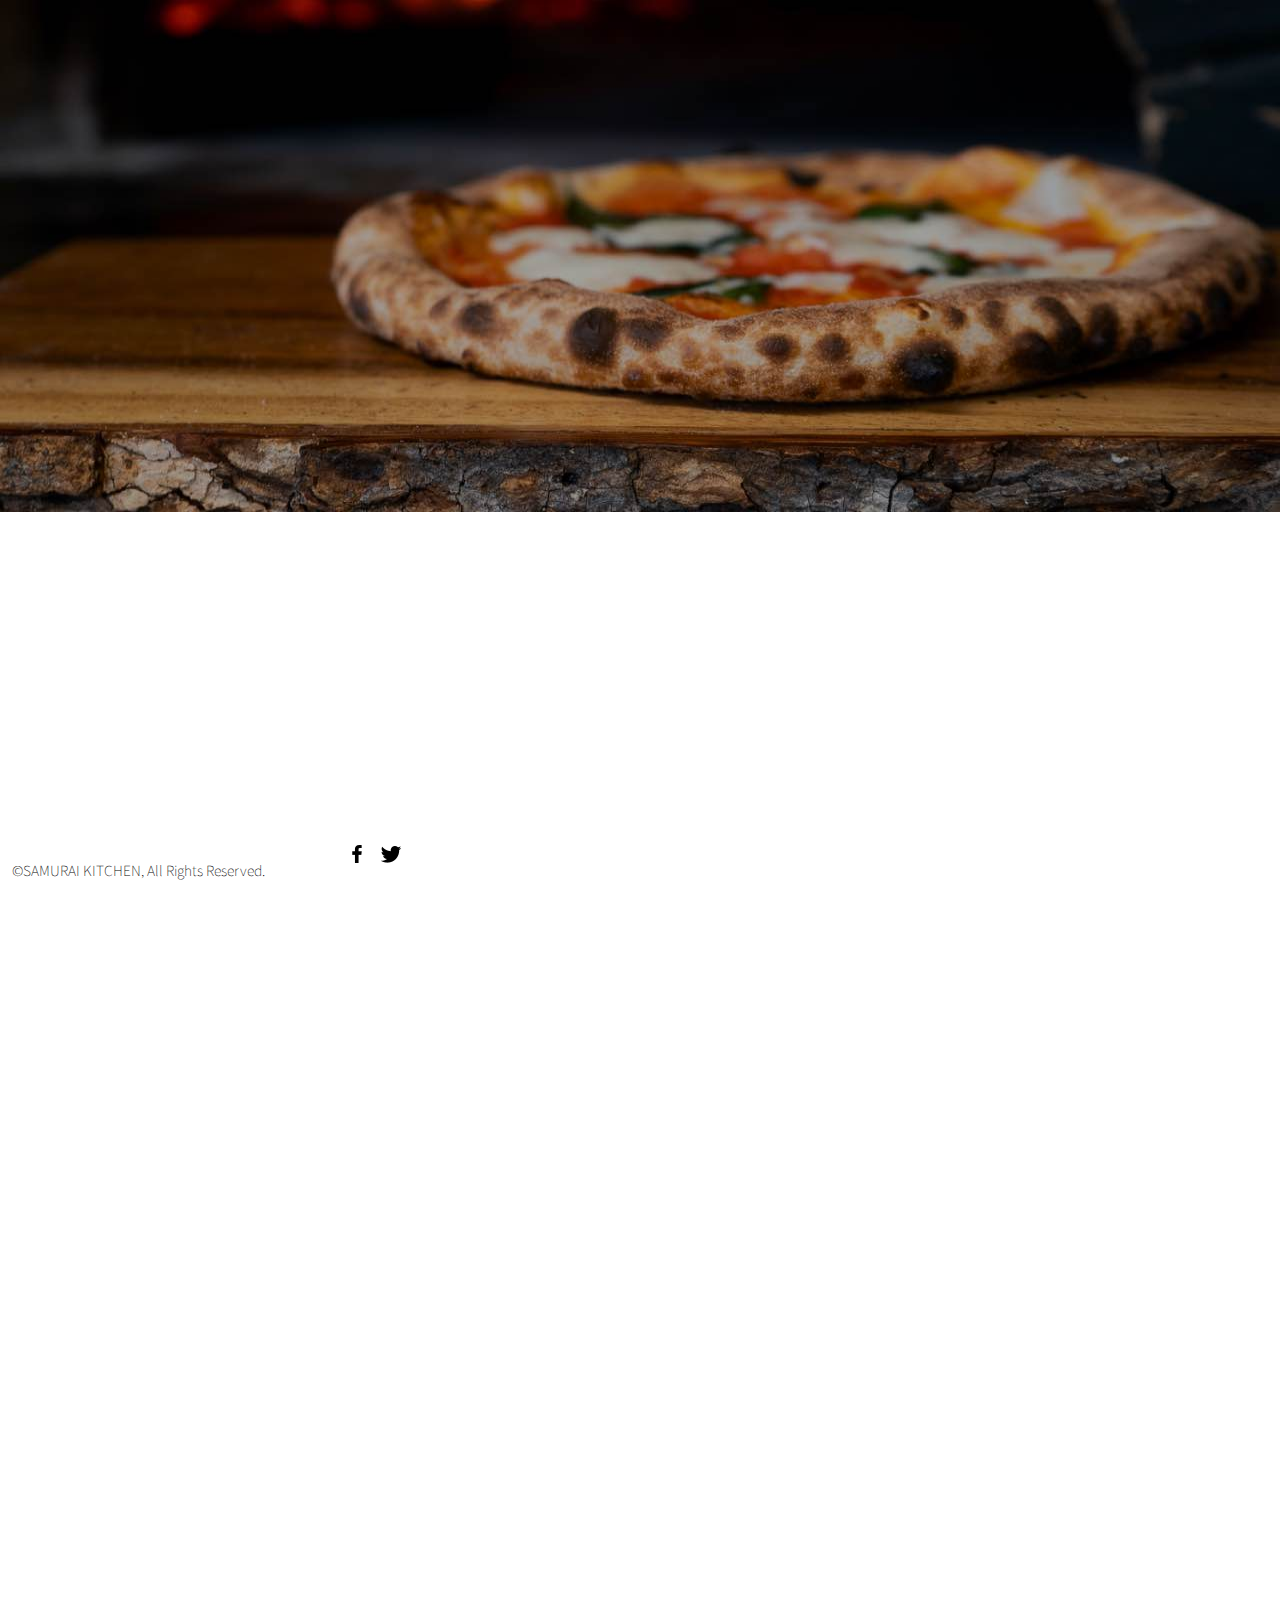
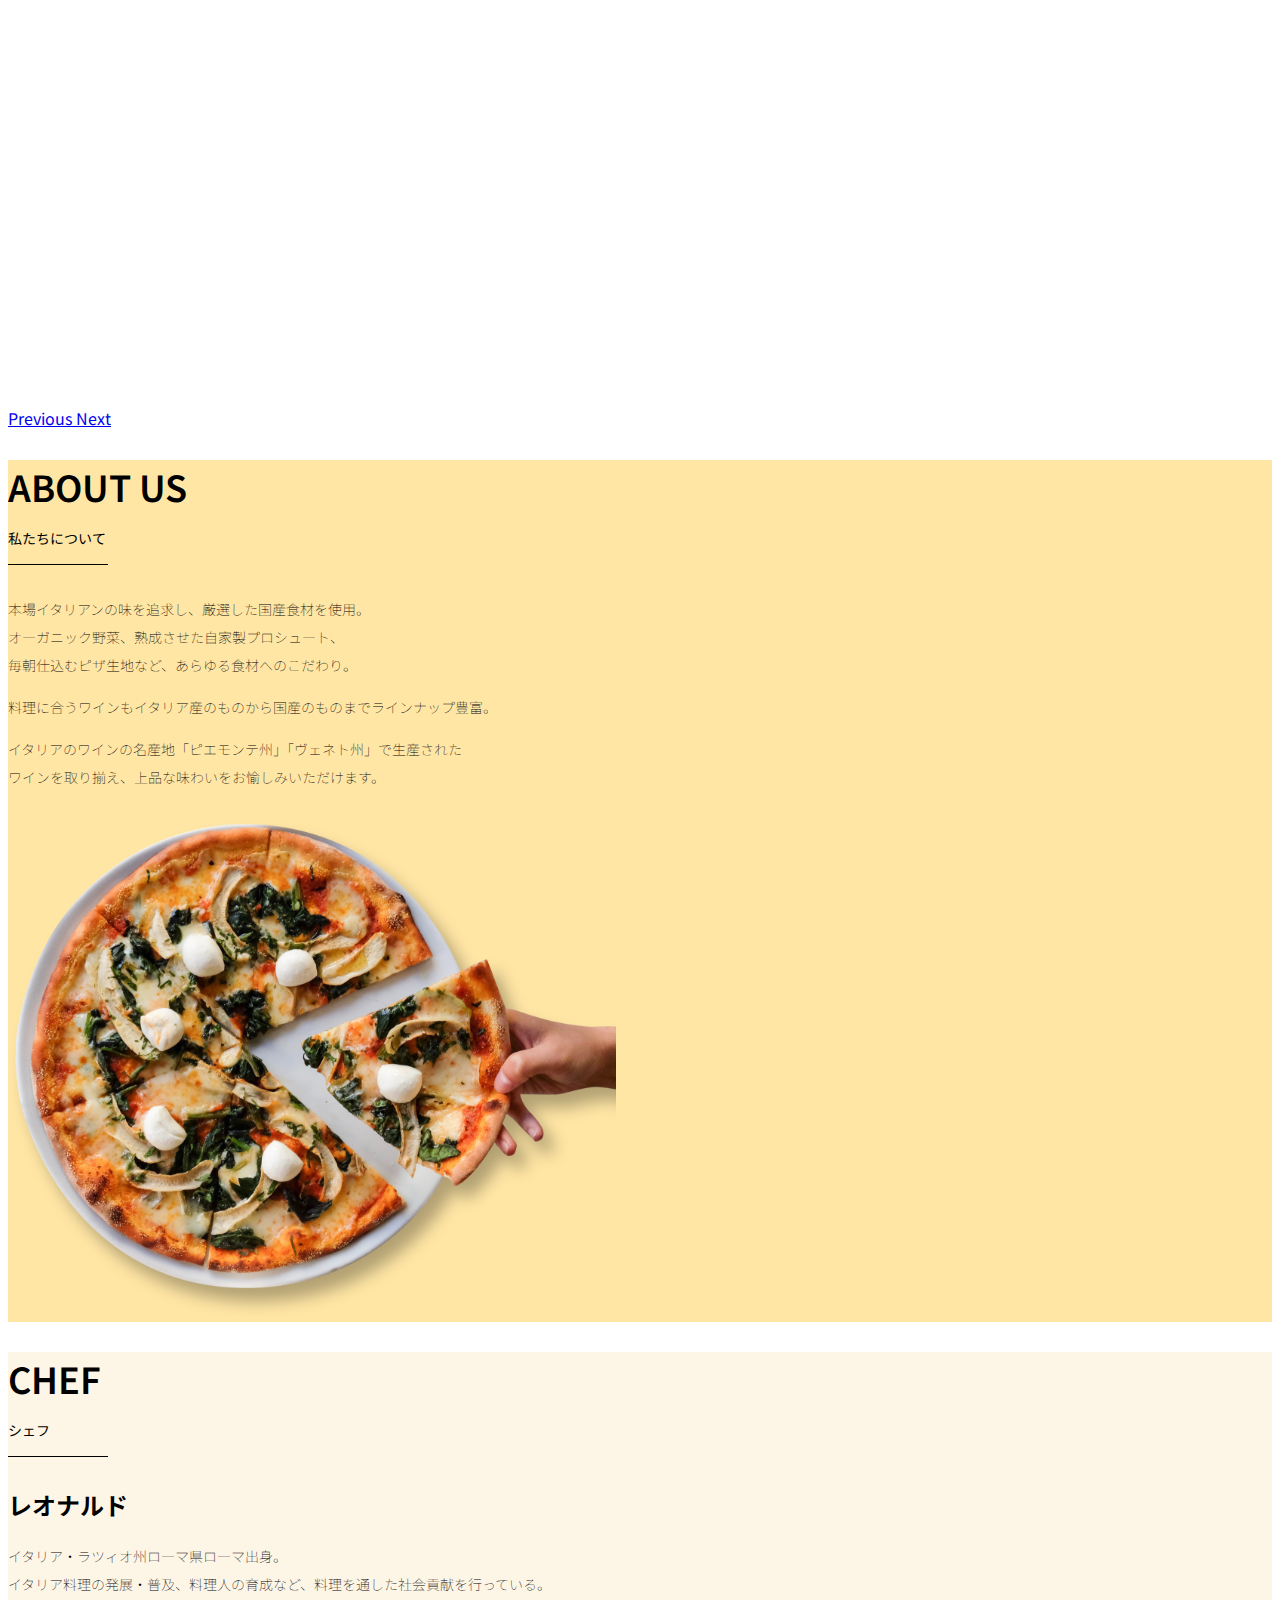
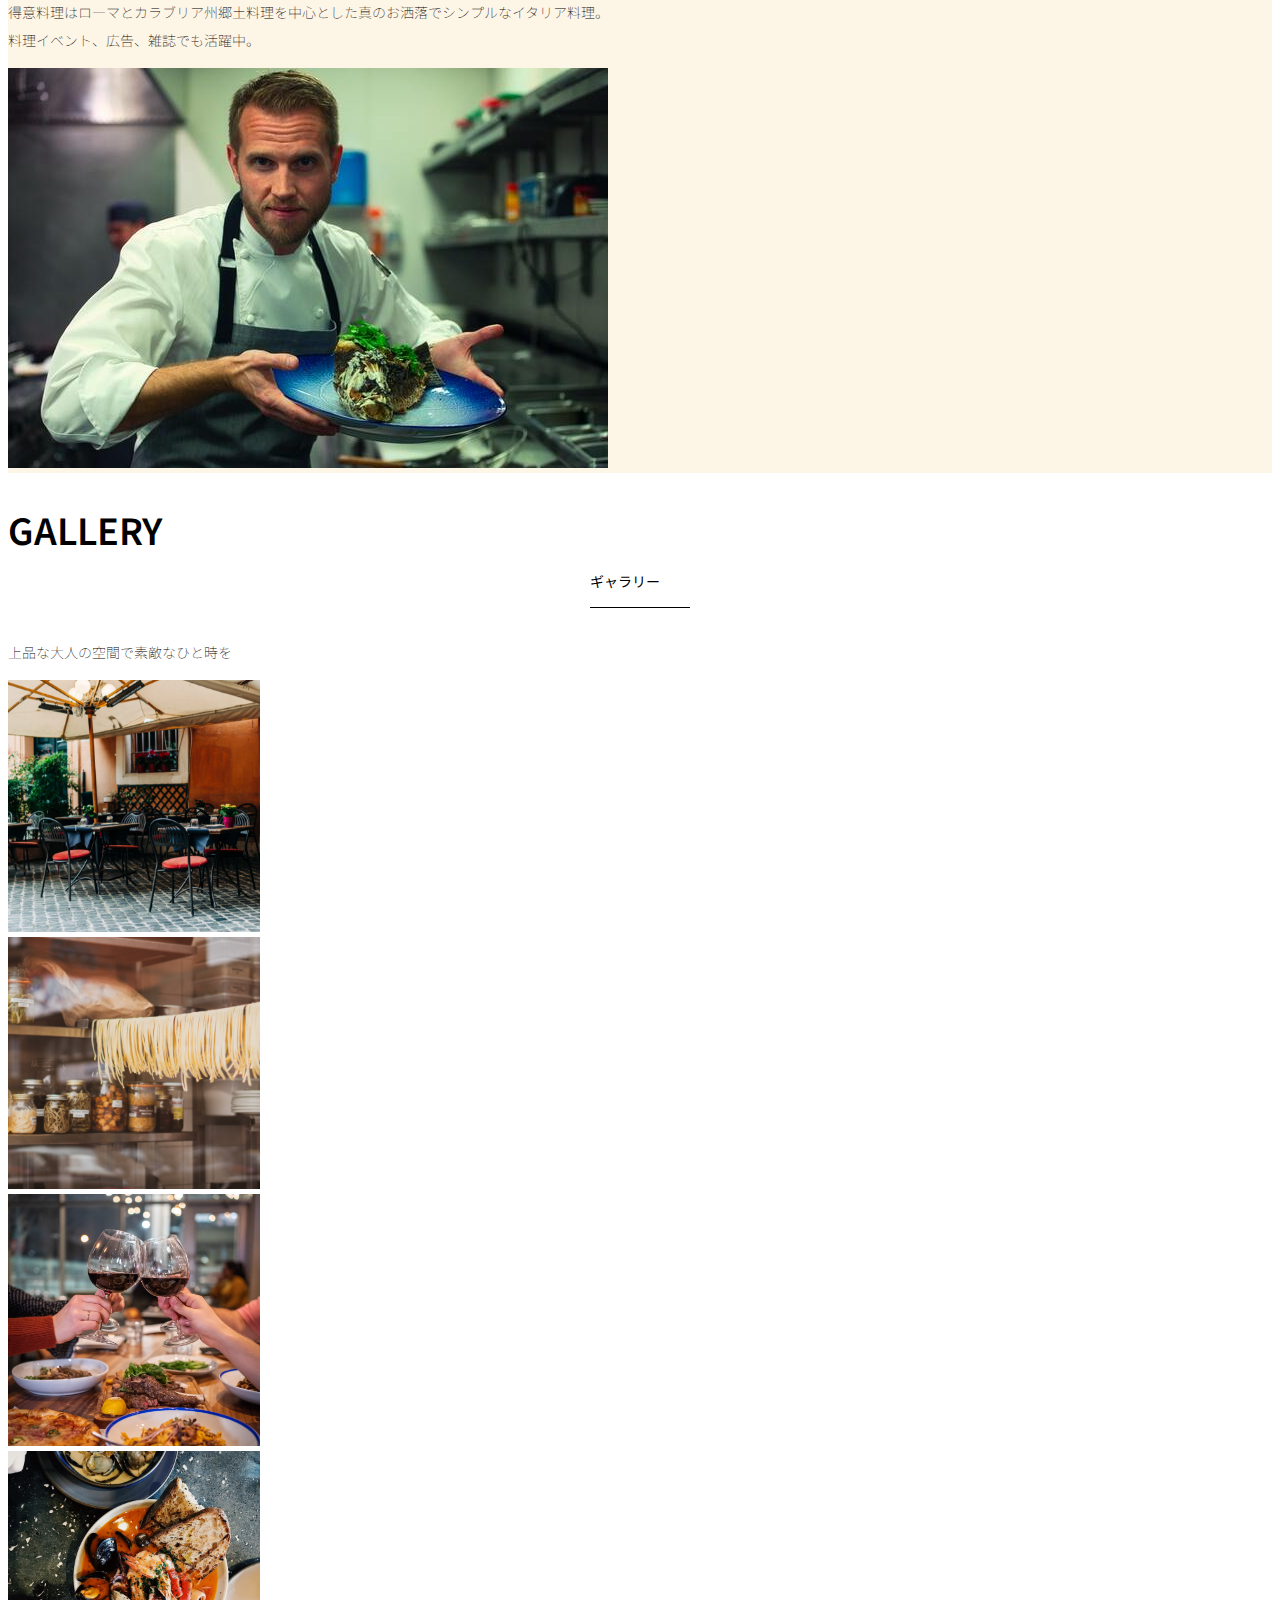
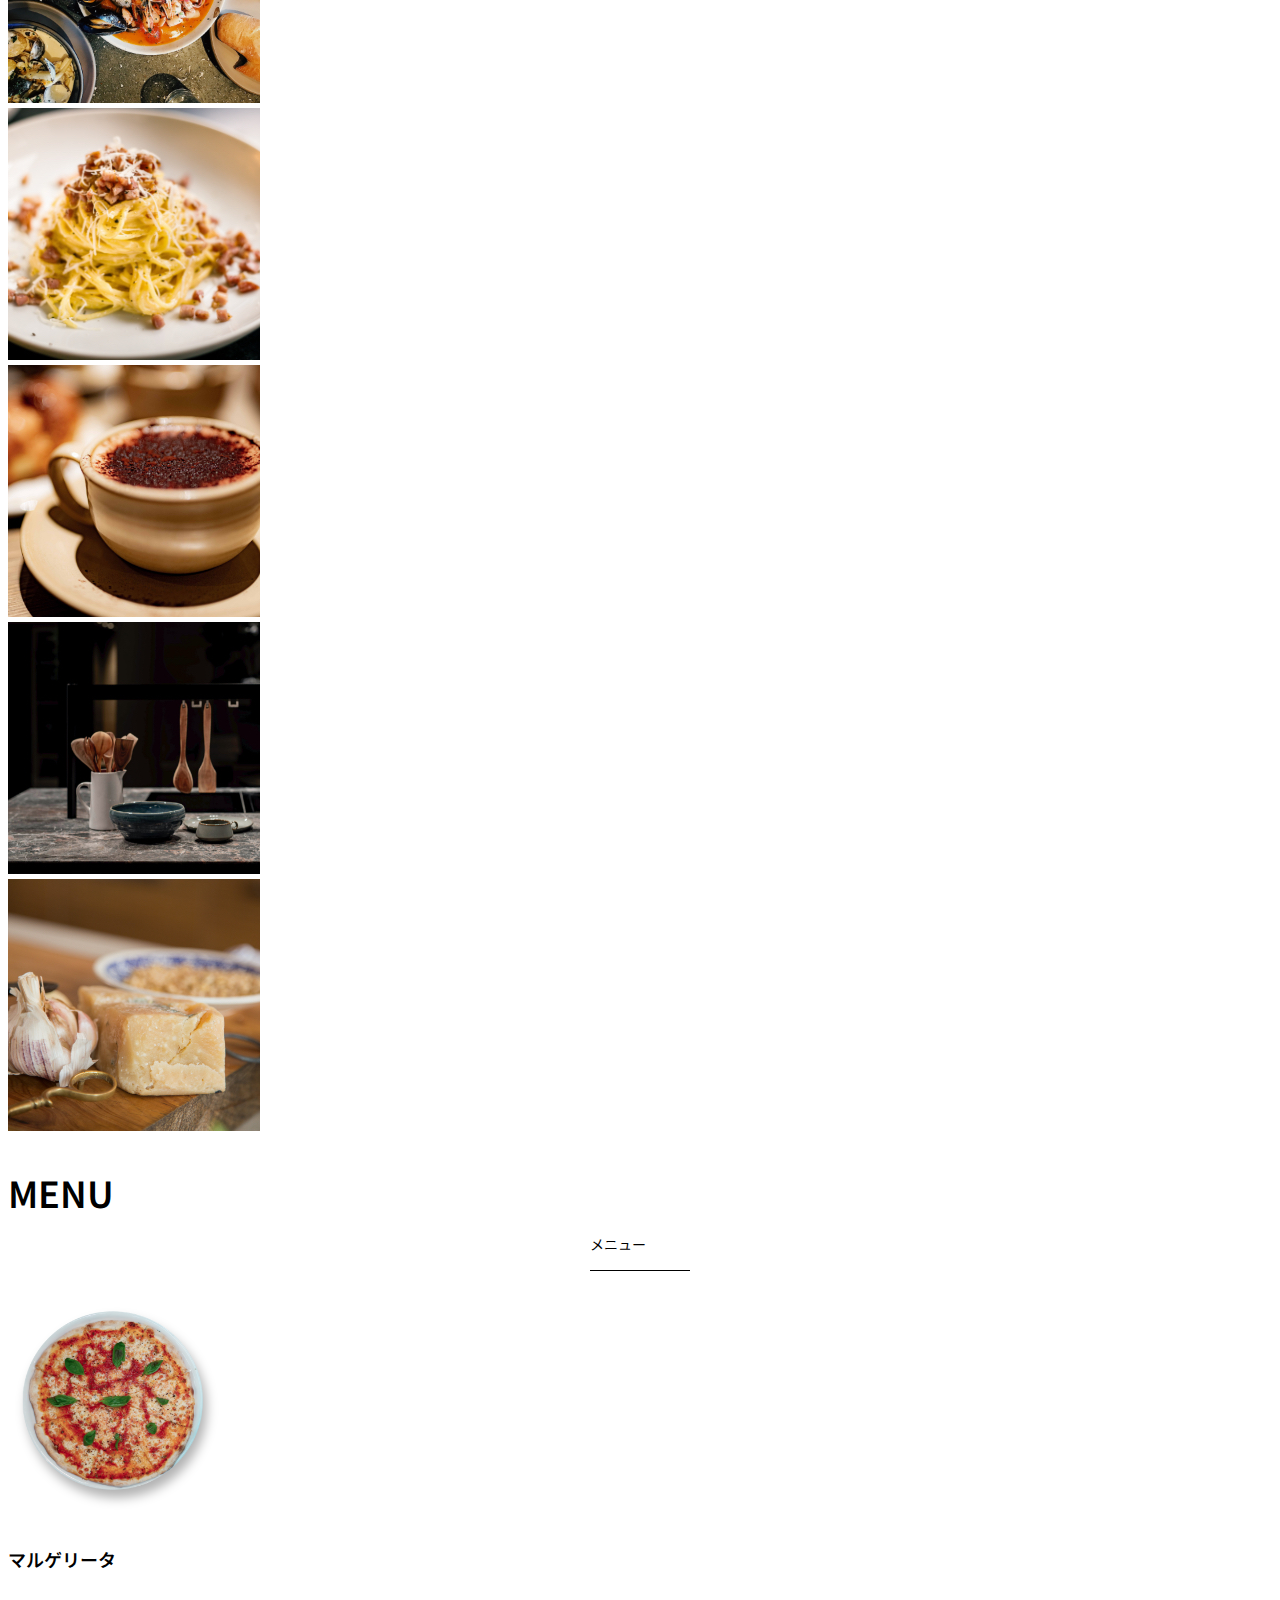
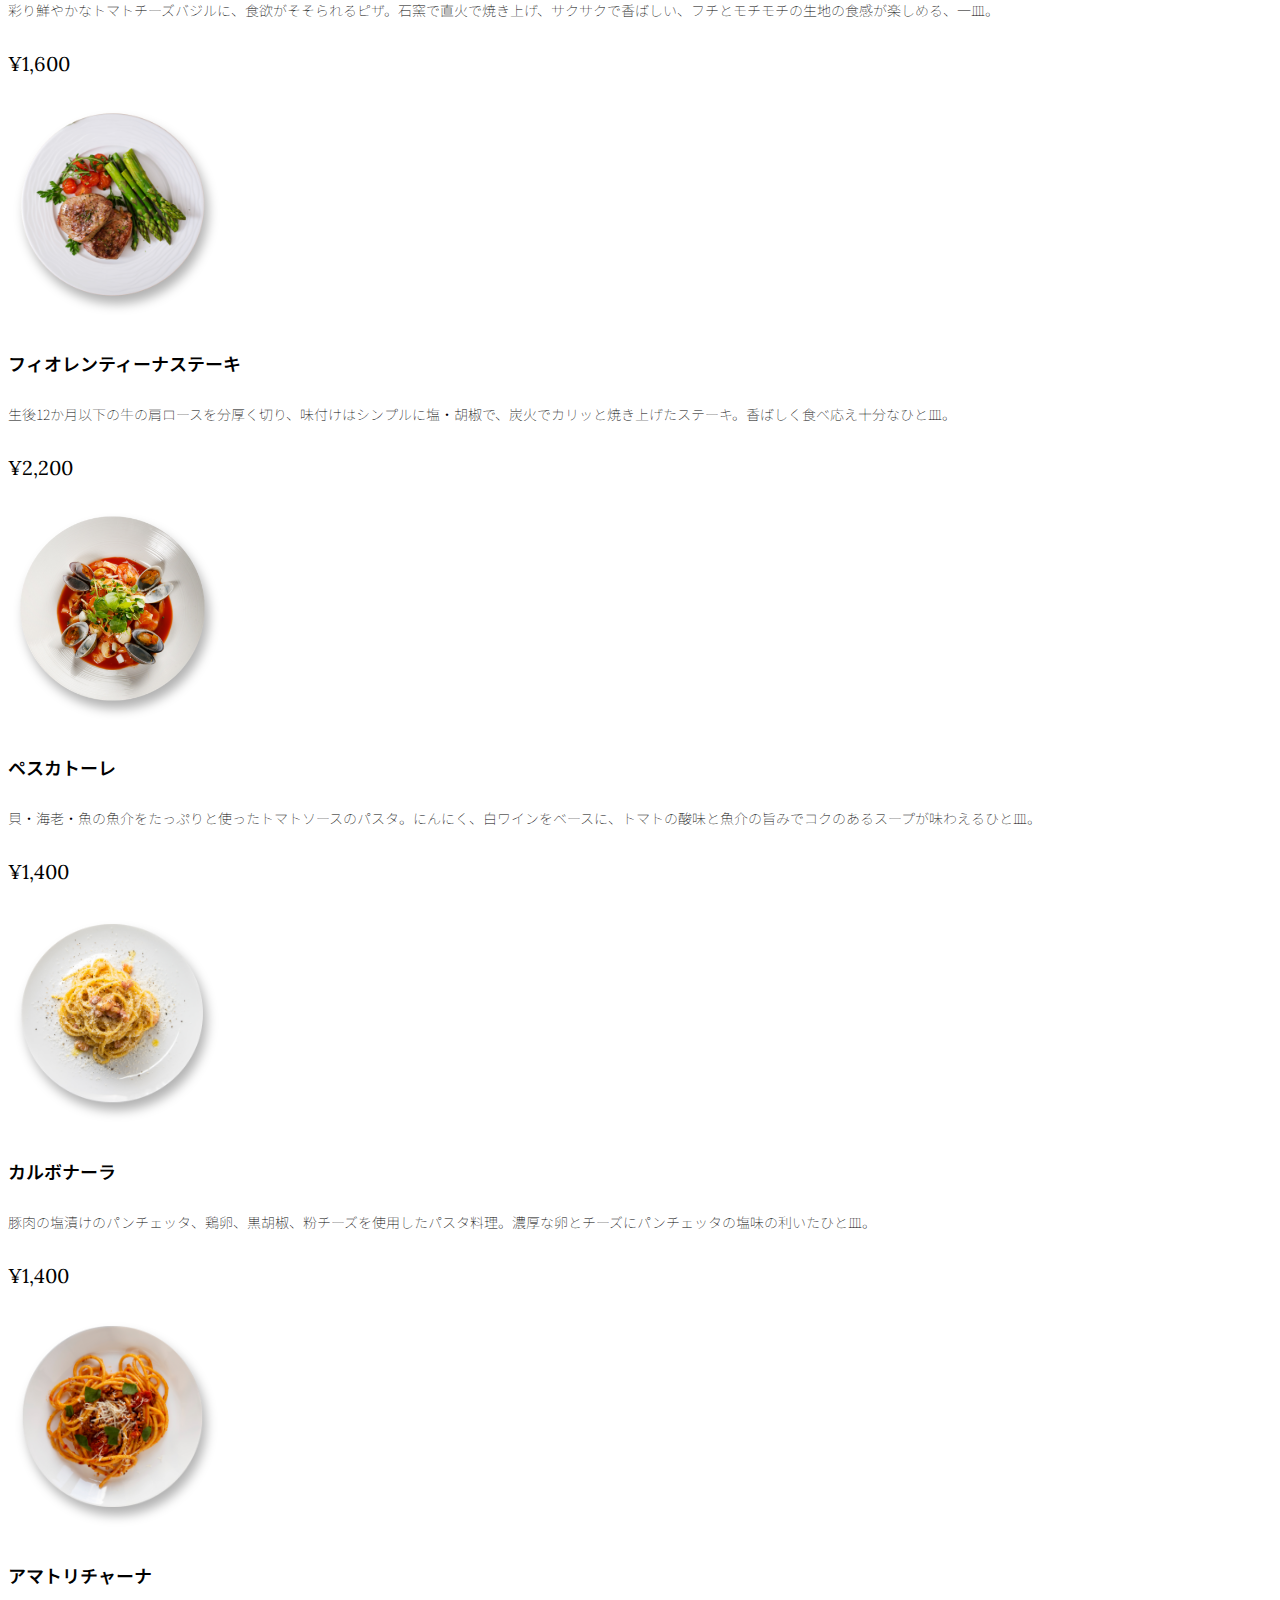
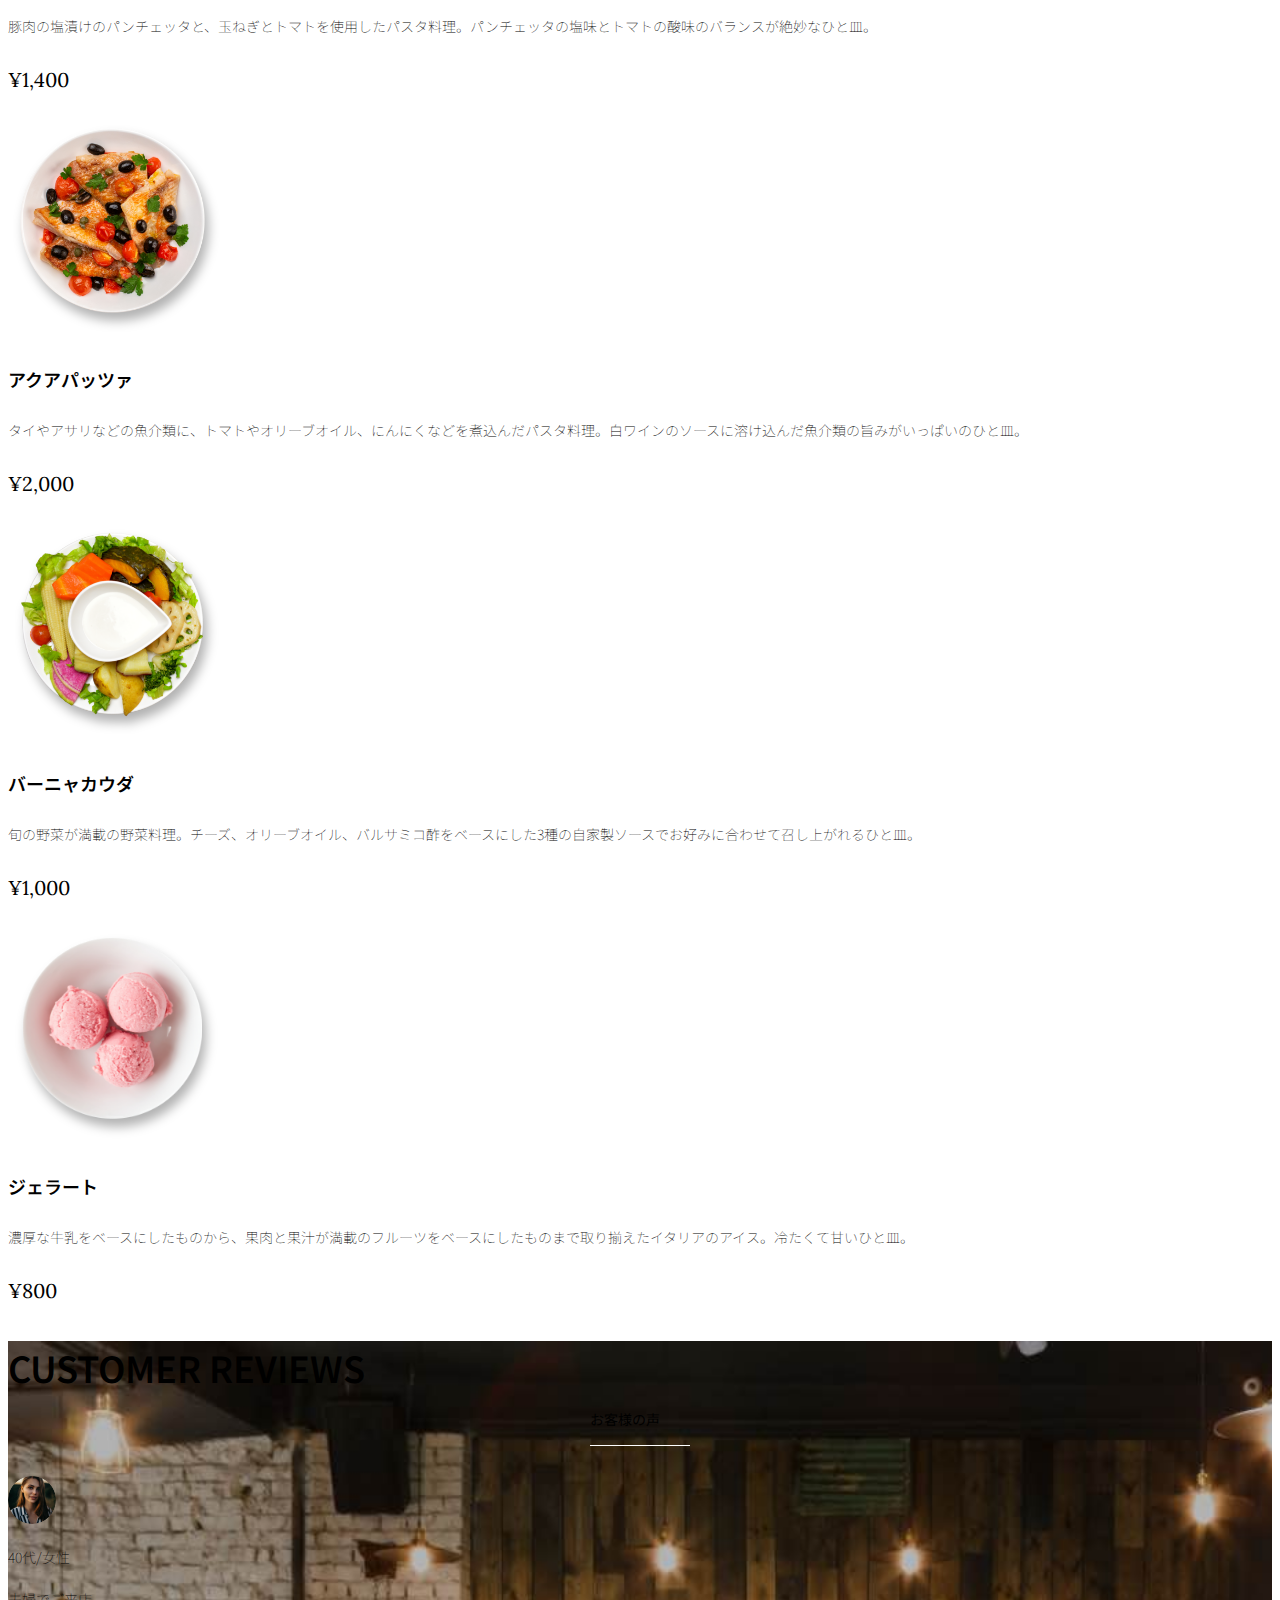
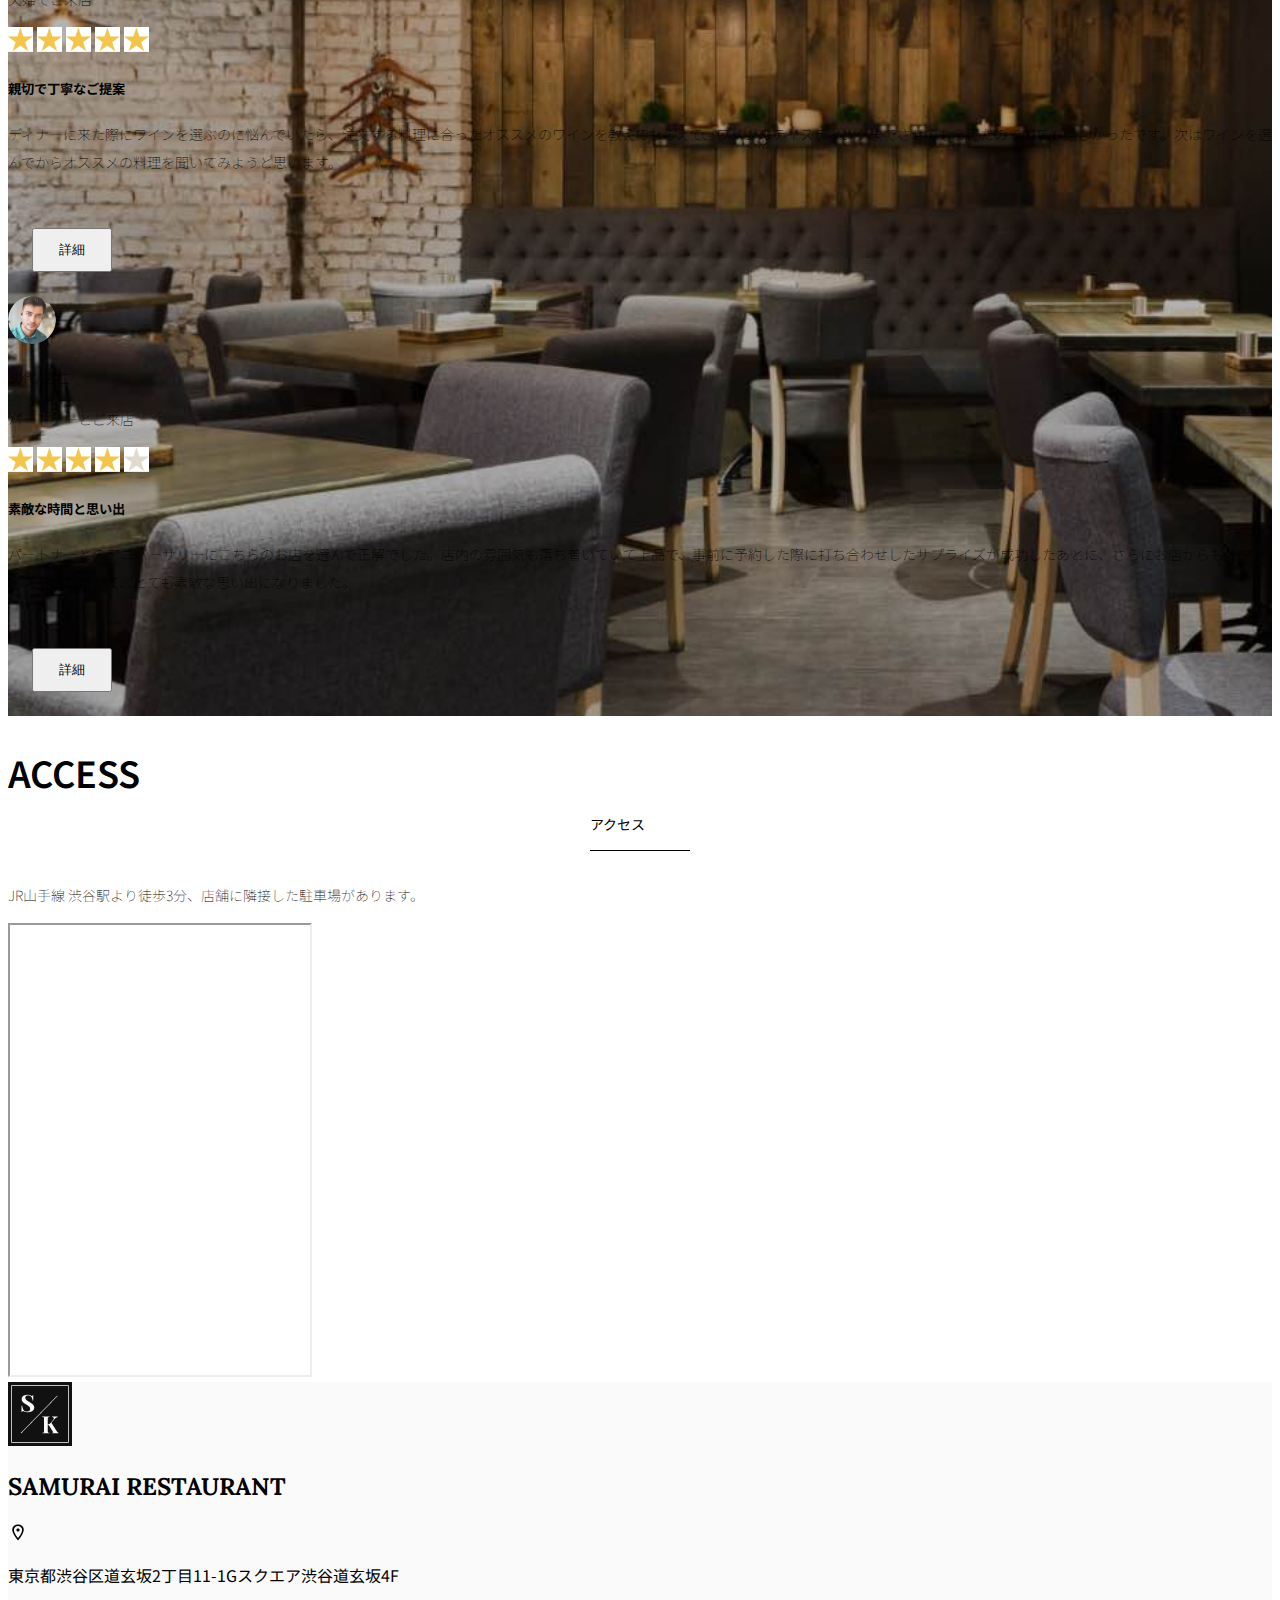
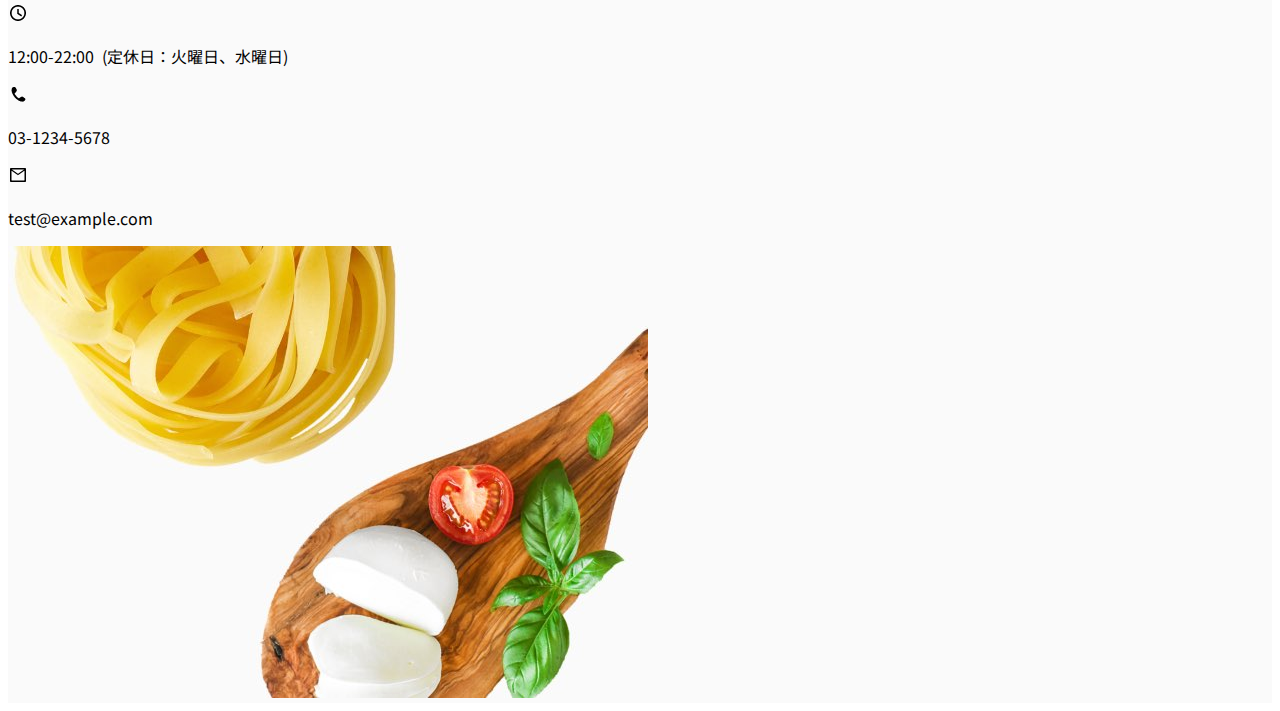
<file: kadai_015/index.html>
<!doctype html>
<html lang="ja">

<head>
  <meta charset="utf-8">
  <meta name="viewport" content="width=device-width, initial-scale=1">
  <meta name="description" content="">
  <meta name="author" content="SAMURAI ENGINEER">
  <title>SAMURAI XD_HTML教材</title>
  <!-- ************************************************ bootstrap.min.cssの読み込み -->
  <link href="https://cdn.jsdelivr.net/npm/bootstrap@5.0.0-beta1/dist/css/bootstrap.min.css" rel="stylesheet"
    integrity="sha384-giJF6kkoqNQ00vy+HMDP7azOuL0xtbfIcaT9wjKHr8RbDVddVHyTfAAsrekwKmP1" crossorigin="anonymous">
  <!-- ************************************************ bootstrap.bundle.min.jsの読み込み -->
  <script src="https://cdn.jsdelivr.net/npm/bootstrap@5.0.0-beta1/dist/js/bootstrap.bundle.min.js"
    integrity="sha384-ygbV9kiqUc6oa4msXn9868pTtWMgiQaeYH7/t7LECLbyPA2x65Kgf80OJFdroafW" crossorigin="anonymous" defer>
  </script>

  <!-- ************************************************ Google Font読み込み -->
  <link rel="preconnect" href="https://fonts.gstatic.com">
  <link href="https://fonts.googleapis.com/css2?family=Lora&display=swap" rel="stylesheet">
  <link href="https://fonts.googleapis.com/css2?family=Noto+Sans+JP:wght@300&display=swap" rel="stylesheet">
  <!-- ************************************************ Font Awesome -->
  <link rel="stylesheet" href="https://use.fontawesome.com/releases/v5.1.0/css/all.css"
    integrity="sha384-lKuwvrZot6UHsBSfcMvOkWwlCMgc0TaWr+30HWe3a4ltaBwTZhyTEggF5tJv8tbt" crossorigin="anonymous">
  <!-- ************************************************今回作成する styles.cssの読み込み -->
  <link href="stylesheet/style.css" rel="stylesheet">
  <!-- ************************************************  -->
</head>

<body>
  <main>
    <!-- ************************************************ ナビゲーションバー開始 -->
   <nav class="navbar navbar-expand-lg">
     <div class="container">
       <a class="navbar-brand my_navbar_brand">
         <img class="img-fluid navbar_brand_logo" src="img/site_logo.png" alt="サイトアイコン"><span>SAMURAI KITCHEN</span>
       </a>
       <div class="navbar-toggler hamburger_menu" data-bs-toggle="collapse" data-bs-target="#navbarNav"
         　aria-controls="navbarNav" aria-expanded="false" aria-label="Toggle navigation">
         <input type="checkbox" id="hamburger_btn_check">
         <label for="hamburger_btn_check" class="hamburger_btn">
           <img class="btn_open" src="img/button_open.png" alt="ナビゲーションバーのボタン">
           <img class="btn_close" src="img/button_close.png" alt="ナビゲーションバーのボタン">
         </label>
       </div>
       <div class="collapse navbar-collapse justify-content-end" id="navbarNav">
         <ul class="navbar-nav">
           <li class="nav-item px-2">
             <a class="nav-link my_nav_link my-2" aria-current="page" href="#">HOME</a>
           </li>

           <li class="nav-item px-2">
             <a class="nav-link my_nav_link my-2" href="#about">ABOUT US</a>
           </li>

           <li class="nav-item px-2">
             <a class="nav-link my_nav_link my-2" href="#gallery">GALLERY</a>
           </li>

           <li class="nav-item px-2">
             <a class="nav-link my_nav_link my-2" href="#menu">MENU</a>
           </li>

           <li class="nav-item px-2">
             <a class="nav-link my_nav_link my-2" href="#review">CUSTOMER REVIEWS</a>
           </li>

           <li class="nav-item px-2">
             <a class="nav-link my_nav_link my-2" href="#chef">CHEF</a>
           </li>

           <li class="nav-item px-2">
             <a class="nav-link my_nav_link my-2" href="#access">ACCESS</a>
           </li>
             
         </ul>
       </div>
     </div>
   </nav>
    <!-- ************************************************ ナビゲーションバー終了 -->

    <!-- ************************************************ カルーセル開始 -->

   <!-- カルーセル部分 -->
   <!-- idのmyCarouselはインジケーター部分のdata-bs-targetと紐付く必要がある。mb-5で下方向に余白追加。 -->
   <div id="myCarousel" class="carousel slide mb-5" data-bs-ride="carousel">

     <!-- インジケーター部分 -->
     <ol class="carousel-indicators">
       <!-- この箇所と前述のidは紐付いている。data-bs-slide-toの番号がカルーセルの順番。 -->
       <li data-bs-target="#myCarousel" data-bs-slide-to="0" class="active"></li>
       <li data-bs-target="#myCarousel" data-bs-slide-to="1"></li>
       <li data-bs-target="#myCarousel" data-bs-slide-to="2"></li>
     </ol>

     <!-- carousel-inner：カルーセルのキャプションと背景画像の部分。現在は1枚目だけ表示。 -->
     <div class="carousel-inner">
       <div class="carousel-item active">
         <img src="img/slider-1.jpg" alt="SAMURAI KITCHEN-1">
         <div class="carousel-caption">
           <h1 class="my_carousel_caption">
             Welcome to<br>
             SAMURAI KITCHEN
           </h1>
         </div>
       </div>
       <div class="carousel-item">
         <img src="img/slider-2.jpg" alt="サンプル画像">
         <div class="carousel-caption">
           <h1 class="my_carousel_caption">
             The fabulous combination of&nbsp;wine&nbsp;and&nbsp;food
           </h1>
         </div>
       </div>
       <div class="carousel-item">
         <img src="img/slider-3.jpg" alt="サンプル画像">
         <div class="carousel-caption">
           <h1 class="my_carousel_caption">
             Get the Italian taste<br>at the SAMURAI&nbsp;KITCHEN
           </h1>
         </div>
       </div>
     </div>

     <!-- コントロールボタン 左側 -->
     <a class="carousel-control-prev" href="#myCarousel" role="button" data-bs-slide="prev">
       <span class="carousel-control-prev-icon" aria-hidden="true"></span>
       <span class="visually-hidden">Previous</span>
     </a>

     <!-- コントロールボタン 右側 -->
     <a class="carousel-control-next" href="#myCarousel" role="button" data-bs-slide="next">
       <span class="carousel-control-next-icon" aria-hidden="true"></span>
       <span class="visually-hidden">Next</span>
     </a>
   </div>

    <!-- ************************************************ カルーセル終了 -->

    <!-- ************************************************ アバウトセクション開始 -->
    <section id="about" class="about_us_bg">
      <div class="container py-5 mb-5">
        <div class="row">
          <div class="col-lg-6 text-left">
            <div class="py-5">
              <h2 class="section_title about mb-5">
                ABOUT US
              </h2>
              <p class="mb-2">
                本場イタリアンの味を追求し、厳選した国産食材を使用。<br>
                オーガニック野菜、熟成させた自家製プロシュート、<br>
                毎朝仕込むピザ生地など、あらゆる食材へのこだわり。<br>
              </p>
              <p class="mb-2">
                料理に合うワインもイタリア産のものから国産のものまでラインナップ豊富。<br>
              </p>
              <p class="mb-2">
                イタリアのワインの名産地「ピエモンテ州」「ヴェネト州」で生産された<br>
                ワインを取り揃え、上品な味わいをお愉しみいただけます。<br>
              </p>
            </div>
          </div>
          <div class="col-lg-6">
            <img src="img/img-about-us.png" class="img-fluid" alt="pizza">
          </div>
        </div>
      </div>
    </section>
    <!-- ************************************************ アバウトセクション終了 -->

    <!-- ************************************************ シェフセクション開始 -->
    <section id="chef" class="chef_bg">
      <div class="container py-3 mb-5">
        <div class="row">
          <div class="col-lg-6 text-left">
            <div class="py-5">
              <h2 class="section_title chef mb-4">
                CHEF
              </h2>
              <h2 class="mb-4">
                レオナルド
              </h2>
              <p class="mb-1">
                イタリア・ラツィオ州ローマ県ローマ出身。<br>
                イタリア料理の発展・普及、料理人の育成など、料理を通した社会貢献を行っている。<br>
                得意料理はローマとカラブリア州郷土料理を中心とした真のお洒落でシンプルなイタリア料理。<br>
                料理イベント、広告、雑誌でも活躍中。
              </p>
            </div>
          </div>
          <div class="col-lg-6">
            <img src="img/chef.jpg" class="img-fluid" alt="chef">
          </div>
        </div>
      </div>
    </section>
    <!-- ************************************************ シェフセクション終了 -->

    <!-- ************************************************ ギャラリーセクション開始 -->
    <section id="gallery">
      <div class="container mb-5">
        <h2 class="mb-3 section_title text-center gallery">GALLERY</h2>
        <p class="text-center mb-5">上品な大人の空間で素敵なひと時を</p>

        <div class="row">
          <div class="col-6 col-lg-3 mb-4 d-flex justify-content-center">
            <img class="img-fluid" src="img/gallery-1.jpg" alt="サンプル画像">
          </div>

          <div class="col-6 col-lg-3 mb-4 d-flex justify-content-center">
            <img class="img-fluid" src="img/gallery-2.jpg" alt="サンプル画像">
          </div>

          <div class="col-6 col-lg-3 mb-4 d-flex justify-content-center">
            <img class="img-fluid" src="img/gallery-3.jpg" alt="サンプル画像">
          </div>

          <div class="col-6 col-lg-3 mb-4 d-flex justify-content-center">
            <img class="img-fluid" src="img/gallery-4.jpg" alt="サンプル画像">
          </div>

          <div class="col-6 col-lg-3 mb-4 d-flex justify-content-center">
            <img class="img-fluid" src="img/gallery-5.jpg" alt="サンプル画像">
          </div>

          <div class="col-6 col-lg-3 mb-4 d-flex justify-content-center">
            <img class="img-fluid" src="img/gallery-6.jpg" alt="サンプル画像">
          </div>

          <div class="col-6 col-lg-3 mb-4 d-flex justify-content-center">
            <img class="img-fluid" src="img/gallery-7.jpg" alt="サンプル画像">
          </div>

          <div class="col-6 col-lg-3 mb-4 d-flex justify-content-center">
            <img class="img-fluid" src="img/gallery-8.jpg" alt="サンプル画像">
          </div>

        </div>
      </div>
    </section>
    <!-- ************************************************ ギャラリーセクション終了 -->

    <!-- ************************************************ メニューセクション -->
    <section id="menu">
      <div class="container">
        <div class="row">
          <div class="col-lg-12">
            <h2 class="mb-5 section_title text-center menu">MENU</h2>
          </div>
        </div>
      </diV>


      <div class="container mb-5">
        <div class="row">
          
          <div class="col-lg-6 col-12">
            <div class="row g-0 mb-4">
              <div class="col-lg-5 text-center">
                <img src="img/margherita.png" class="img-fluid" alt="マルゲリータ">
              </div>
              <div class="col-lg-7 p-4">
                <h4 class="mb-0 menu_title">マルゲリータ</h4>
                <p class="my-auto">彩り鮮やかなトマトチーズバジルに、食欲がそそられるピザ。石窯で直火で焼き上げ、サクサクで香ばしい、フチとモチモチの生地の食感が楽しめる、一皿。</p>
                <p class="menu_price">¥1,600</p>
              </div>
            </div>
          </div>

          <div class="col-lg-6 col-12">
            <div class="row g-0 mb-4">
              <div class="col-lg-5 text-center">
                <img src="img/steak.png" class="img-fluid" alt="フィオレンティーナステーキ">
              </div>
              <div class="col-lg-7 p-4">
                <h4 class="mb-0 menu_title">フィオレンティーナステーキ</h4>
                <p class="my-auto">生後12か月以下の牛の肩ロースを分厚く切り、味付けはシンプルに塩・胡椒で、炭火でカリッと焼き上げたステーキ。香ばしく食べ応え十分なひと皿。</p>
                <p class="menu_price">¥2,200</p>
              </div>
            </div>
          </div>

          <div class="col-lg-6 col-12">
            <div class="row g-0 mb-4">
              <div class="col-lg-5 text-center">
                <img src="img/pescatore.png" class="img-fluid" alt="ペスカトーレ">
              </div>
              <div class="col-lg-7 p-4">
                <h4 class="mb-0 menu_title">ペスカトーレ</h4>
                <p class="my-auto">貝・海老・魚の魚介をたっぷりと使ったトマトソースのパスタ。にんにく、白ワインをベースに、トマトの酸味と魚介の旨みでコクのあるスープが味わえるひと皿。</p>
                <p class="menu_price">¥1,400</p>
              </div>
            </div>
          </div>

          <div class="col-lg-6 col-12">
            <div class="row g-0 mb-4">
              <div class="col-lg-5 text-center">
                <img src="img/carbonara.png" class="img-fluid" alt="カルボナーラ">
              </div>
              <div class="col-lg-7 p-4">
                <h4 class="mb-0 menu_title">カルボナーラ</h4>
                <p class="my-auto">豚肉の塩漬けのパンチェッタ、鶏卵、黒胡椒、粉チーズを使用したパスタ料理。濃厚な卵とチーズにパンチェッタの塩味の利いたひと皿。</p>
                <p class="menu_price">¥1,400</p>
              </div>
            </div>
          </div>
         
          <div class="col-lg-6 col-12">
            <div class="row g-0 mb-4">
              <div class="col-lg-5 text-center">
                <img src="img/amatriciana.png" class="img-fluid" alt="アマトリチャーナ">
              </div>
              <div class="col-lg-7 p-4">
                <h4 class="mb-0 menu_title">アマトリチャーナ</h4>
                <p class="my-auto">豚肉の塩漬けのパンチェッタと、玉ねぎとトマトを使用したパスタ料理。パンチェッタの塩味とトマトの酸味のバランスが絶妙なひと皿。</p>
                <p class="menu_price">¥1,400</p>
              </div>
            </div>
          </div>

          <div class="col-lg-6 col-12">
            <div class="row g-0 mb-4">
              <div class="col-lg-5 text-center">
                <img src="img/acqua-pazza.png" class="img-fluid" alt="アクアパッツァ">
              </div>
              <div class="col-lg-7 p-4">
                <h4 class="mb-0 menu_title">アクアパッツァ</h4>
                <p class="my-auto">タイやアサリなどの魚介類に、トマトやオリーブオイル、にんにくなどを煮込んだパスタ料理。白ワインのソースに溶け込んだ魚介類の旨みがいっぱいのひと皿。</p>
                <p class="menu_price">¥2,000</p>
              </div>
            </div>
          </div>

          <div class="col-lg-6 col-12">
            <div class="row g-0 mb-4">
              <div class="col-lg-5 text-center">
                <img src="img/bagna-cauda.png" class="img-fluid" alt="バーニャカウダ">
              </div>
              <div class="col-lg-7 p-4">
                <h4 class="mb-0 menu_title">バーニャカウダ</h4>
                <p class="my-auto">旬の野菜が満載の野菜料理。チーズ、オリーブオイル、バルサミコ酢をベースにした3種の自家製ソースでお好みに合わせて召し上がれるひと皿。</p>
                <p class="menu_price">¥1,000</p>
              </div>
            </div>
          </div>

          <div class="col-lg-6 col-12">
            <div class="row g-0 mb-4">
              <div class="col-lg-5 text-center">
                <img src="img/gelato.png" class="img-fluid" alt="ジェラート">
              </div>
              <div class="col-lg-7 p-4">
                <h4 class="mb-0 menu_title">ジェラート</h4>
                <p class="my-auto">濃厚な牛乳をベースにしたものから、果肉と果汁が満載のフルーツをベースにしたものまで取り揃えたイタリアのアイス。冷たくて甘いひと皿。</p>
                <p class="menu_price">¥800</p>
              </div>
            </div>
          </div>

        </div>
      </div>


    </section>
    <!-- ************************************************ メニューセクション終了 -->

    <!-- ************************************************ レビューセクション開始 -->
    <section id="review">
      
      <div class="review_wrapper">
        
        <div class="container py-5 mb-5">
          
          <div class="text-center mb-5">
            <h2 class="section_title review text-center text-white">CUSTOMER REVIEWS</h2>
          </div>

          <div class="row pb-5 justify-content-center">

            <div class="col-lg-5 mt-3 col-12">
              <div class="bg-white h_420">
                <div class="p-4">
                  <div class="d-flex align-items-center">
                    <img src="img/customer-woman.png" class="reviewer_img" alt="サンプル画像">
                    <div>
                      <p class="my-0">40代/女性</p>
                      <p class="my-0">夫婦でご来店</p>
                    </div>
                  </div>
                  <div class="my-3">
                    <img src="img/star-point.png" class="star_img" alt="star">
                    <img src="img/star-point.png" class="star_img" alt="star">
                    <img src="img/star-point.png" class="star_img" alt="star">
                    <img src="img/star-point.png" class="star_img" alt="star">
                    <img src="img/star-point.png" class="star_img" alt="star">
                  </div>
                  <h5>親切で丁寧なご提案</h5>
                  <p> ディナーに来た際にワインを選ぶのに悩んでいたら、注文する料理に合ったオススメのワインを教えてもらえて、ワインのテイスティングまでさせてもらえたのでとても嬉しかったです。次はワインを選んでからオススメの料理を聞いてみようと思います。</p>
                  <button type="button" class="btn btn-warning shadow fix_bottom">詳細</button>
                </div>
              </div>
            </div>


            <div class="col-lg-5 mt-3 col-12">
              <div class="bg-white h_420">
                <div class="p-4">
                  <div class="d-flex align-items-center">
                    <img src="img/customer-man.png" class="reviewer_img" alt="サンプル画像">
                    <div>
                      <p class="my-0">30代/男性</p>
                      <p class="my-0">パートナーとご来店</p>
                    </div>
                  </div>
                  <div class="my-3">
                    <img src="img/star-point.png" class="star_img" alt="star">
                    <img src="img/star-point.png" class="star_img" alt="star">
                    <img src="img/star-point.png" class="star_img" alt="star">
                    <img src="img/star-point.png" class="star_img" alt="star">
                    <img src="img/star-no-point.png" class="star_img" alt="star">
                  </div>
                  <h5>素敵な時間と思い出</h5>
                  <p>パートナーとのアニバーサリーにこちらのお店を選んで正解でした。店内の雰囲気も落ち着いていて上品で、事前に予約した際に打ち合わせしたサプライズが成功したあとに、さらにお店からもサプライズをいただけて、とても素敵な思い出になりました。</p>
                  <button type="button" class="btn btn-warning shadow fix_bottom">詳細</button>
                </div>
              </div>
            </div>

          </div>
        
        </div>
      
      </div>
    
    </section>
    <!-- ************************************************ レビューセクション終了 -->

    <!-- ************************************************ アクセスセクション開始 -->
    <section id="access">

      <div class="container">
        <div class="row">
          <div class="col-lg-12 text-center mb-5">
            <h2 class="section_title text-center access mb-5">ACCESS</h2>
            <p>JR山手線  渋谷駅より徒歩3分、店舗に隣接した駐車場があります。</p>
          </div>
        </div>
      </div>

        <div class="container mb-5 px-2">
          <iframe src="https://www.google.com/maps/embed?pb=!1m18!1m12!1m3!1d6482.560994765683!2d139.74691337623094!3d35.67009473058484!2m3!1f0!2f0!3f0!3m2!1i1024!2i768!4f13.1!3m3!1m2!1s0x60188b602972bb83%3A0xa6b553df33a5bd04!2zU0FNVVJBSSBFTkdJTkVFUiDkvo3jgqjjg7Pjgrjjg4vjgqI!5e0!3m2!1sja!2sau!4v1758340597325!5m2!1sja!2sau" 
          class="w-100" style="height:50vh" loading="lazy"></iframe>
        </div>

    </section>
    <!-- ************************************************ アクセスセクション終了 -->


    <!-- ************************************************ フッター開始 -->
    <footer id="footer">
      <div class="container">
        <div class="row">
          
          <div class="col-12 col-lg-6 position-relative">

            <div class="row pt-5">
              <div class="col-lg-2 text-center my-3">
                <img class="img-fluid footer_brand_logo" src="img/site_logo.png" alt="サンプル画像">
              </div>
              <div class="col-lg-10 align-self-center my-3">
                <h2 class="m-0 footer_text">SAMURAI RESTAURANT</h2>
              </div>
            </div>

            <div class="restaurant_info py-3">

              <div class="d-flex mb-3">
                <img src="img/icon-Marker.png" alt="marker">
                <p class="p-0 m-0">東京都渋谷区道玄坂2丁目11-1Gスクエア渋谷道玄坂4F</p>
              </div>

              <div class="d-flex mb-3">
                <img src="img/icon-Clock.png" alt="clock">
                <p class="p-0 m-0">12:00-22:00&nbsp;&nbsp;(定休日：火曜日、水曜日)</p>
              </div>

              <div class="d-flex mb-3">
                <img src="img/icon-Phone.png" alt="phone">
                <p class="p-0 m-0">03-1234-5678</p>
              </div>

              <div class="d-flex mb-3">
                <img src="img/icon-Mail.png" alt="mail">
                <p class="p-0 m-0">test@example.com</p>
              </div>

            </div>

            <div class="copy_right align-items-center">
              <p>
                ©SAMURAI KITCHEN, All Rights Reserved.
              </p>
              <img src="img/icon-facebook.png" class="sns_img" alt="facebook">
              <img src="img/icon-twitter.png" class="sns_img" alt="twitter">
            </div>

          </div>

          <div class="col-12 col-lg-6 d-none d-lg-block">
            <img src="img/background-footer.jpg" alt="背景画像">
          </div>

        </div>
      </div>
    </footer>
    <!-- ************************************************ フッター終了 -->
  </main>
</body>

</html>
</file>
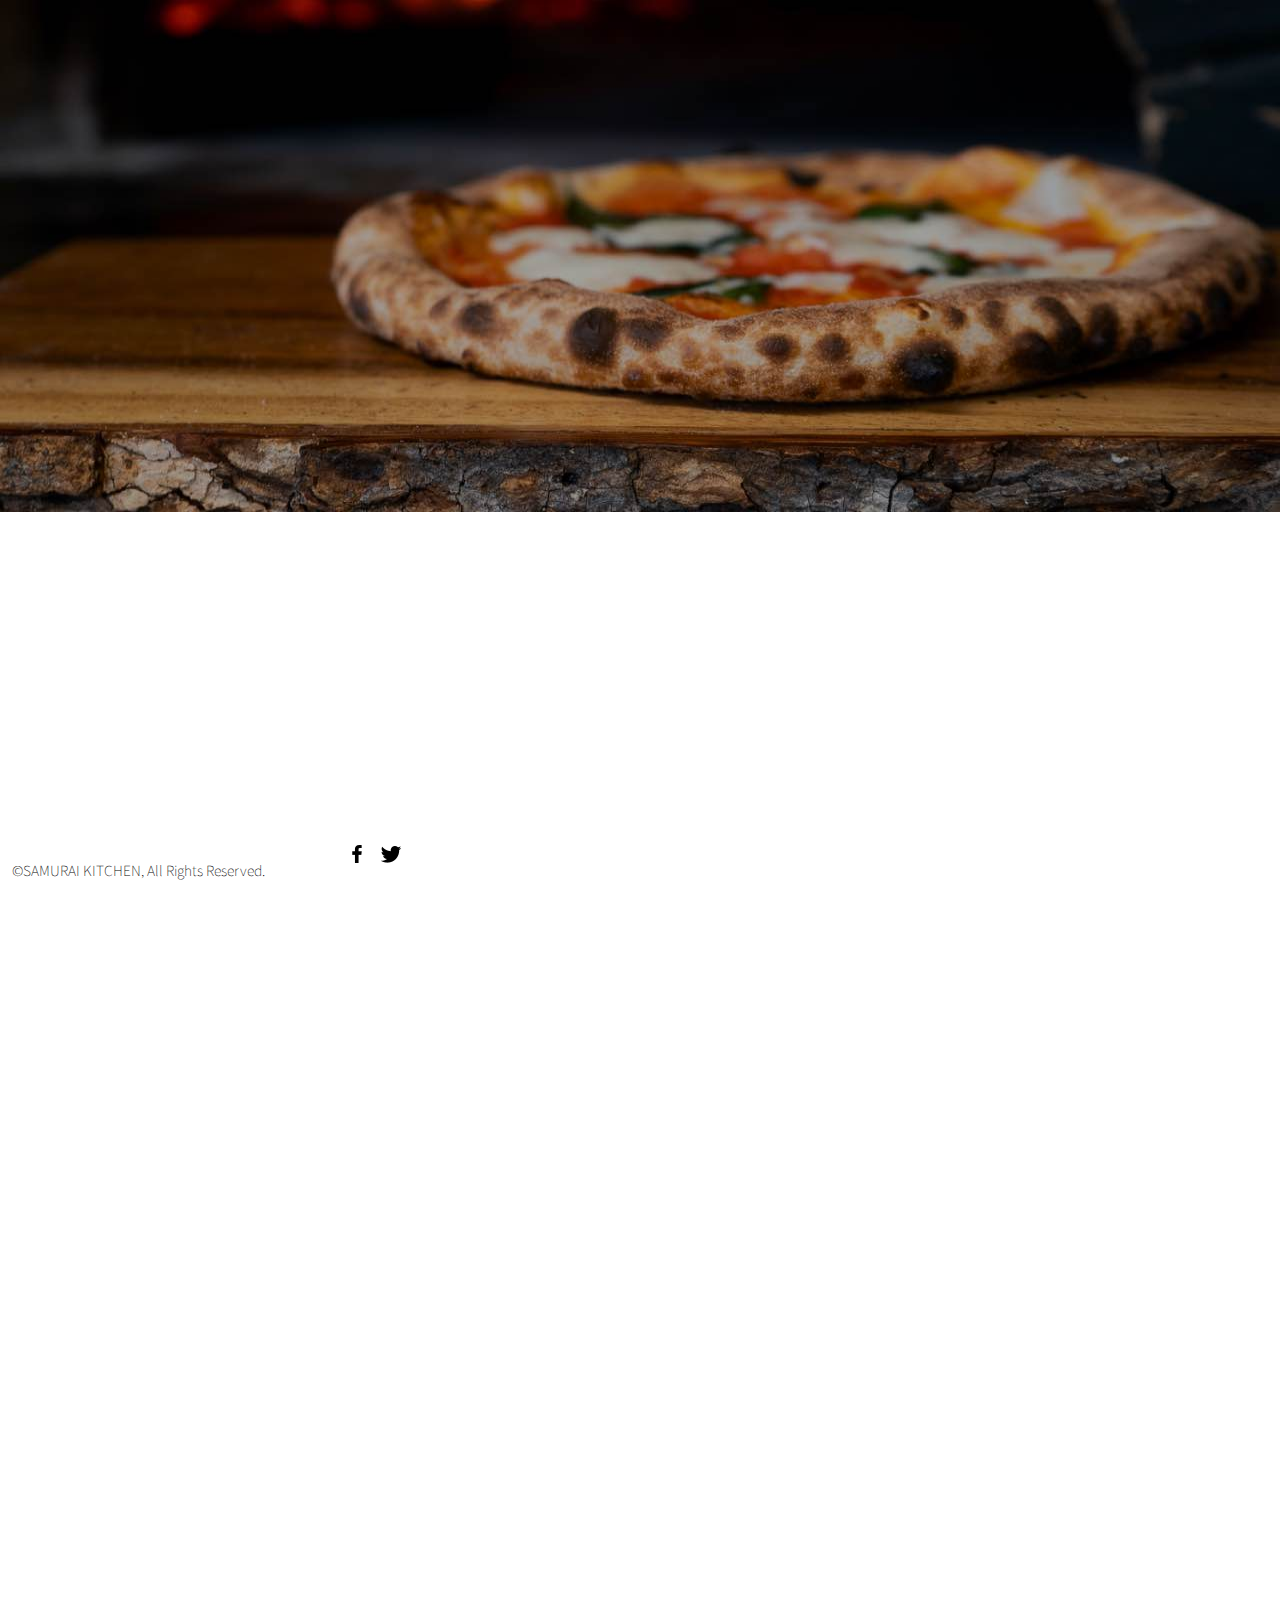
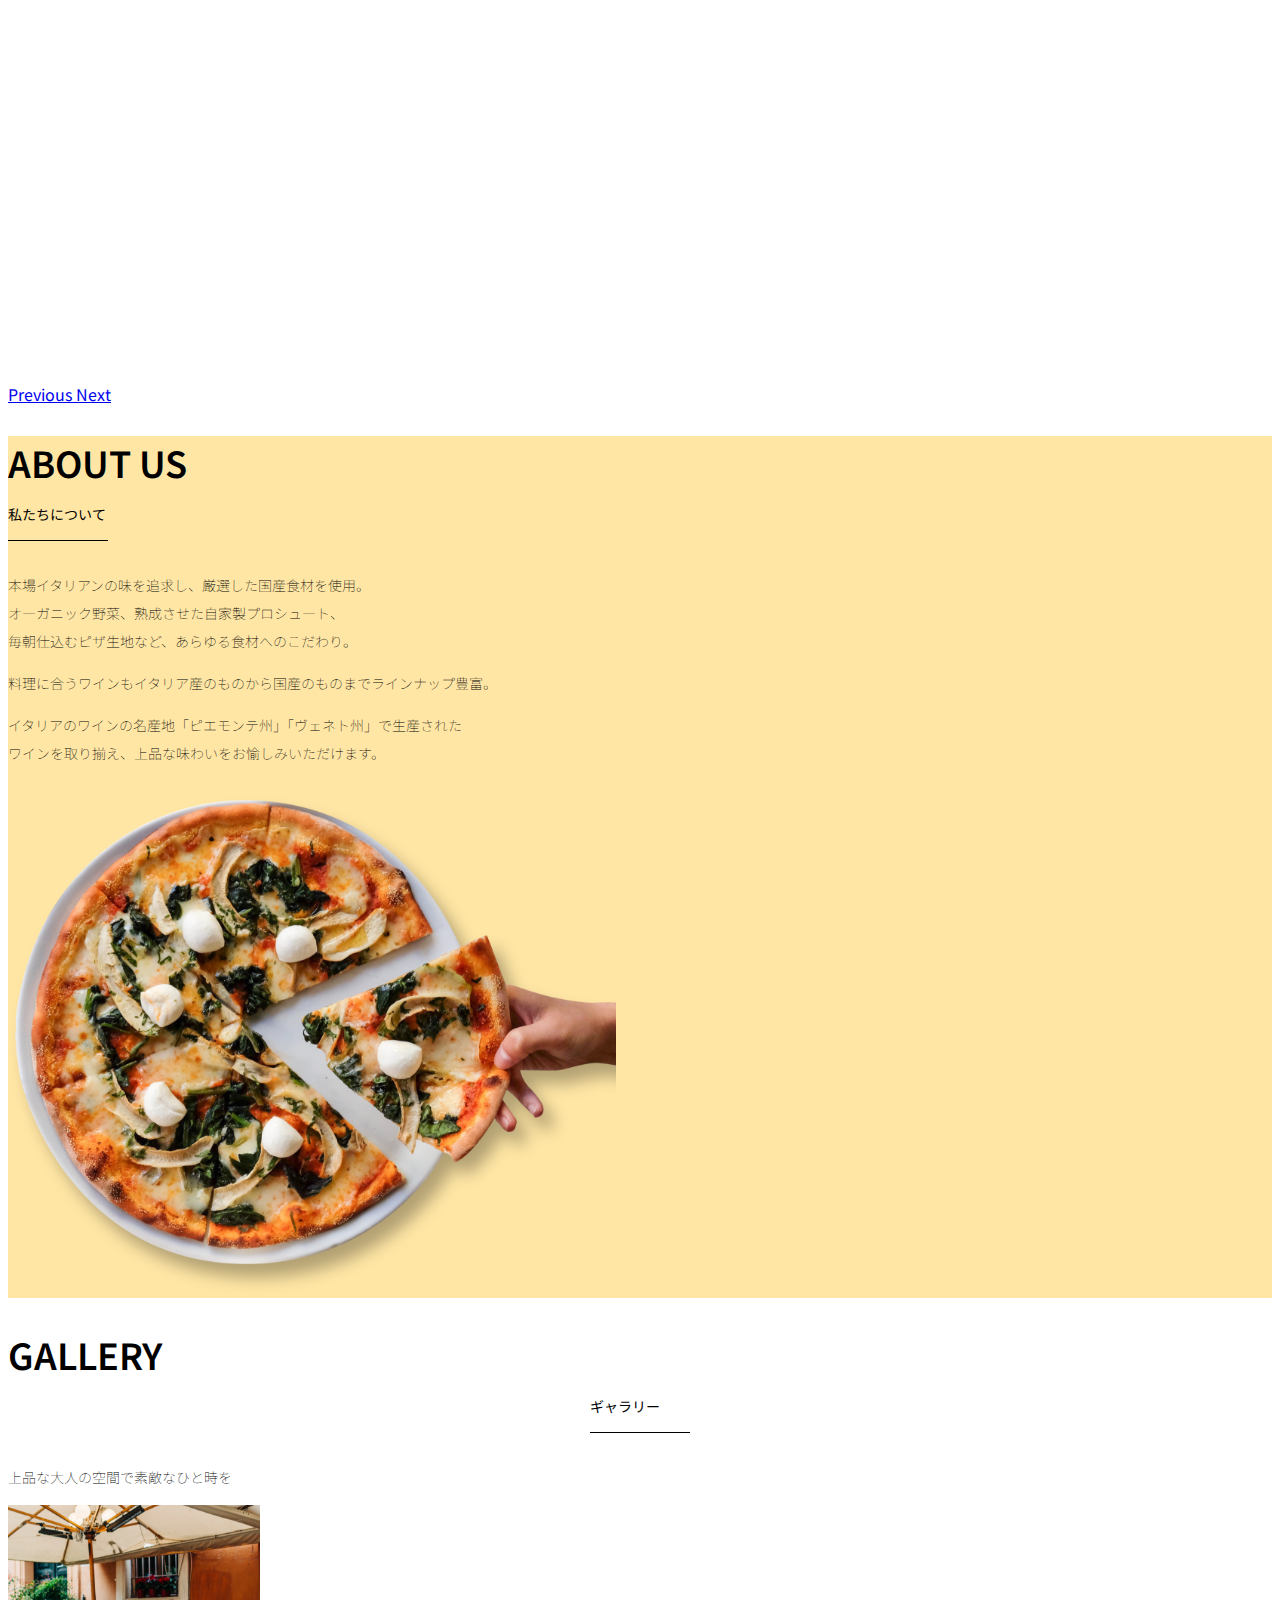
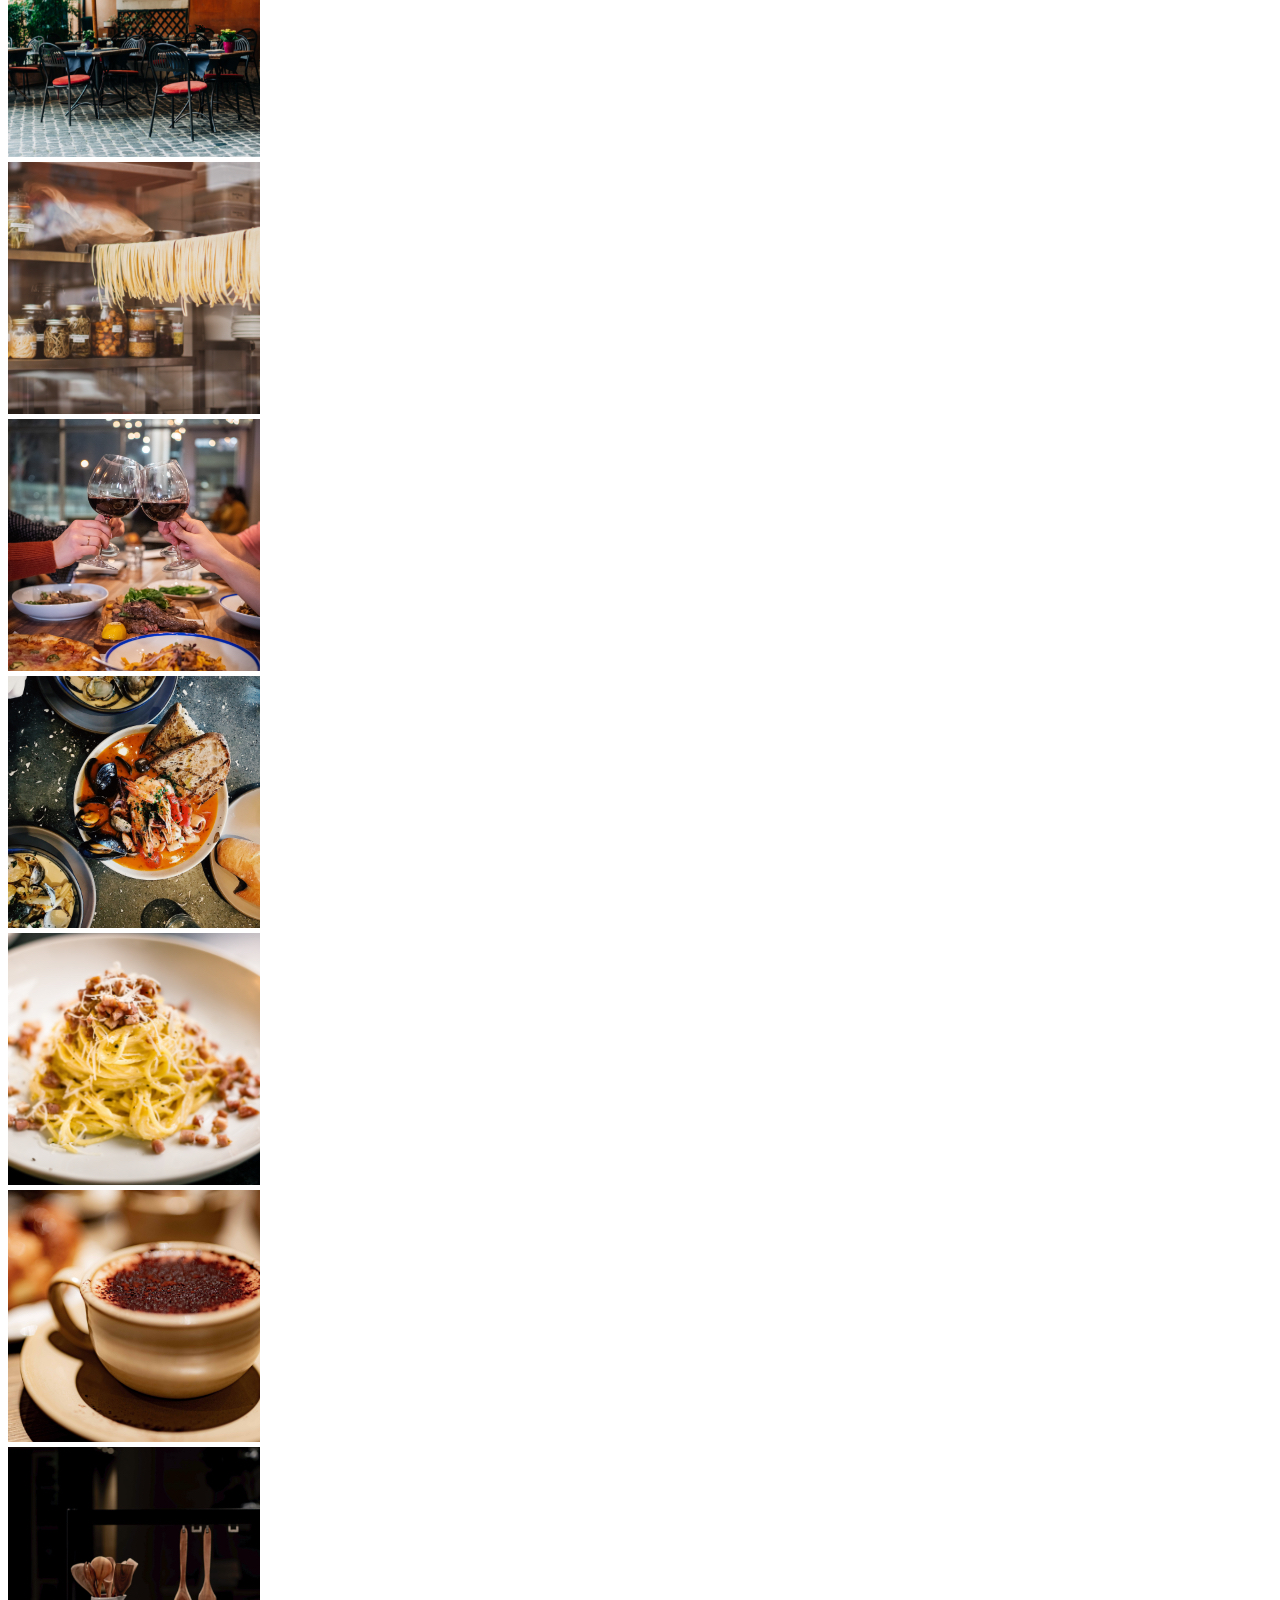
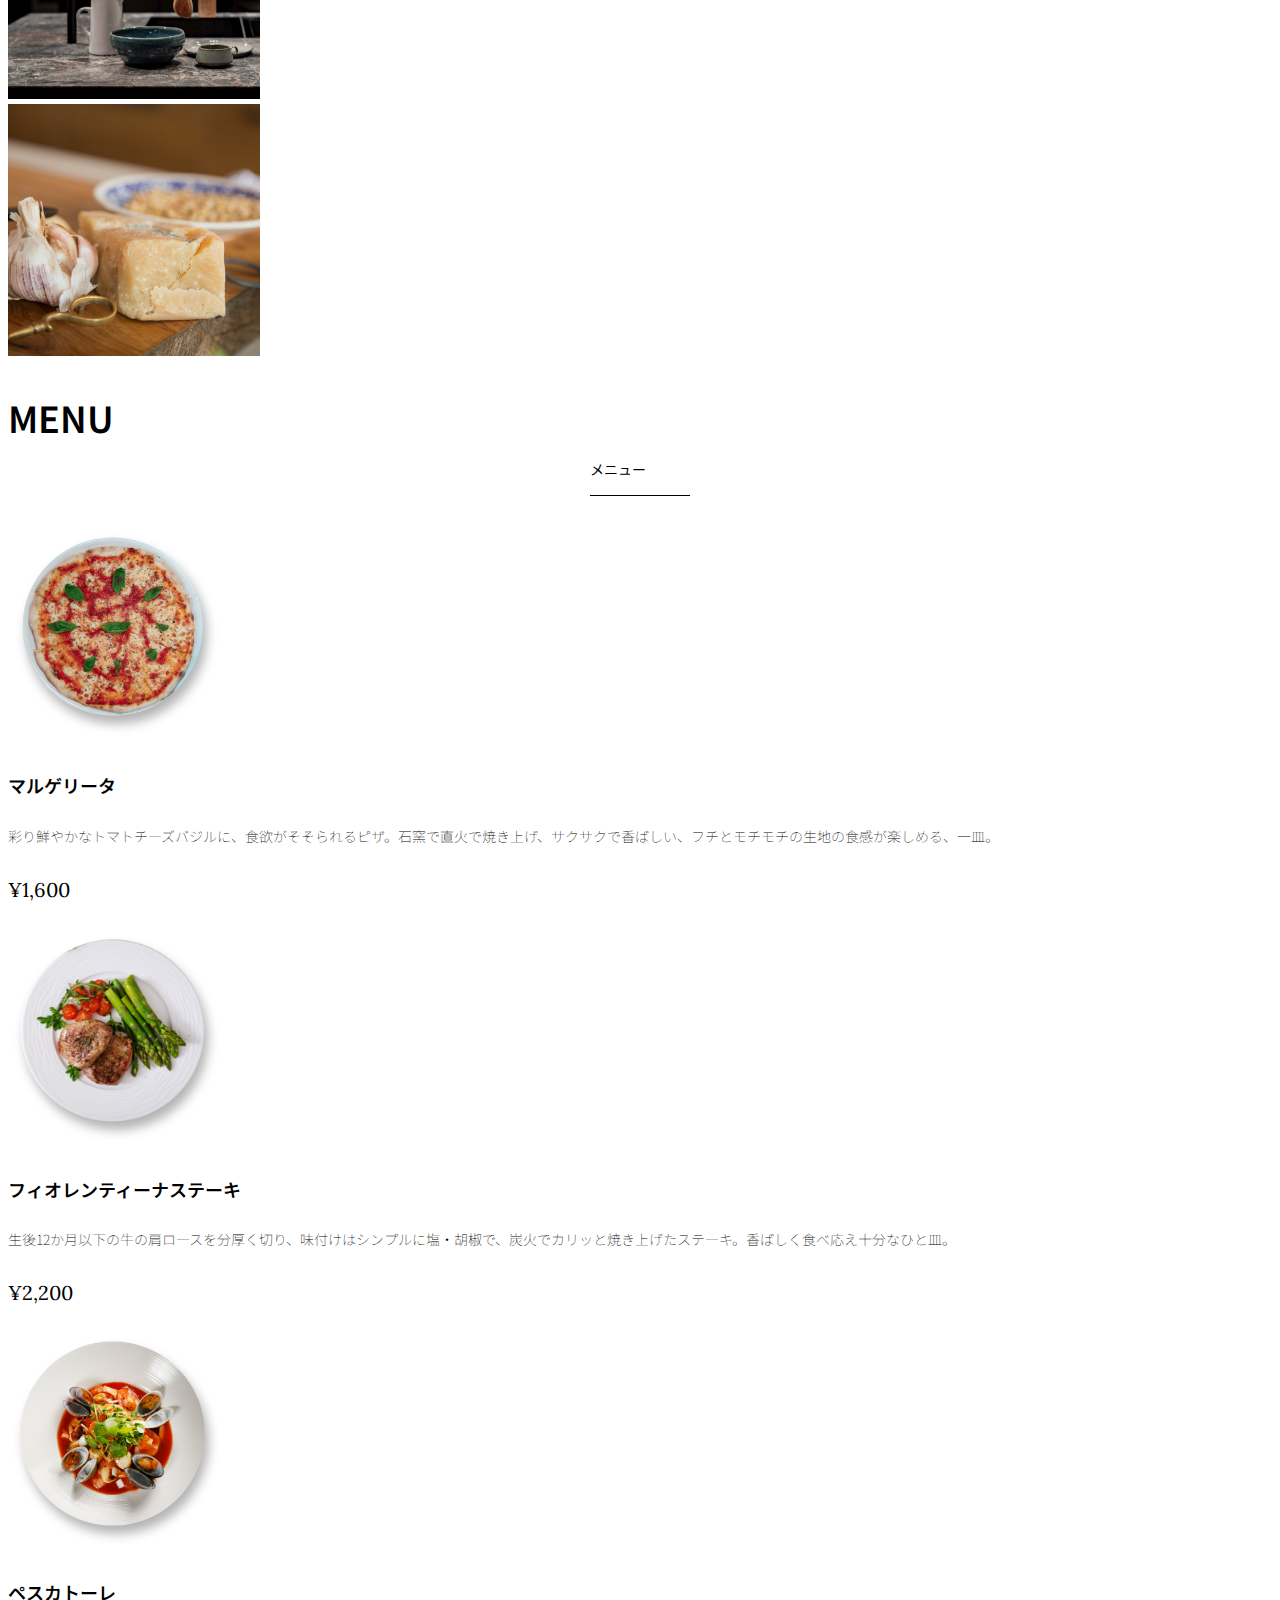
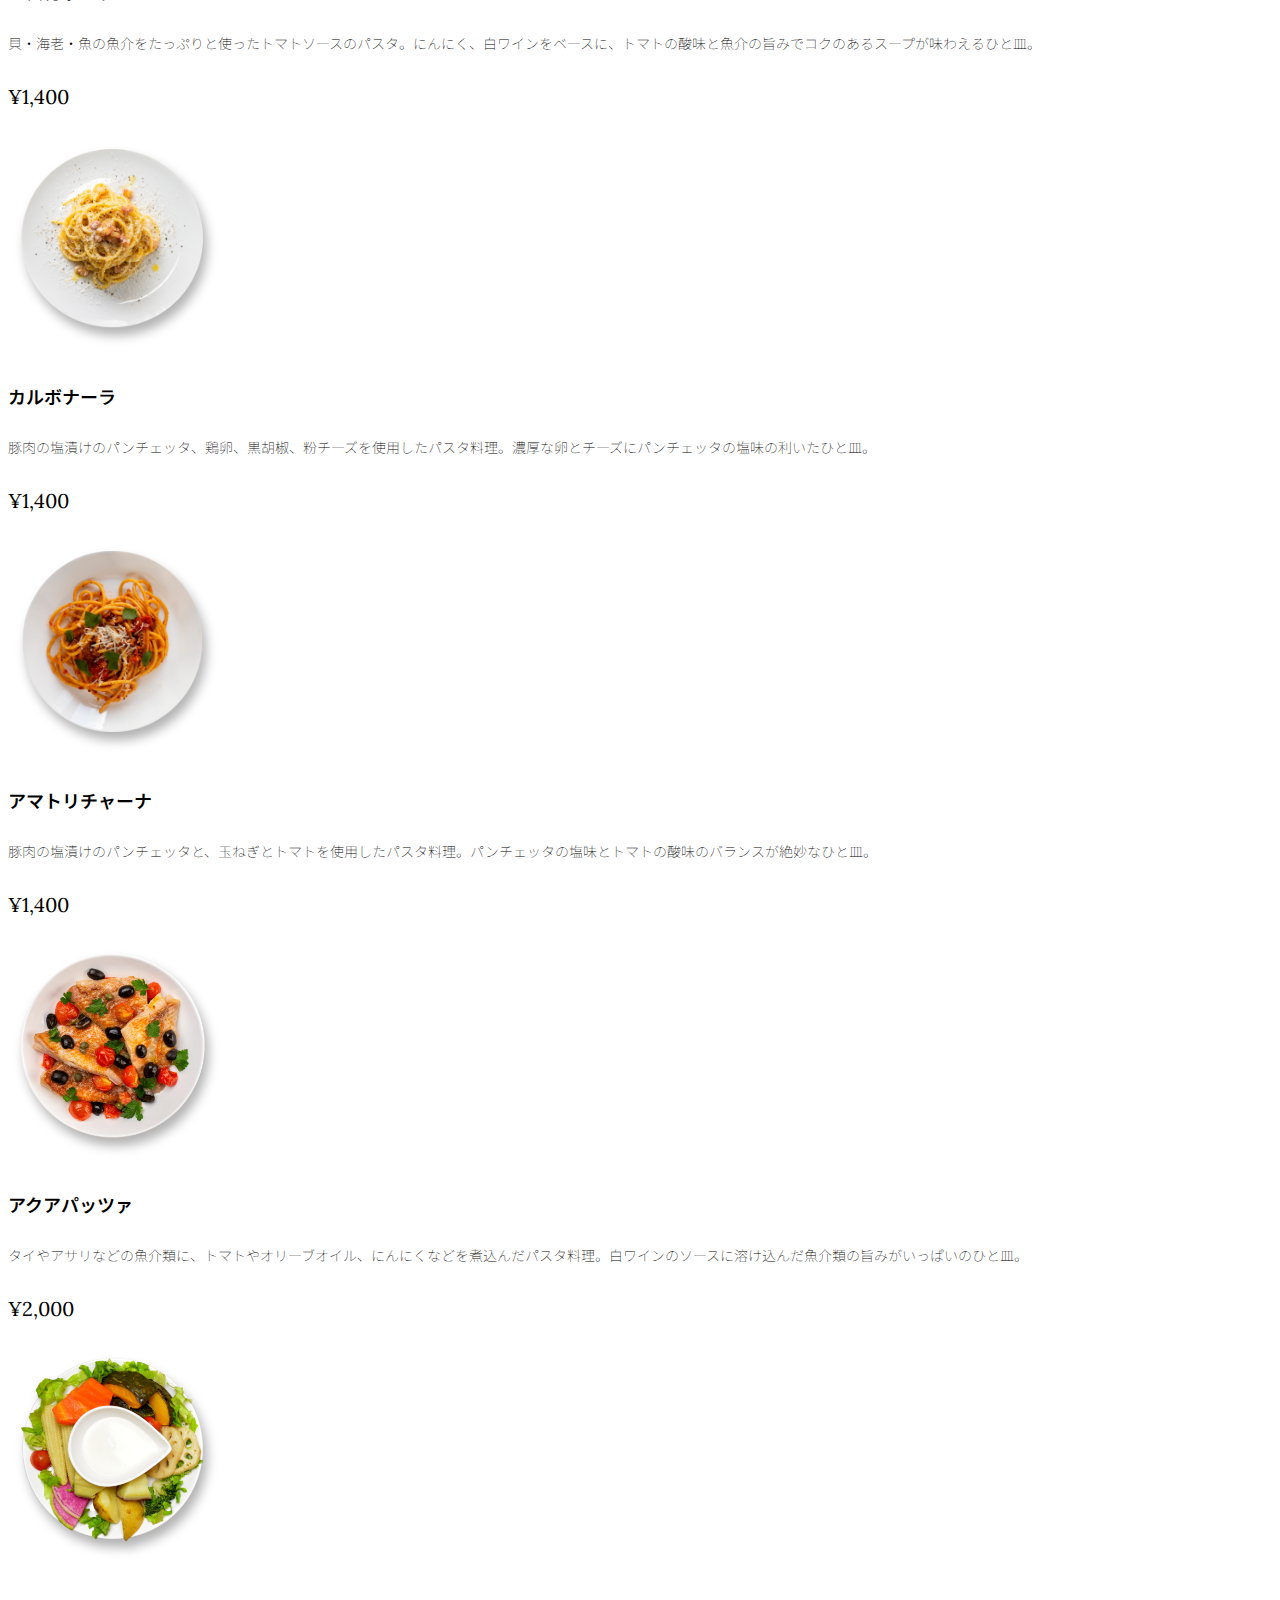
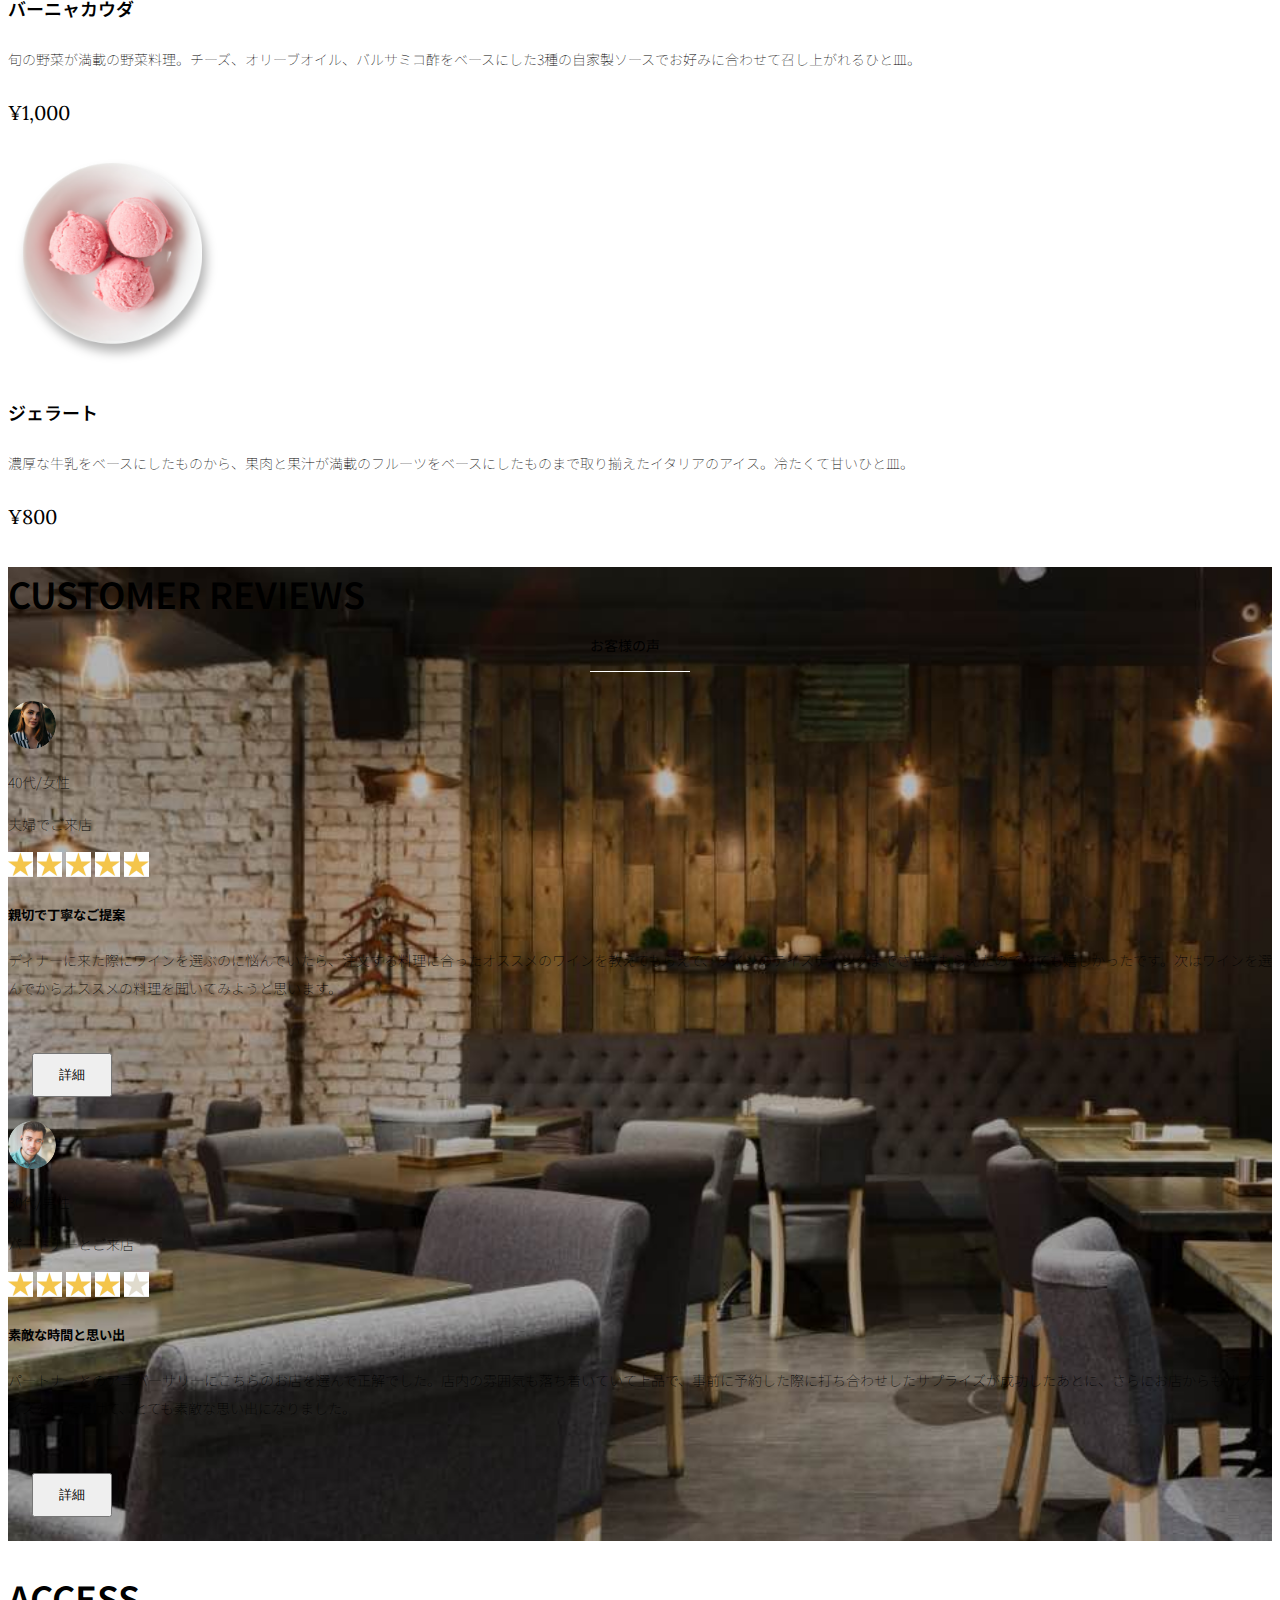
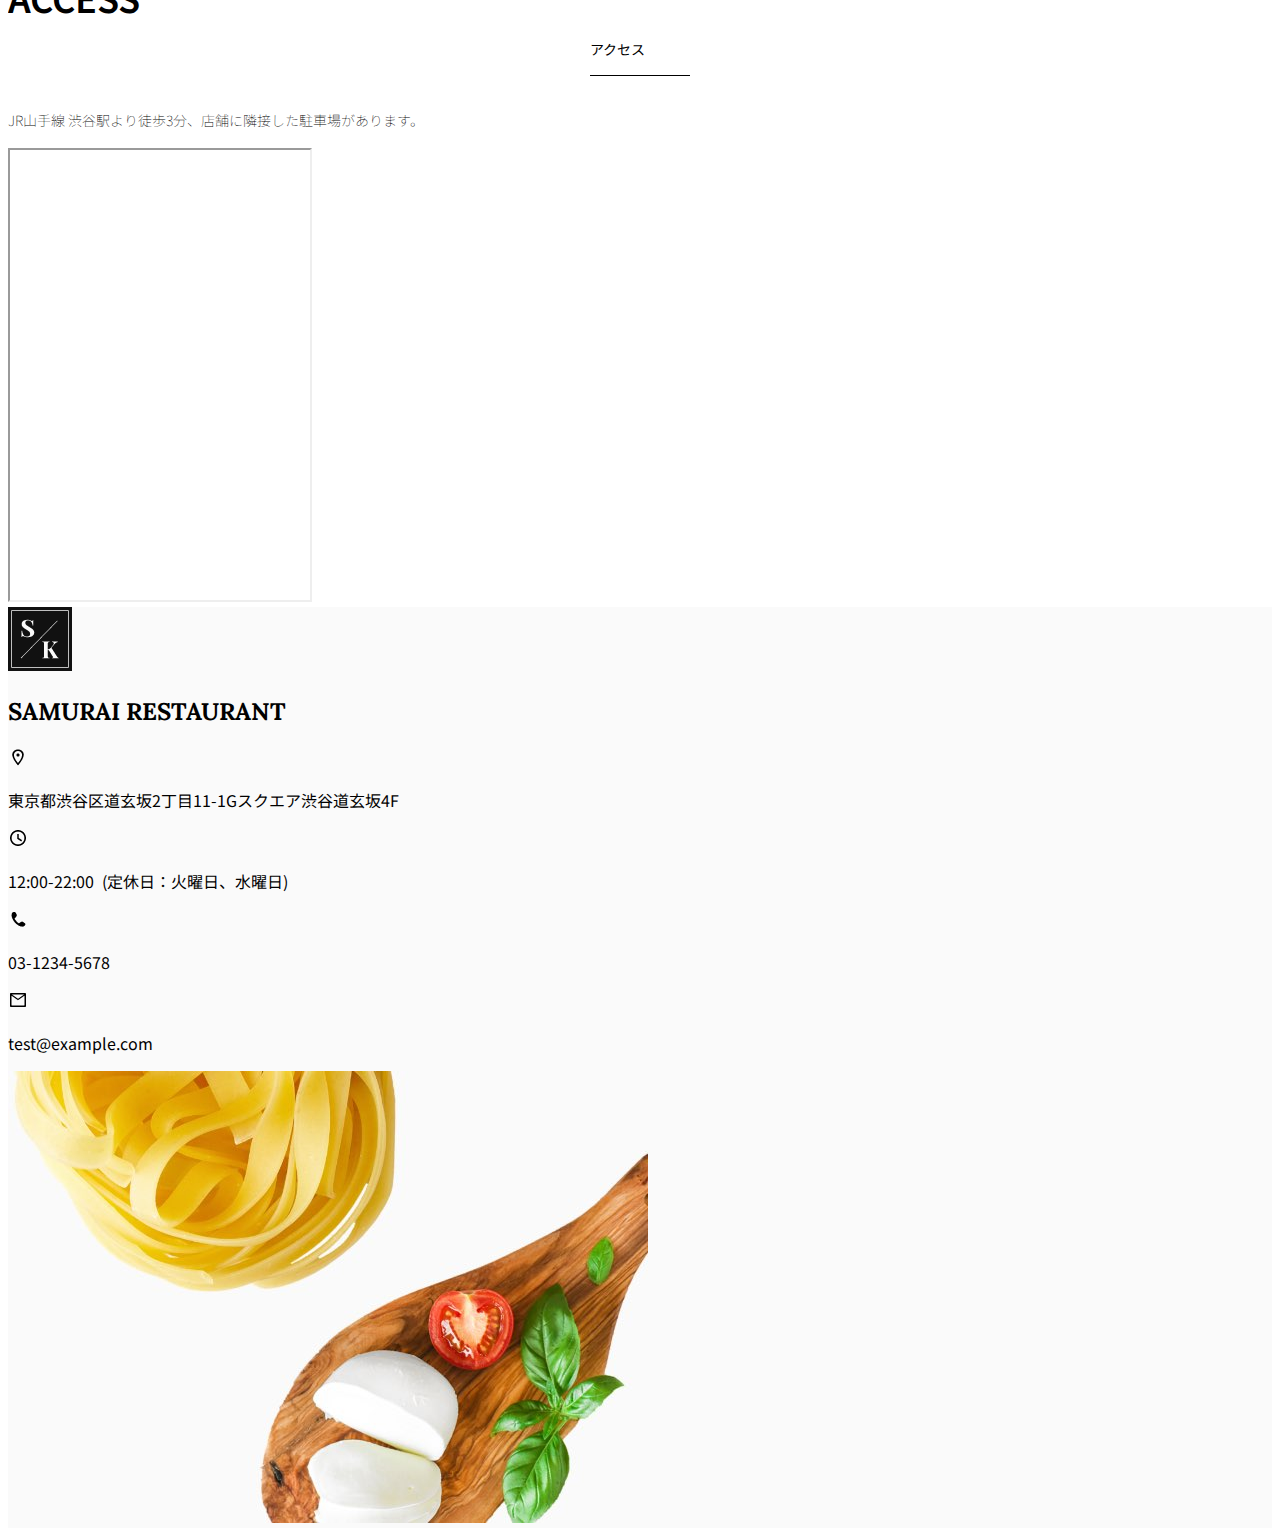
<file: kadai_tutorial_output/index.html>
<!doctype html>
<html lang="ja">

<head>
  <meta charset="utf-8">
  <meta name="viewport" content="width=device-width, initial-scale=1">
  <meta name="description" content="">
  <meta name="author" content="SAMURAI ENGINEER">
  <title>SAMURAI XD_HTML教材</title>
  <!-- ************************************************ bootstrap.min.cssの読み込み -->
  <link href="https://cdn.jsdelivr.net/npm/bootstrap@5.0.0-beta1/dist/css/bootstrap.min.css" rel="stylesheet"
    integrity="sha384-giJF6kkoqNQ00vy+HMDP7azOuL0xtbfIcaT9wjKHr8RbDVddVHyTfAAsrekwKmP1" crossorigin="anonymous">
  <!-- ************************************************ bootstrap.bundle.min.jsの読み込み -->
  <script src="https://cdn.jsdelivr.net/npm/bootstrap@5.0.0-beta1/dist/js/bootstrap.bundle.min.js"
    integrity="sha384-ygbV9kiqUc6oa4msXn9868pTtWMgiQaeYH7/t7LECLbyPA2x65Kgf80OJFdroafW" crossorigin="anonymous" defer>
  </script>

  <!-- ************************************************ Google Font読み込み -->
  <link rel="preconnect" href="https://fonts.gstatic.com">
  <link href="https://fonts.googleapis.com/css2?family=Lora&display=swap" rel="stylesheet">
  <link href="https://fonts.googleapis.com/css2?family=Noto+Sans+JP:wght@300&display=swap" rel="stylesheet">
  <!-- ************************************************ Font Awesome -->
  <link rel="stylesheet" href="https://use.fontawesome.com/releases/v5.1.0/css/all.css"
    integrity="sha384-lKuwvrZot6UHsBSfcMvOkWwlCMgc0TaWr+30HWe3a4ltaBwTZhyTEggF5tJv8tbt" crossorigin="anonymous">
  <!-- ************************************************今回作成する styles.cssの読み込み -->
  <link href="stylesheet/style.css" rel="stylesheet">
  <!-- ************************************************  -->
</head>

<body>
  <main>
    <!-- ************************************************ ナビゲーションバー開始 -->
   <nav class="navbar navbar-expand-lg">
     <div class="container">
       <a class="navbar-brand my_navbar_brand">
         <img class="img-fluid navbar_brand_logo" src="img/site_logo.png" alt="サイトアイコン"><span>SAMURAI KITCHEN</span>
       </a>
       <div class="navbar-toggler hamburger_menu" data-bs-toggle="collapse" data-bs-target="#navbarNav"
         　aria-controls="navbarNav" aria-expanded="false" aria-label="Toggle navigation">
         <input type="checkbox" id="hamburger_btn_check">
         <label for="hamburger_btn_check" class="hamburger_btn">
           <img class="btn_open" src="img/button_open.png" alt="ナビゲーションバーのボタン">
           <img class="btn_close" src="img/button_close.png" alt="ナビゲーションバーのボタン">
         </label>
       </div>
       <div class="collapse navbar-collapse justify-content-end" id="navbarNav">
         <ul class="navbar-nav">
           <li class="nav-item px-2">
             <a class="nav-link my_nav_link my-2" aria-current="page" href="#">HOME</a>
           </li>

           <li class="nav-item px-2">
             <a class="nav-link my_nav_link my-2" href="#about">ABOUT US</a>
           </li>

           <li class="nav-item px-2">
             <a class="nav-link my_nav_link my-2" href="#gallery">GALLERY</a>
           </li>

           <li class="nav-item px-2">
             <a class="nav-link my_nav_link my-2" href="#menu">MENU</a>
           </li>

           <li class="nav-item px-2">
             <a class="nav-link my_nav_link my-2" href="#review">CUSTOMER REVIEWS</a>
           </li>

           <li class="nav-item px-2">
             <a class="nav-link my_nav_link my-2" href="#access">ACCESS</a>
           </li>
             
         </ul>
       </div>
     </div>
   </nav>
    <!-- ************************************************ ナビゲーションバー終了 -->

    <!-- ************************************************ カルーセル開始 -->

   <!-- カルーセル部分 -->
   <!-- idのmyCarouselはインジケーター部分のdata-bs-targetと紐付く必要がある。mb-5で下方向に余白追加。 -->
   <div id="myCarousel" class="carousel slide mb-5" data-bs-ride="carousel">

     <!-- インジケーター部分 -->
     <ol class="carousel-indicators">
       <!-- この箇所と前述のidは紐付いている。data-bs-slide-toの番号がカルーセルの順番。 -->
       <li data-bs-target="#myCarousel" data-bs-slide-to="0" class="active"></li>
       <li data-bs-target="#myCarousel" data-bs-slide-to="1"></li>
       <li data-bs-target="#myCarousel" data-bs-slide-to="2"></li>
     </ol>

     <!-- carousel-inner：カルーセルのキャプションと背景画像の部分。現在は1枚目だけ表示。 -->
     <div class="carousel-inner">
       <div class="carousel-item active">
         <img src="img/slider-1.jpg" alt="SAMURAI KITCHEN-1">
         <div class="carousel-caption">
           <h1 class="my_carousel_caption">
             Welcome to<br>
             SAMURAI KITCHEN
           </h1>
         </div>
       </div>
       <div class="carousel-item">
         <img src="img/slider-2.jpg" alt="サンプル画像">
         <div class="carousel-caption">
           <h1 class="my_carousel_caption">
             The fabulous combination of&nbsp;wine&nbsp;and&nbsp;food
           </h1>
         </div>
       </div>
       <div class="carousel-item">
         <img src="img/slider-3.jpg" alt="サンプル画像">
         <div class="carousel-caption">
           <h1 class="my_carousel_caption">
             Get the Italian taste<br>at the SAMURAI&nbsp;KITCHEN
           </h1>
         </div>
       </div>
     </div>

     <!-- コントロールボタン 左側 -->
     <a class="carousel-control-prev" href="#myCarousel" role="button" data-bs-slide="prev">
       <span class="carousel-control-prev-icon" aria-hidden="true"></span>
       <span class="visually-hidden">Previous</span>
     </a>

     <!-- コントロールボタン 右側 -->
     <a class="carousel-control-next" href="#myCarousel" role="button" data-bs-slide="next">
       <span class="carousel-control-next-icon" aria-hidden="true"></span>
       <span class="visually-hidden">Next</span>
     </a>
   </div>

    <!-- ************************************************ カルーセル終了 -->

    <!-- ************************************************ アバウトセクション開始 -->
    <section id="about" class="about_us_bg">
      <div class="container py-5 mb-5">
        <div class="row">
          <div class="col-lg-6 text-left">
            <div class="py-5">
              <h2 class="section_title about mb-5">
                ABOUT US
              </h2>
              <p class="mb-2">
                本場イタリアンの味を追求し、厳選した国産食材を使用。<br>
                オーガニック野菜、熟成させた自家製プロシュート、<br>
                毎朝仕込むピザ生地など、あらゆる食材へのこだわり。<br>
              </p>
              <p class="mb-2">
                料理に合うワインもイタリア産のものから国産のものまでラインナップ豊富。<br>
              </p>
              <p class="mb-2">
                イタリアのワインの名産地「ピエモンテ州」「ヴェネト州」で生産された<br>
                ワインを取り揃え、上品な味わいをお愉しみいただけます。<br>
              </p>
            </div>
          </div>
          <div class="col-lg-6">
            <img src="img/img-about-us.png" class="img-fluid" alt="pizza">
          </div>
        </div>
      </div>
    </section>
    <!-- ************************************************ アバウトセクション終了 -->

    <!-- ************************************************ ギャラリーセクション開始 -->
    <section id="gallery">
      <div class="container mb-5">
        <h2 class="mb-3 section_title text-center gallery">GALLERY</h2>
        <p class="text-center mb-5">上品な大人の空間で素敵なひと時を</p>

        <div class="row">
          <div class="col-6 col-lg-3 mb-4 d-flex justify-content-center">
            <img class="img-fluid" src="img/gallery-1.jpg" alt="サンプル画像">
          </div>

          <div class="col-6 col-lg-3 mb-4 d-flex justify-content-center">
            <img class="img-fluid" src="img/gallery-2.jpg" alt="サンプル画像">
          </div>

          <div class="col-6 col-lg-3 mb-4 d-flex justify-content-center">
            <img class="img-fluid" src="img/gallery-3.jpg" alt="サンプル画像">
          </div>

          <div class="col-6 col-lg-3 mb-4 d-flex justify-content-center">
            <img class="img-fluid" src="img/gallery-4.jpg" alt="サンプル画像">
          </div>

          <div class="col-6 col-lg-3 mb-4 d-flex justify-content-center">
            <img class="img-fluid" src="img/gallery-5.jpg" alt="サンプル画像">
          </div>

          <div class="col-6 col-lg-3 mb-4 d-flex justify-content-center">
            <img class="img-fluid" src="img/gallery-6.jpg" alt="サンプル画像">
          </div>

          <div class="col-6 col-lg-3 mb-4 d-flex justify-content-center">
            <img class="img-fluid" src="img/gallery-7.jpg" alt="サンプル画像">
          </div>

          <div class="col-6 col-lg-3 mb-4 d-flex justify-content-center">
            <img class="img-fluid" src="img/gallery-8.jpg" alt="サンプル画像">
          </div>

        </div>
      </div>
    </section>
    <!-- ************************************************ ギャラリーセクション終了 -->

    <!-- ************************************************ メニューセクション -->
    <section id="menu">
      <div class="container">
        <div class="row">
          <div class="col-lg-12">
            <h2 class="mb-5 section_title text-center menu">MENU</h2>
          </div>
        </div>
      </diV>


      <div class="container mb-5">
        <div class="row">
          
          <div class="col-lg-6 col-12">
            <div class="row g-0 mb-4">
              <div class="col-lg-5 text-center">
                <img src="img/margherita.png" class="img-fluid" alt="マルゲリータ">
              </div>
              <div class="col-lg-7 p-4">
                <h4 class="mb-0 menu_title">マルゲリータ</h4>
                <p class="my-auto">彩り鮮やかなトマトチーズバジルに、食欲がそそられるピザ。石窯で直火で焼き上げ、サクサクで香ばしい、フチとモチモチの生地の食感が楽しめる、一皿。</p>
                <p class="menu_price">¥1,600</p>
              </div>
            </div>
          </div>

          <div class="col-lg-6 col-12">
            <div class="row g-0 mb-4">
              <div class="col-lg-5 text-center">
                <img src="img/steak.png" class="img-fluid" alt="フィオレンティーナステーキ">
              </div>
              <div class="col-lg-7 p-4">
                <h4 class="mb-0 menu_title">フィオレンティーナステーキ</h4>
                <p class="my-auto">生後12か月以下の牛の肩ロースを分厚く切り、味付けはシンプルに塩・胡椒で、炭火でカリッと焼き上げたステーキ。香ばしく食べ応え十分なひと皿。</p>
                <p class="menu_price">¥2,200</p>
              </div>
            </div>
          </div>

          <div class="col-lg-6 col-12">
            <div class="row g-0 mb-4">
              <div class="col-lg-5 text-center">
                <img src="img/pescatore.png" class="img-fluid" alt="ペスカトーレ">
              </div>
              <div class="col-lg-7 p-4">
                <h4 class="mb-0 menu_title">ペスカトーレ</h4>
                <p class="my-auto">貝・海老・魚の魚介をたっぷりと使ったトマトソースのパスタ。にんにく、白ワインをベースに、トマトの酸味と魚介の旨みでコクのあるスープが味わえるひと皿。</p>
                <p class="menu_price">¥1,400</p>
              </div>
            </div>
          </div>

          <div class="col-lg-6 col-12">
            <div class="row g-0 mb-4">
              <div class="col-lg-5 text-center">
                <img src="img/carbonara.png" class="img-fluid" alt="カルボナーラ">
              </div>
              <div class="col-lg-7 p-4">
                <h4 class="mb-0 menu_title">カルボナーラ</h4>
                <p class="my-auto">豚肉の塩漬けのパンチェッタ、鶏卵、黒胡椒、粉チーズを使用したパスタ料理。濃厚な卵とチーズにパンチェッタの塩味の利いたひと皿。</p>
                <p class="menu_price">¥1,400</p>
              </div>
            </div>
          </div>
         
          <div class="col-lg-6 col-12">
            <div class="row g-0 mb-4">
              <div class="col-lg-5 text-center">
                <img src="img/amatriciana.png" class="img-fluid" alt="アマトリチャーナ">
              </div>
              <div class="col-lg-7 p-4">
                <h4 class="mb-0 menu_title">アマトリチャーナ</h4>
                <p class="my-auto">豚肉の塩漬けのパンチェッタと、玉ねぎとトマトを使用したパスタ料理。パンチェッタの塩味とトマトの酸味のバランスが絶妙なひと皿。</p>
                <p class="menu_price">¥1,400</p>
              </div>
            </div>
          </div>

          <div class="col-lg-6 col-12">
            <div class="row g-0 mb-4">
              <div class="col-lg-5 text-center">
                <img src="img/acqua-pazza.png" class="img-fluid" alt="アクアパッツァ">
              </div>
              <div class="col-lg-7 p-4">
                <h4 class="mb-0 menu_title">アクアパッツァ</h4>
                <p class="my-auto">タイやアサリなどの魚介類に、トマトやオリーブオイル、にんにくなどを煮込んだパスタ料理。白ワインのソースに溶け込んだ魚介類の旨みがいっぱいのひと皿。</p>
                <p class="menu_price">¥2,000</p>
              </div>
            </div>
          </div>

          <div class="col-lg-6 col-12">
            <div class="row g-0 mb-4">
              <div class="col-lg-5 text-center">
                <img src="img/bagna-cauda.png" class="img-fluid" alt="バーニャカウダ">
              </div>
              <div class="col-lg-7 p-4">
                <h4 class="mb-0 menu_title">バーニャカウダ</h4>
                <p class="my-auto">旬の野菜が満載の野菜料理。チーズ、オリーブオイル、バルサミコ酢をベースにした3種の自家製ソースでお好みに合わせて召し上がれるひと皿。</p>
                <p class="menu_price">¥1,000</p>
              </div>
            </div>
          </div>

          <div class="col-lg-6 col-12">
            <div class="row g-0 mb-4">
              <div class="col-lg-5 text-center">
                <img src="img/gelato.png" class="img-fluid" alt="ジェラート">
              </div>
              <div class="col-lg-7 p-4">
                <h4 class="mb-0 menu_title">ジェラート</h4>
                <p class="my-auto">濃厚な牛乳をベースにしたものから、果肉と果汁が満載のフルーツをベースにしたものまで取り揃えたイタリアのアイス。冷たくて甘いひと皿。</p>
                <p class="menu_price">¥800</p>
              </div>
            </div>
          </div>

        </div>
      </div>


    </section>
    <!-- ************************************************ メニューセクション終了 -->

    <!-- ************************************************ レビューセクション開始 -->
    <section id="review">
      
      <div class="review_wrapper">
        
        <div class="container py-5 mb-5">
          
          <div class="text-center mb-5">
            <h2 class="section_title review text-center text-white">CUSTOMER REVIEWS</h2>
          </div>

          <div class="row pb-5 justify-content-center">

            <div class="col-lg-5 mt-3 col-12">
              <div class="bg-white h_420">
                <div class="p-4">
                  <div class="d-flex align-items-center">
                    <img src="img/customer-woman.png" class="reviewer_img" alt="サンプル画像">
                    <div>
                      <p class="my-0">40代/女性</p>
                      <p class="my-0">夫婦でご来店</p>
                    </div>
                  </div>
                  <div class="my-3">
                    <img src="img/star-point.png" class="star_img" alt="star">
                    <img src="img/star-point.png" class="star_img" alt="star">
                    <img src="img/star-point.png" class="star_img" alt="star">
                    <img src="img/star-point.png" class="star_img" alt="star">
                    <img src="img/star-point.png" class="star_img" alt="star">
                  </div>
                  <h5>親切で丁寧なご提案</h5>
                  <p> ディナーに来た際にワインを選ぶのに悩んでいたら、注文する料理に合ったオススメのワインを教えてもらえて、ワインのテイスティングまでさせてもらえたのでとても嬉しかったです。次はワインを選んでからオススメの料理を聞いてみようと思います。</p>
                  <button type="button" class="btn btn-warning shadow fix_bottom">詳細</button>
                </div>
              </div>
            </div>


            <div class="col-lg-5 mt-3 col-12">
              <div class="bg-white h_420">
                <div class="p-4">
                  <div class="d-flex align-items-center">
                    <img src="img/customer-man.png" class="reviewer_img" alt="サンプル画像">
                    <div>
                      <p class="my-0">30代/男性</p>
                      <p class="my-0">パートナーとご来店</p>
                    </div>
                  </div>
                  <div class="my-3">
                    <img src="img/star-point.png" class="star_img" alt="star">
                    <img src="img/star-point.png" class="star_img" alt="star">
                    <img src="img/star-point.png" class="star_img" alt="star">
                    <img src="img/star-point.png" class="star_img" alt="star">
                    <img src="img/star-no-point.png" class="star_img" alt="star">
                  </div>
                  <h5>素敵な時間と思い出</h5>
                  <p>パートナーとのアニバーサリーにこちらのお店を選んで正解でした。店内の雰囲気も落ち着いていて上品で、事前に予約した際に打ち合わせしたサプライズが成功したあとに、さらにお店からもサプライズをいただけて、とても素敵な思い出になりました。</p>
                  <button type="button" class="btn btn-warning shadow fix_bottom">詳細</button>
                </div>
              </div>
            </div>

          </div>
        
        </div>
      
      </div>
    
    </section>
    <!-- ************************************************ レビューセクション終了 -->

    <!-- ************************************************ アクセスセクション開始 -->
    <section id="access">

      <div class="container">
        <div class="row">
          <div class="col-lg-12 text-center mb-5">
            <h2 class="section_title text-center access mb-5">ACCESS</h2>
            <p>JR山手線  渋谷駅より徒歩3分、店舗に隣接した駐車場があります。</p>
          </div>
        </div>
      </div>

        <div class="container mb-5 px-2">
          <iframe src="https://www.google.com/maps/embed?pb=!1m18!1m12!1m3!1d6482.560994765683!2d139.74691337623094!3d35.67009473058484!2m3!1f0!2f0!3f0!3m2!1i1024!2i768!4f13.1!3m3!1m2!1s0x60188b602972bb83%3A0xa6b553df33a5bd04!2zU0FNVVJBSSBFTkdJTkVFUiDkvo3jgqjjg7Pjgrjjg4vjgqI!5e0!3m2!1sja!2sau!4v1758340597325!5m2!1sja!2sau" 
          class="w-100" style="height:50vh" loading="lazy"></iframe>
        </div>

    </section>
    <!-- ************************************************ アクセスセクション終了 -->


    <!-- ************************************************ フッター開始 -->
    <footer id="footer">
      <div class="container">
        <div class="row">
          
          <div class="col-12 col-lg-6 position-relative">

            <div class="row pt-5">
              <div class="col-lg-2 text-center my-3">
                <img class="img-fluid footer_brand_logo" src="img/site_logo.png" alt="サンプル画像">
              </div>
              <div class="col-lg-10 align-self-center my-3">
                <h2 class="m-0 footer_text">SAMURAI RESTAURANT</h2>
              </div>
            </div>

            <div class="restaurant_info py-3">

              <div class="d-flex mb-3">
                <img src="img/icon-Marker.png" alt="marker">
                <p class="p-0 m-0">東京都渋谷区道玄坂2丁目11-1Gスクエア渋谷道玄坂4F</p>
              </div>

              <div class="d-flex mb-3">
                <img src="img/icon-Clock.png" alt="clock">
                <p class="p-0 m-0">12:00-22:00&nbsp;&nbsp;(定休日：火曜日、水曜日)</p>
              </div>

              <div class="d-flex mb-3">
                <img src="img/icon-Phone.png" alt="phone">
                <p class="p-0 m-0">03-1234-5678</p>
              </div>

              <div class="d-flex mb-3">
                <img src="img/icon-Mail.png" alt="mail">
                <p class="p-0 m-0">test@example.com</p>
              </div>

            </div>

            <div class="copy_right align-items-center">
              <p>
                ©SAMURAI KITCHEN, All Rights Reserved.
              </p>
              <img src="img/icon-facebook.png" class="sns_img" alt="facebook">
              <img src="img/icon-twitter.png" class="sns_img" alt="twitter">
            </div>

          </div>

          <div class="col-12 col-lg-6 d-none d-lg-block">
            <img src="img/background-footer.jpg" alt="背景画像">
          </div>

        </div>
      </div>
    </footer>
    <!-- ************************************************ フッター終了 -->
  </main>
</body>

</html>
</file>
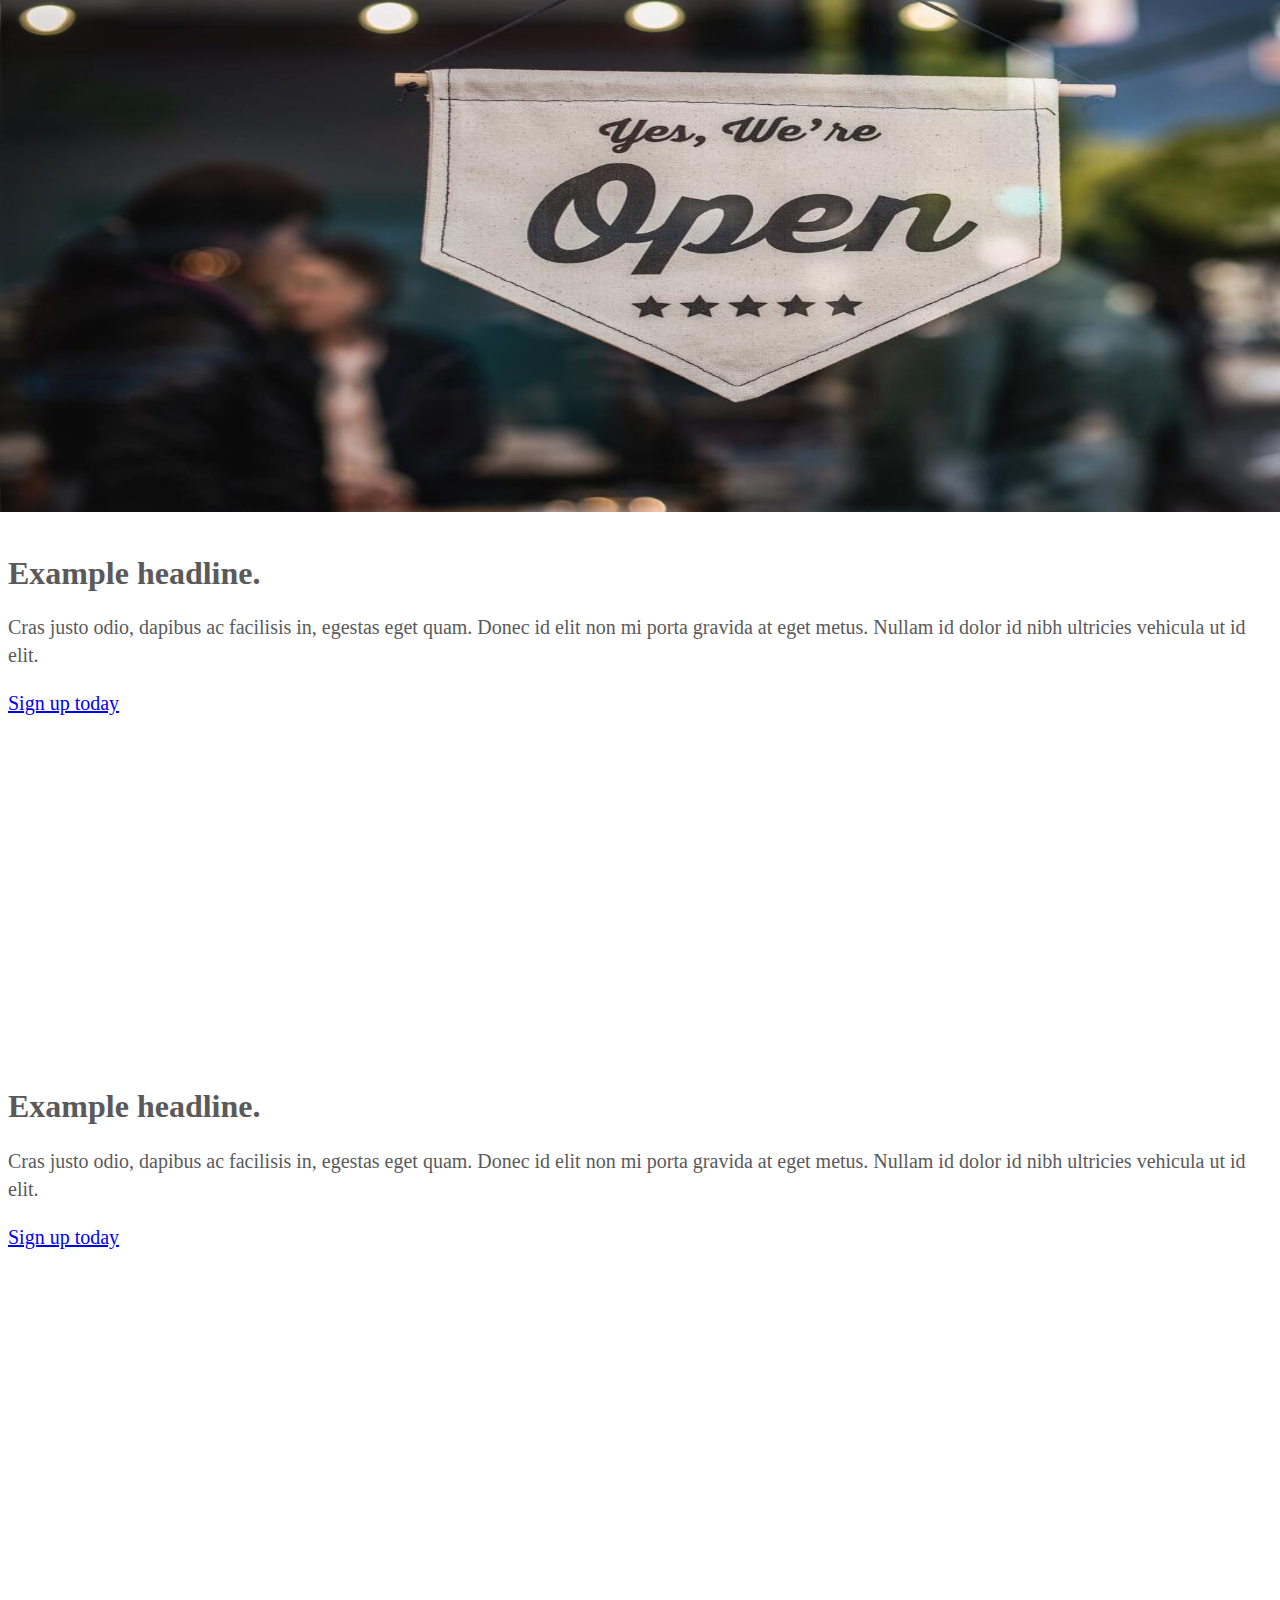
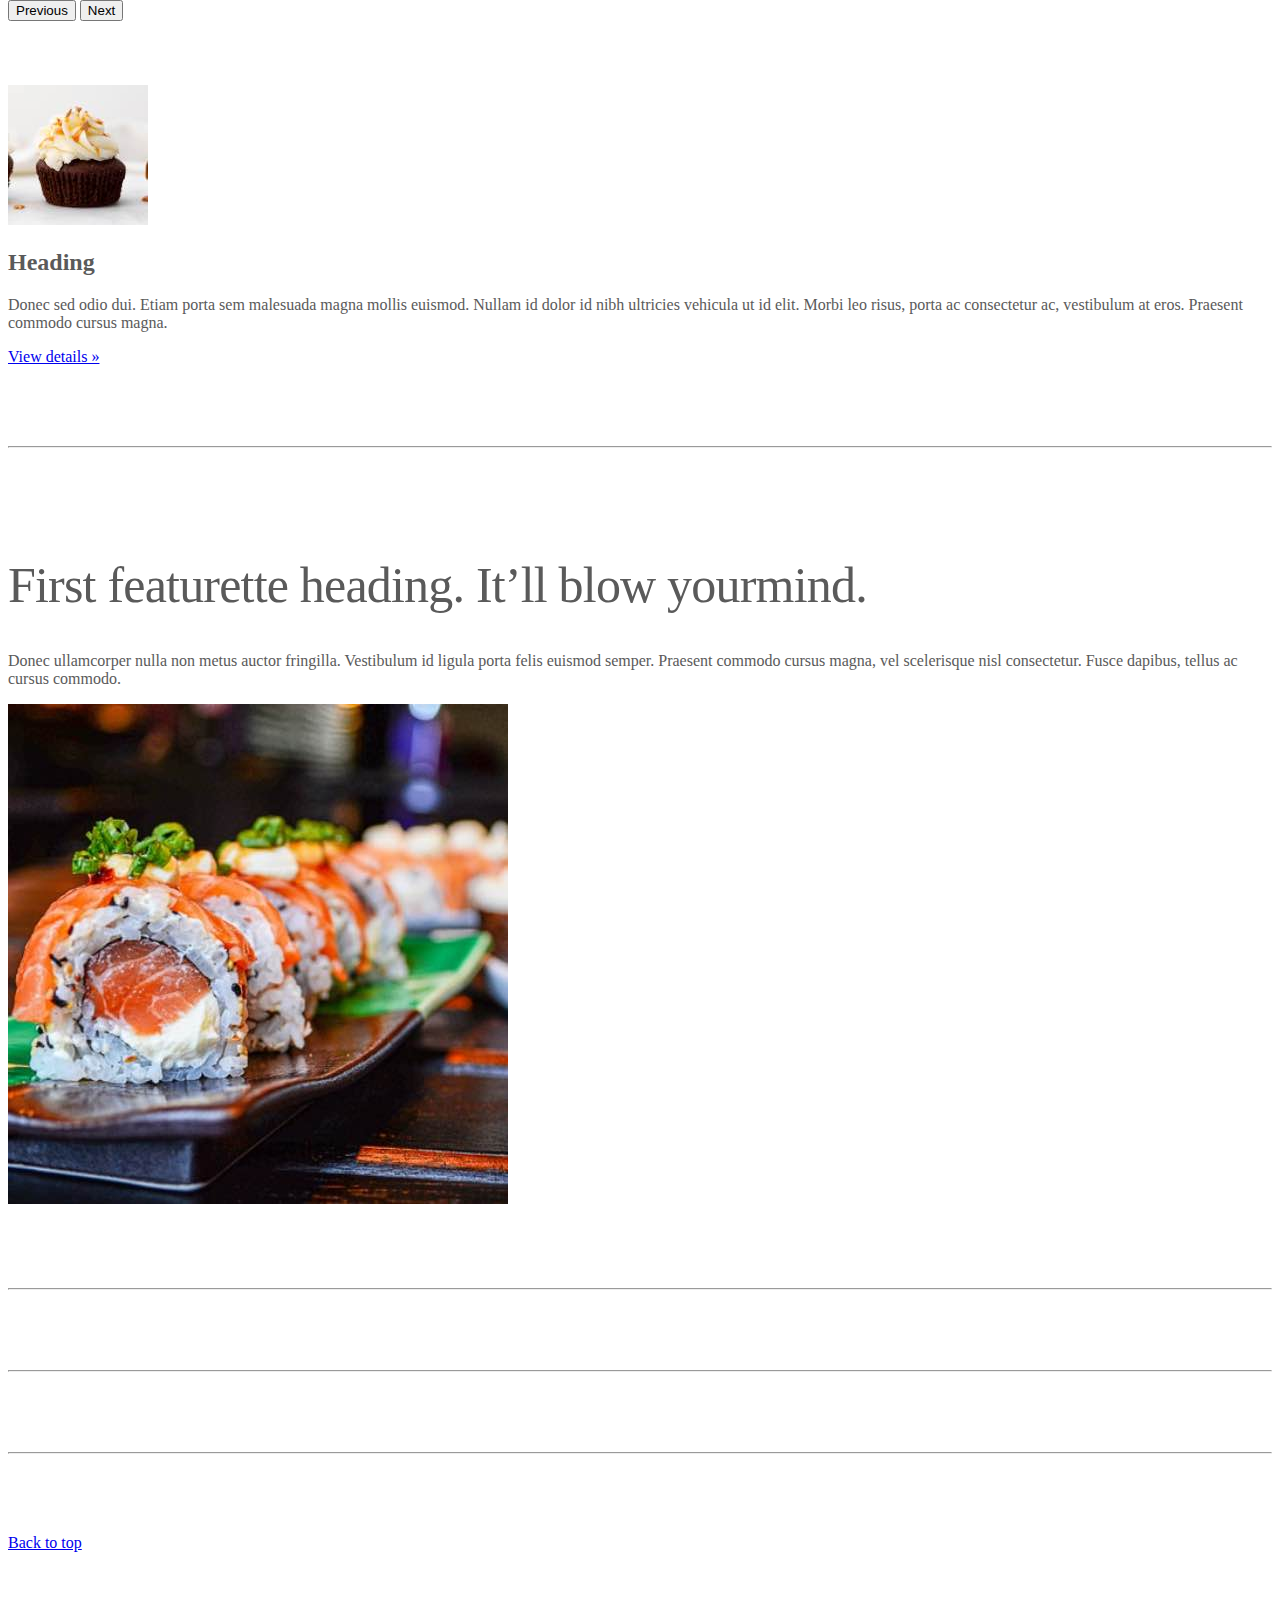
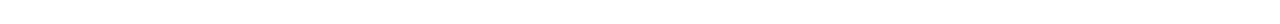
<file: kadai_003/index_for_student.html>
<!doctype html>
<html lang="en">
  <head>
    <meta charset="utf-8">
    <meta name="viewport" content="width=device-width, initial-scale=1">
    <meta name="description" content="">
    <meta name="author" content="Mark Otto, Jacob Thornton, and Bootstrap contributors">
    <meta name="generator" content="Hugo 0.79.0">
    <title>Carousel Template · Bootstrap v5.0</title>
    <link rel="canonical" href="https://getbootstrap.com/docs/5.0/examples/carousel/">
    <!-- ************************************************ bootstrap.min.cssの読み込み -->
    <link href="https://cdn.jsdelivr.net/npm/bootstrap@5.0.0-beta1/dist/css/bootstrap.min.css" rel="stylesheet" integrity="sha384-giJF6kkoqNQ00vy+HMDP7azOuL0xtbfIcaT9wjKHr8RbDVddVHyTfAAsrekwKmP1" crossorigin="anonymous">
    <!-- ************************************************ carousel.cssの読み込み -->
    <link href="carousel.css" rel="stylesheet">
    <!-- ************************************************ bootstrap.bundle.min.jsの読み込み -->
    <script src="https://cdn.jsdelivr.net/npm/bootstrap@5.0.0-beta1/dist/js/bootstrap.bundle.min.js" integrity="sha384-ygbV9kiqUc6oa4msXn9868pTtWMgiQaeYH7/t7LECLbyPA2x65Kgf80OJFdroafW" crossorigin="anonymous" defer></script>
  </head>
  <body>
    <main>
      <!-- ************************************************ カールセル開始 -->
      <!-- <div id="myCarousel" class="carousel slide" data-bs-ride="carousel"> -->
      <div id="carouselExampleFade" class="carousel slide carousel-fade" data-bs-ride="carousel">
        <div class="carousel-inner">
          <div class="carousel-item active">
            <img src="img/top_1.jpg" class="d-block w-100" alt="sample1">
            <div class="container">
              <!-- <div class="carousel-caption"> -->
              <div class="carousel-caption">
              <h1>Example headline.</h1>
              <p>Cras justo odio, dapibus ac facilisis in, egestas eget quam. Donec id elit non mi porta gravida at eget
                    metus. Nullam id dolor id nibh ultricies vehicula ut id elit.</p>
                  <!-- <p><a class="btn btn-lg btn-primary" href="#" role="button">Sign up today</a></p> -->
              <p><a class="btn btn-lg btn-primary" href="#" role="button">Sign up today</a></p>
              </div>
            </div>
          </div>
          <div class="carousel-item">
            <img src="img/top_2.jpg" class="d-block w-100" alt="sample2">
            <div class="container">
              <!-- <div class="carousel-caption"> -->
              <div class="carousel-caption">
              <h1>Example headline.</h1>
              <p>Cras justo odio, dapibus ac facilisis in, egestas eget quam. Donec id elit non mi porta gravida at eget
                    metus. Nullam id dolor id nibh ultricies vehicula ut id elit.</p>
                  <!-- <p><a class="btn btn-lg btn-primary" href="#" role="button">Sign up today</a></p> -->
              <p><a class="btn btn-lg btn-primary" href="#" role="button">Sign up today</a></p>
              </div>
            </div>
          </div>
          <div class="carousel-item">
            <img src="img/top_3.jpg" class="d-block w-100" alt="sample3">
            <div class="container">
              <!-- <div class="carousel-caption"> -->
              <div class="carousel-caption">
              <h1>Example headline.</h1>
              <p>Cras justo odio, dapibus ac facilisis in, egestas eget quam. Donec id elit non mi porta gravida at eget
                    metus. Nullam id dolor id nibh ultricies vehicula ut id elit.</p>
                  <!-- <p><a class="btn btn-lg btn-primary" href="#" role="button">Sign up today</a></p> -->
              <p><a class="btn btn-lg btn-primary" href="#" role="button">Sign up today</a></p>
              </div>
            </div>
          </div>
        </div>
        <button class="carousel-control-prev" type="button" data-bs-target="#carouselExampleFade" data-bs-slide="prev">
          <span class="carousel-control-prev-icon" aria-hidden="true"></span>
          <span class="visually-hidden">Previous</span>
        </button>
        <button class="carousel-control-next" type="button" data-bs-target="#carouselExampleFade" data-bs-slide="next">
          <span class="carousel-control-next-icon" aria-hidden="true"></span>
          <span class="visually-hidden">Next</span>
        </button>
      </div>
      <!-- ************************************************ カールセル終了 -->
      <!-- <div class="container marketing"> -->
      <div class="">
        <!-- <div class="row"> -->
        <div class="">
          <!-- <div class="col-lg-4"> -->
          <div class="">
            <img src="img/cake.jpg" class="rounded-circle" alt="サンプル画像2">
            <h2>Heading</h2>
            <p>Donec sed odio dui. Etiam porta sem malesuada magna mollis euismod. Nullam id dolor id nibh ultricies
              vehicula ut id elit. Morbi leo risus, porta ac consectetur ac, vestibulum at eros. Praesent commodo cursus
              magna.</p>
            <!-- <p><a class="btn btn-secondary" href="#" role="button">View details &raquo;</a></p> -->
            <p><a class="" href="#" role="button">View details &raquo;</a></p>
          </div>
        </div>
        <hr class="featurette-divider">
        <!-- <div class="row"> -->
        <div class="">
          <!-- <div class="col-md-7"> -->
          <div class="">
            <!-- <h2 class="featurette-heading">First featurette heading. <span class="text-muted">It’ll blow yourmind.</span> -->
            <h2 class="featurette-heading">First featurette heading. <span class="">It’ll blow yourmind.</span></h2>
            <!-- <p class="lead">Donec ullamcorper nulla non metus auctor fringilla. Vestibulum id ligula porta felis
              euismod
              semper. Praesent commodo cursus magna, vel scelerisque nisl consectetur. Fusce dapibus, tellus ac cursus
              commodo.</p> -->
            <p class="">
              Donec ullamcorper nulla non metus auctor fringilla. Vestibulum id ligula porta felis
              euismod
              semper. Praesent commodo cursus magna, vel scelerisque nisl consectetur. Fusce dapibus, tellus ac cursus
              commodo.
            </p>
          </div>
          <!-- <div class="col-md-5"> -->
          <div class="">
            <!-- <img src="img/sushi.jpg" class="img-fluid" alt=""> -->
            <img src="img/sushi.jpg" class="" alt="サンプル画像3">
          </div>
        </div>
        <hr class="featurette-divider">
        <!-- ここにもう一つ左右を反転させたものを作ります。 -->
        <hr class="featurette-divider">
        <!-- ここにもう一つ左右を反転させたものを作ります。 -->
        <hr class="featurette-divider">
        <footer class="container">
          <!-- <p class="float-end"><a href="#">Back to top</a></p> -->
          <p class=""><a href="#">Back to top</a></p>
        </footer>
      </div>
    </main>
  </body>

</html>
</file>
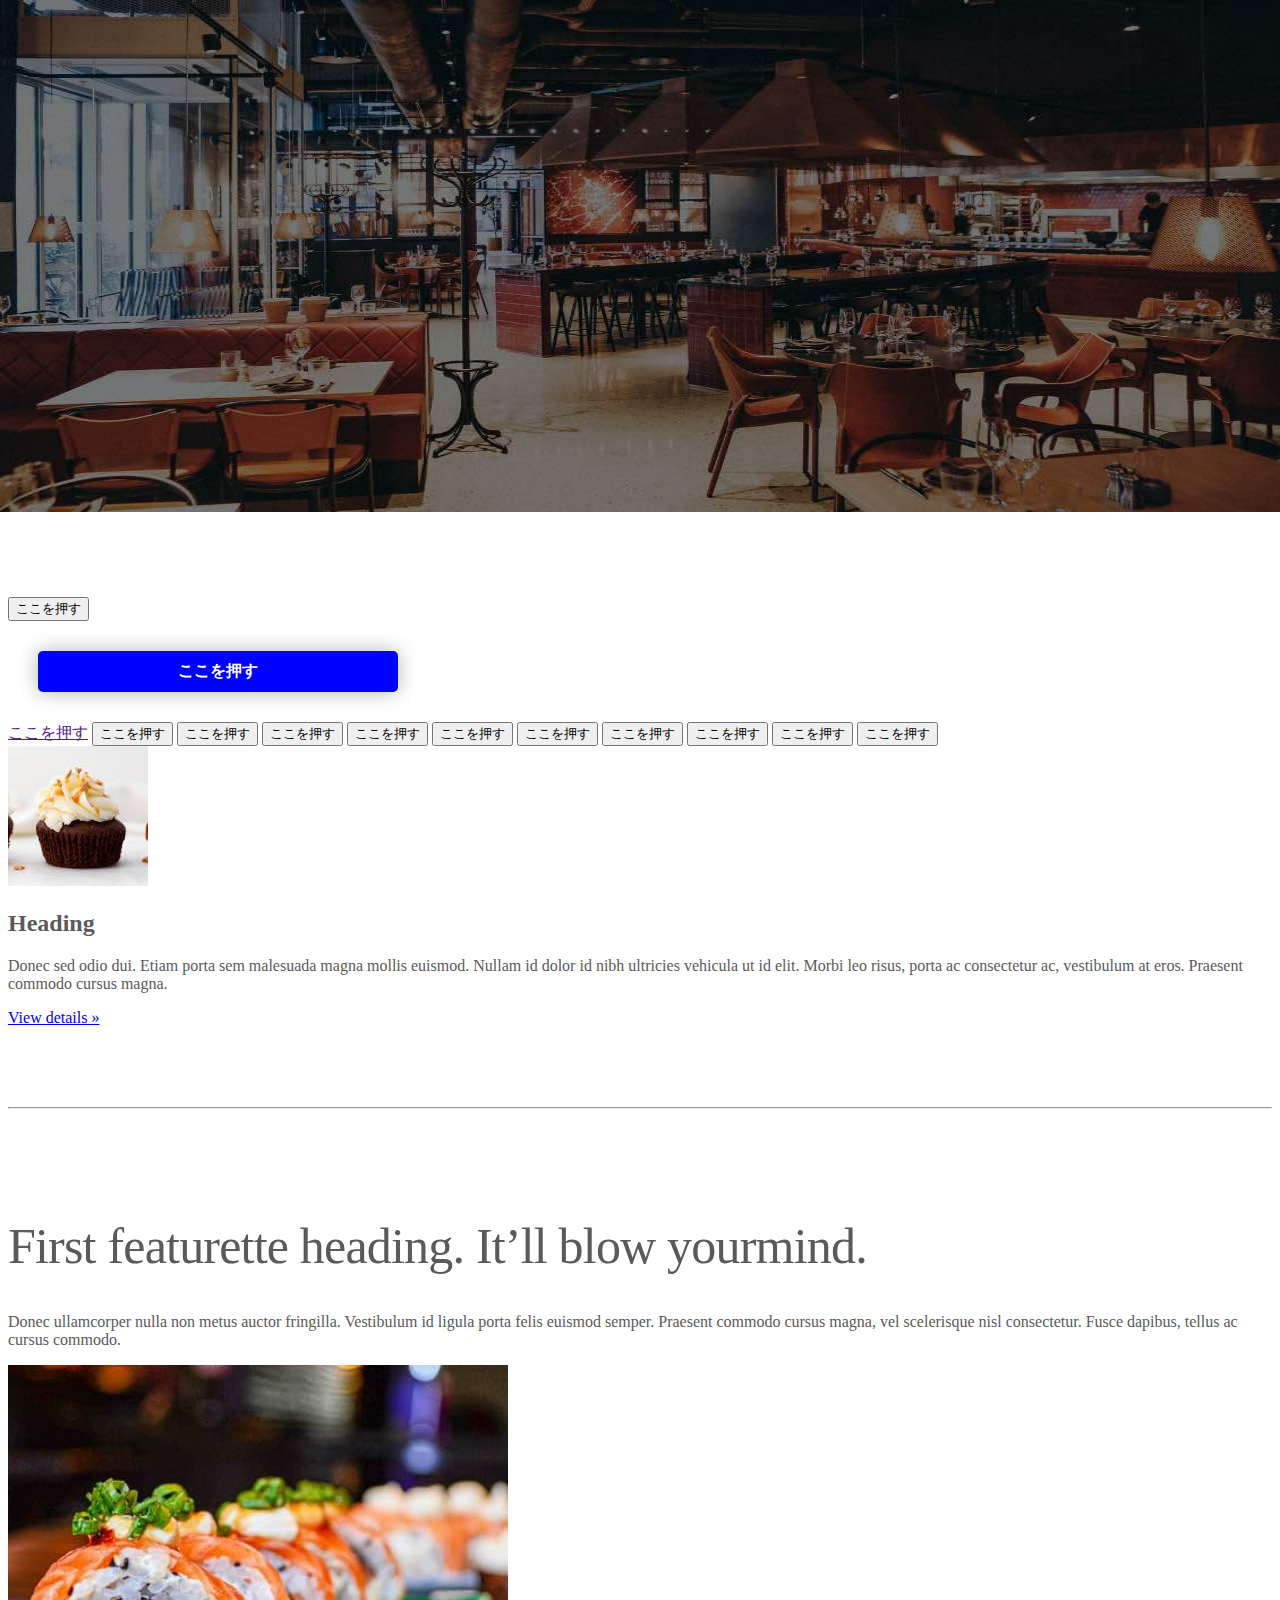
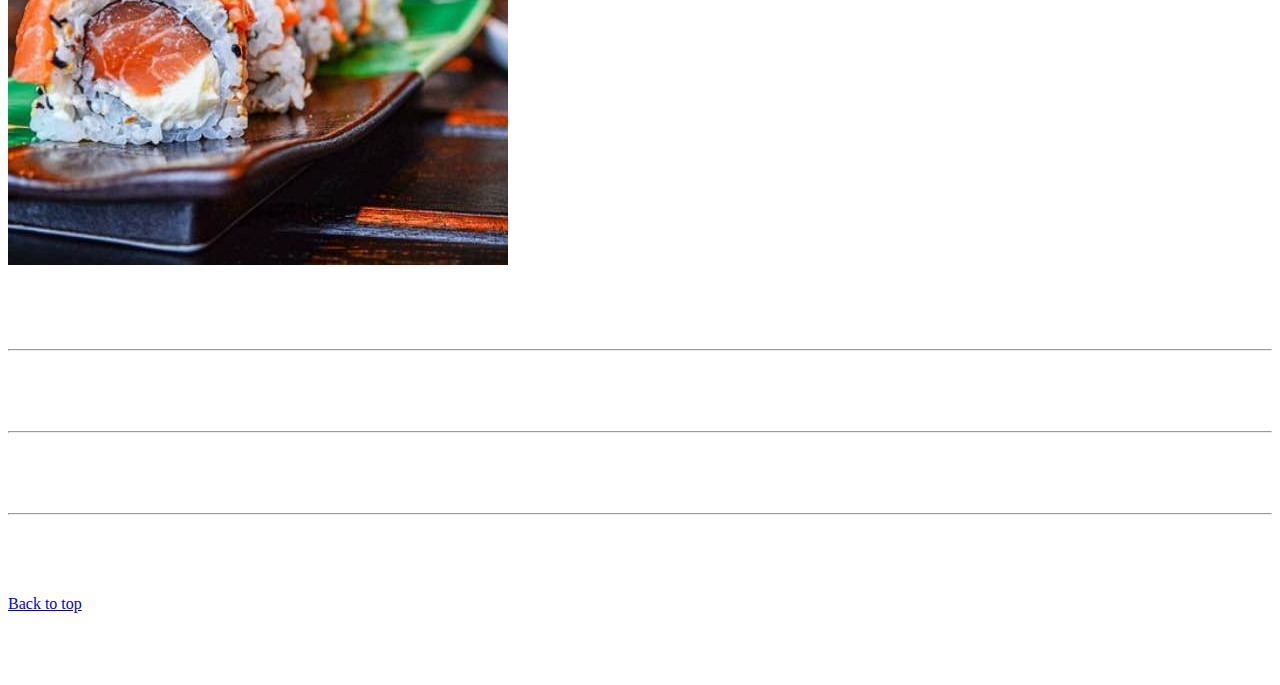
<file: kadai_004/index_for_student.html>
<!doctype html>
<html lang="en">
  <head>
    <meta charset="utf-8">
    <meta name="viewport" content="width=device-width, initial-scale=1">
    <meta name="description" content="">
    <meta name="author" content="Mark Otto, Jacob Thornton, and Bootstrap contributors">
    <meta name="generator" content="Hugo 0.79.0">
    <title>Carousel Template · Bootstrap v5.0</title>
    <link rel="canonical" href="https://getbootstrap.com/docs/5.0/examples/carousel/">
    <!-- ************************************************ bootstrap.min.cssの読み込み -->
    <link href="https://cdn.jsdelivr.net/npm/bootstrap@5.0.0-beta1/dist/css/bootstrap.min.css" rel="stylesheet" integrity="sha384-giJF6kkoqNQ00vy+HMDP7azOuL0xtbfIcaT9wjKHr8RbDVddVHyTfAAsrekwKmP1" crossorigin="anonymous">
    <!-- ************************************************ carousel.cssの読み込み -->
    <link href="carousel.css" rel="stylesheet">
    <!-- ************************************************ bootstrap.bundle.min.jsの読み込み -->
    <script src="https://cdn.jsdelivr.net/npm/bootstrap@5.0.0-beta1/dist/js/bootstrap.bundle.min.js" integrity="sha384-ygbV9kiqUc6oa4msXn9868pTtWMgiQaeYH7/t7LECLbyPA2x65Kgf80OJFdroafW" crossorigin="anonymous" defer></script>
  </head>
  <body>
    <main>
      <!-- ************************************************ カールセル開始 -->
      <!-- <div id="myCarousel" class="carousel slide" data-bs-ride="carousel"> -->
      <div id="myCarousel" class="carousel slide" data-bs-ride="carousel">
        <!-- <div class="carousel-inner"> -->
        <div class="carousel-inner">
          <!-- <div class="carousel-item active"> -->
          <div class="carousel-item active">
            <img src="img/top_1.jpg" alt="サンプル画像1">
            <div class="container">
              <!-- <div class="carousel-caption"> -->
              <div class="carousel-caption">
                <h1>Example headline.</h1>
                <p>Cras justo odio, dapibus ac facilisis in, egestas eget quam. Donec id elit non mi porta gravida at eget
                  metus. Nullam id dolor id nibh ultricies vehicula ut id elit.</p>
                <!-- <p><a class="btn btn-lg btn-primary" href="#" role="button">Sign up today</a></p> -->
                <p><a class="btn btn-lg btn-primary" href="#" role="button">Sign up today</a></p>
              </div>
            </div>
          </div>
        </div>
      </div>
      <!-- ************************************************ カールセル終了 -->
      
      <div class="container">
        <style>
          .button-test {
            padding:10px 30px;
            width: 300px;
            background-color:blue;
            color:white;
            text-align: center;
            font-weight: bold;
            border-radius: 5px;
            margin:30px;
            box-shadow:0 0 20px 0 rgba(0,0,0,30%);
          }
        </style>
        <button class="btn-primary btn-lg shadow">ここを押す</button>
        <div class="button-test">ここを押す</div>
        <a href="" class="btn-info btn-sm shadow">ここを押す</a>

        <button type="button" class="btn btn-primary">ここを押す</button>
        <button type="button" class="btn btn-secondary">ここを押す</button>
        <button type="button" class="btn btn-success">ここを押す</button>
        <button type="button" class="btn btn-danger">ここを押す</button>
        <button type="button" class="btn btn-warning">ここを押す</button>
        <button type="button" class="btn btn-outline-info shadow">ここを押す</button>
        <button type="button" class="btn btn-outline-light">ここを押す</button>
        <button type="button" class="btn btn-outline-dark shadow">ここを押す</button>
        <button type="button" class="btn btn-primary btn-lg">ここを押す</button>
        <button type="button" class="btn btn-secondary btn-sm">ここを押す</button>


      </div>
      
      
      
      
      
      
      
      
      
      
      
      
      
      
      
      
      
      
      
      <!-- <div class="container marketing"> -->
      <div class="">
        <!-- <div class="row"> -->
        <div class="">
          <!-- <div class="col-lg-4"> -->
          <div class="">
            <img src="img/cake.jpg" class="rounded-circle" alt="サンプル画像2">
            <h2>Heading</h2>
            <p>Donec sed odio dui. Etiam porta sem malesuada magna mollis euismod. Nullam id dolor id nibh ultricies
              vehicula ut id elit. Morbi leo risus, porta ac consectetur ac, vestibulum at eros. Praesent commodo cursus
              magna.</p>
            <!-- <p><a class="btn btn-secondary" href="#" role="button">View details &raquo;</a></p> -->
            <p><a class="" href="#" role="button">View details &raquo;</a></p>
          </div>
        </div>
        <hr class="featurette-divider">
        <!-- <div class="row"> -->
        <div class="">
          <!-- <div class="col-md-7"> -->
          <div class="">
            <!-- <h2 class="featurette-heading">First featurette heading. <span class="text-muted">It’ll blow yourmind.</span> -->
            <h2 class="featurette-heading">First featurette heading. <span class="">It’ll blow yourmind.</span></h2>
            <!-- <p class="lead">Donec ullamcorper nulla non metus auctor fringilla. Vestibulum id ligula porta felis
              euismod
              semper. Praesent commodo cursus magna, vel scelerisque nisl consectetur. Fusce dapibus, tellus ac cursus
              commodo.</p> -->
            <p class="">
              Donec ullamcorper nulla non metus auctor fringilla. Vestibulum id ligula porta felis
              euismod
              semper. Praesent commodo cursus magna, vel scelerisque nisl consectetur. Fusce dapibus, tellus ac cursus
              commodo.
            </p>
          </div>
          <!-- <div class="col-md-5"> -->
          <div class="">
            <!-- <img src="img/sushi.jpg" class="img-fluid" alt=""> -->
            <img src="img/sushi.jpg" class="" alt="サンプル画像3">
          </div>
        </div>
        <hr class="featurette-divider">
        <!-- ここにもう一つ左右を反転させたものを作ります。 -->
        <hr class="featurette-divider">
        <!-- ここにもう一つ左右を反転させたものを作ります。 -->
        <hr class="featurette-divider">
        <footer class="container">
          <!-- <p class="float-end"><a href="#">Back to top</a></p> -->
          <p class=""><a href="#">Back to top</a></p>
        </footer>
      </div>
    </main>
  </body>

</html>
</file>
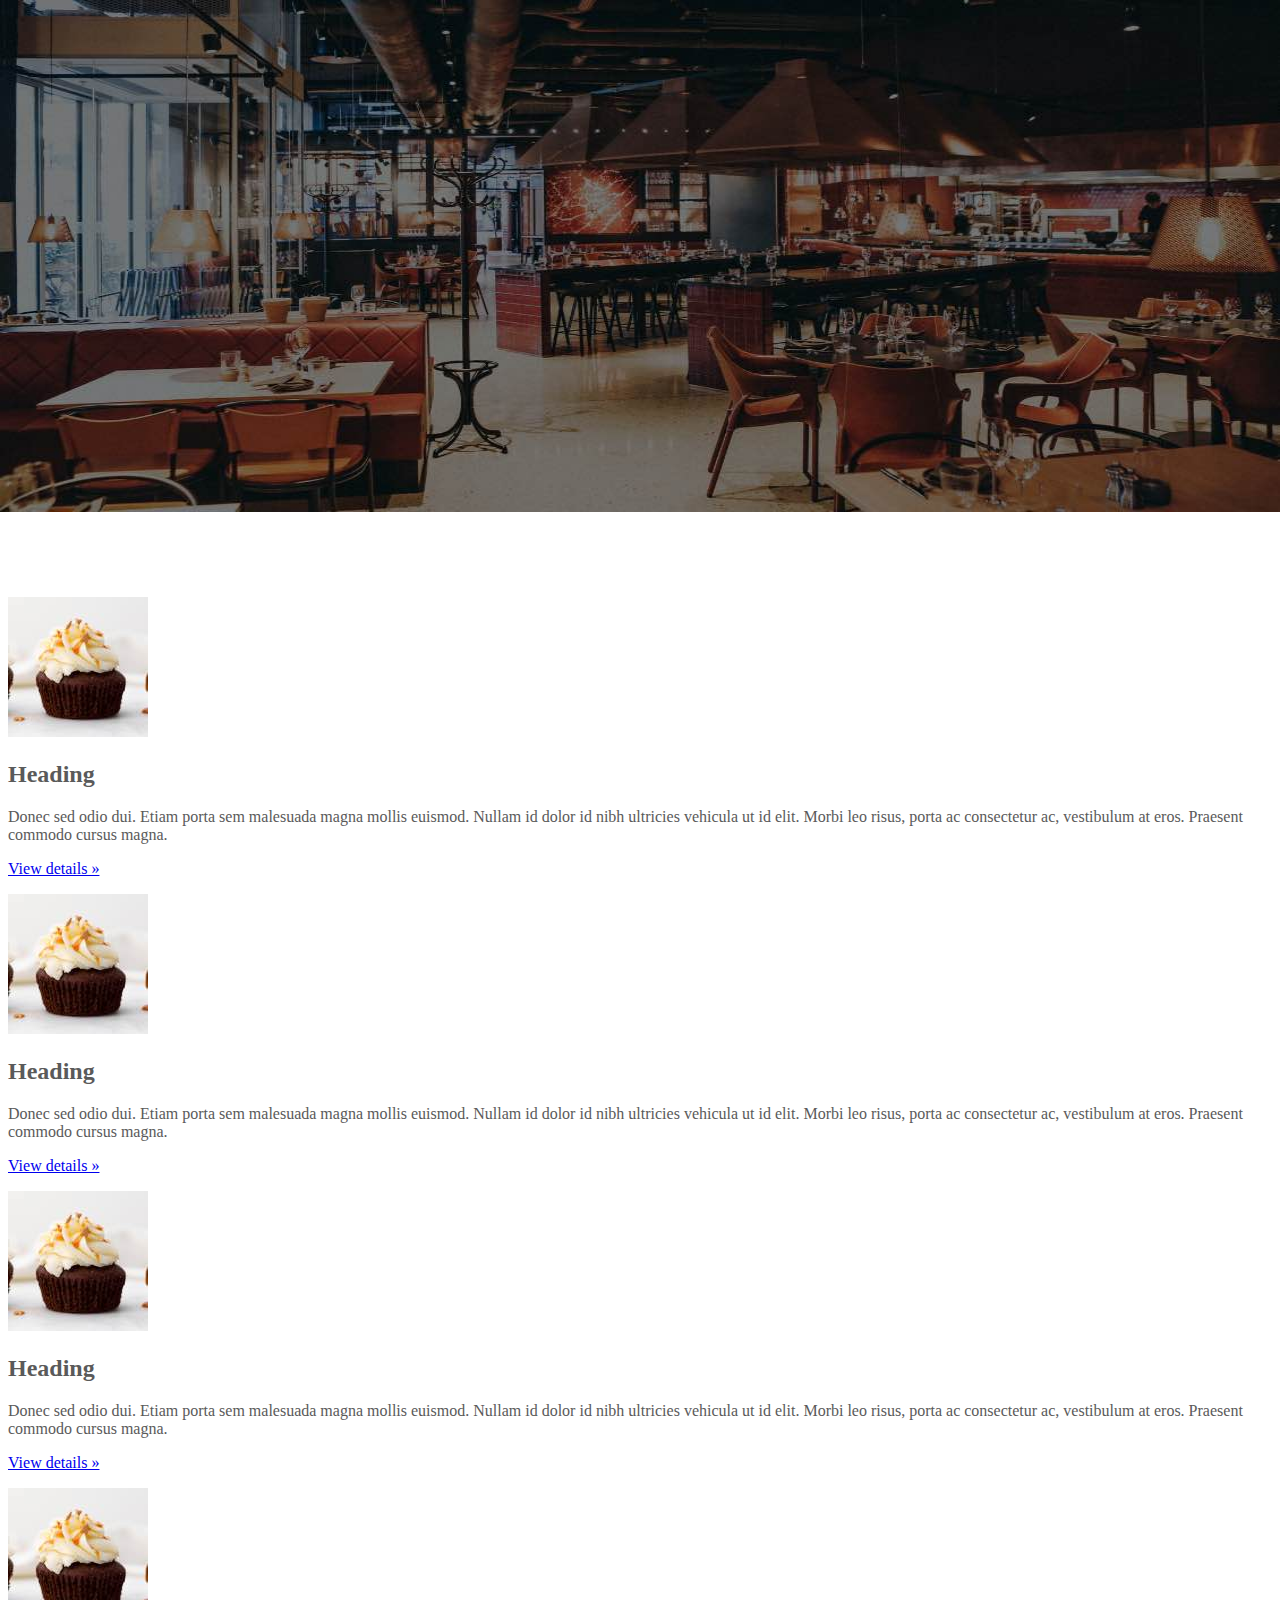
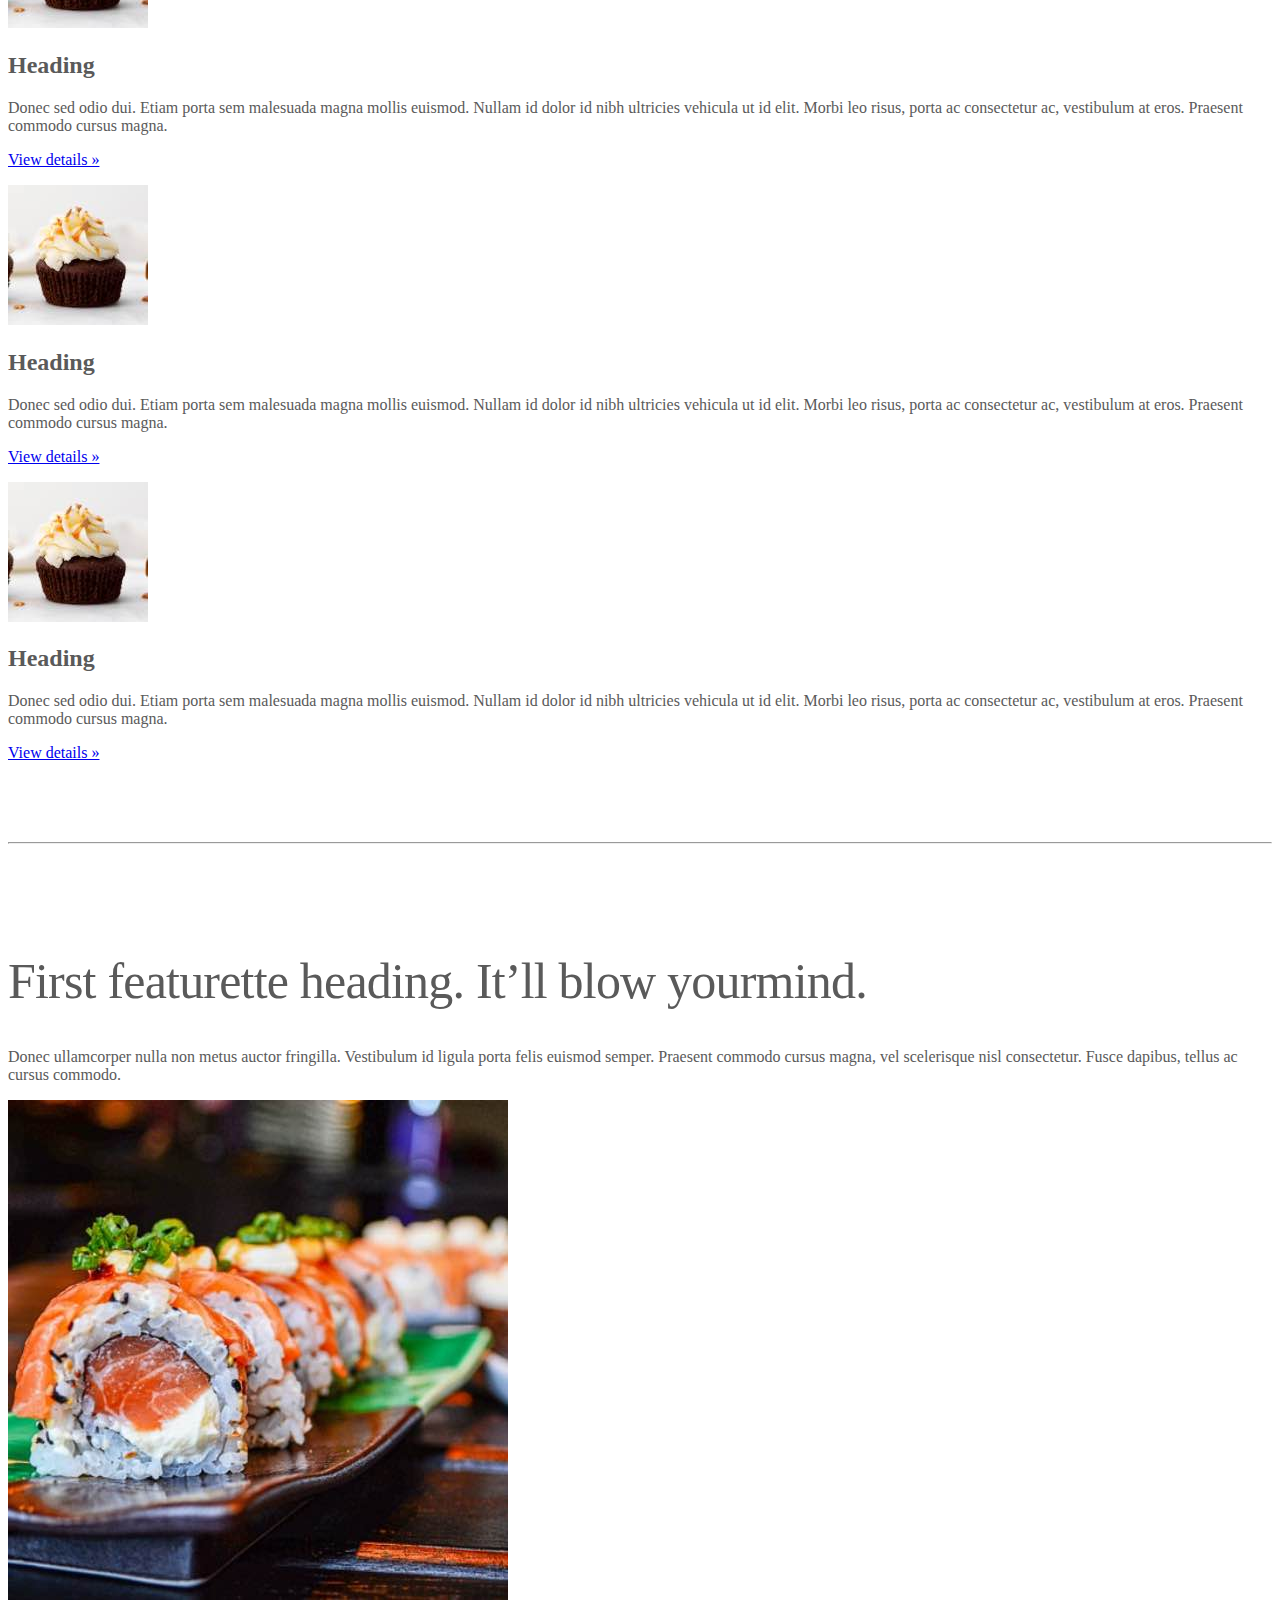
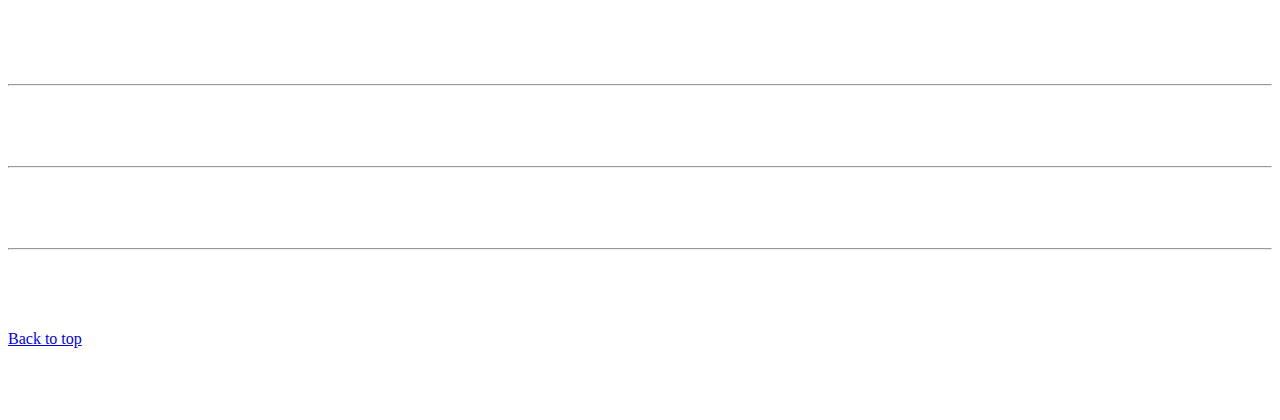
<file: kadai_005/index_for_student.html>
<!doctype html>
<html lang="en">
  <head>
    <meta charset="utf-8">
    <meta name="viewport" content="width=device-width, initial-scale=1">
    <meta name="description" content="">
    <meta name="author" content="Mark Otto, Jacob Thornton, and Bootstrap contributors">
    <meta name="generator" content="Hugo 0.79.0">
    <title>Carousel Template · Bootstrap v5.0</title>
    <link rel="canonical" href="https://getbootstrap.com/docs/5.0/examples/carousel/">
    <!-- ************************************************ bootstrap.min.cssの読み込み -->
    <link href="https://cdn.jsdelivr.net/npm/bootstrap@5.0.0-beta1/dist/css/bootstrap.min.css" rel="stylesheet" integrity="sha384-giJF6kkoqNQ00vy+HMDP7azOuL0xtbfIcaT9wjKHr8RbDVddVHyTfAAsrekwKmP1" crossorigin="anonymous">
    <!-- ************************************************ carousel.cssの読み込み -->
    <link href="carousel.css" rel="stylesheet">
    <!-- ************************************************ bootstrap.bundle.min.jsの読み込み -->
    <script src="https://cdn.jsdelivr.net/npm/bootstrap@5.0.0-beta1/dist/js/bootstrap.bundle.min.js" integrity="sha384-ygbV9kiqUc6oa4msXn9868pTtWMgiQaeYH7/t7LECLbyPA2x65Kgf80OJFdroafW" crossorigin="anonymous" defer></script>
  </head>
  <body>
    <main>
      <!-- ************************************************ カールセル開始 -->
      <!-- <div id="myCarousel" class="carousel slide" data-bs-ride="carousel"> -->
      <div id="myCarousel" class="carousel slide" data-bs-ride="carousel">
        <!-- <div class="carousel-inner"> -->
        <div class="carousel-inner">
          <!-- <div class="carousel-item active"> -->
          <div class="carousel-item active">
            <img src="img/top_1.jpg" alt="サンプル画像1">
            <div class="container">
              <!-- <div class="carousel-caption"> -->
              <div class="carousel-caption">
                <h1>Example headline.</h1>
                <p>Cras justo odio, dapibus ac facilisis in, egestas eget quam. Donec id elit non mi porta gravida at eget
                  metus. Nullam id dolor id nibh ultricies vehicula ut id elit.</p>
                <!-- <p><a class="btn btn-lg btn-primary" href="#" role="button">Sign up today</a></p> -->
                <p><a class="btn btn-lg btn-primary" href="#" role="button">Sign up today</a></p>
              </div>
            </div>
          </div>
        </div>
      </div>
      <!-- ************************************************ カールセル終了 -->
      <div class="container">
        <div class="row">
          <div class="col-md-2 col-sm-6 text-center">
            <img src="img/cake.jpg" class="rounded-circle" alt="サンプル画像2">
            <h2>Heading</h2>
            <p>Donec sed odio dui. Etiam porta sem malesuada magna mollis euismod. Nullam id dolor id nibh ultricies
              vehicula ut id elit. Morbi leo risus, porta ac consectetur ac, vestibulum at eros. Praesent commodo cursus
              magna.</p>
            <!-- <p><a class="btn btn-secondary" href="#" role="button">View details &raquo;</a></p> -->
            <p><a class="btn btn-secondary" href="#" role="button">View details &raquo;</a></p>
          </div>
          <div class="col-md-2 col-sm-6 text-center">
            <img src="img/cake.jpg" class="rounded-circle" alt="サンプル画像2">
            <h2>Heading</h2>
            <p>Donec sed odio dui. Etiam porta sem malesuada magna mollis euismod. Nullam id dolor id nibh ultricies
              vehicula ut id elit. Morbi leo risus, porta ac consectetur ac, vestibulum at eros. Praesent commodo cursus
              magna.</p>
            <!-- <p><a class="btn btn-secondary" href="#" role="button">View details &raquo;</a></p> -->
            <p><a class="btn btn-secondary" href="#" role="button">View details &raquo;</a></p>
          </div>
          <div class="col-md-2 col-sm-6 text-center">
            <img src="img/cake.jpg" class="rounded-circle" alt="サンプル画像2">
            <h2>Heading</h2>
            <p>Donec sed odio dui. Etiam porta sem malesuada magna mollis euismod. Nullam id dolor id nibh ultricies
              vehicula ut id elit. Morbi leo risus, porta ac consectetur ac, vestibulum at eros. Praesent commodo cursus
              magna.</p>
            <!-- <p><a class="btn btn-secondary" href="#" role="button">View details &raquo;</a></p> -->
            <p><a class="btn btn-secondary" href="#" role="button">View details &raquo;</a></p>
          </div>
          <div class="col-md-2 col-sm-6 text-center">
            <img src="img/cake.jpg" class="rounded-circle" alt="サンプル画像2">
            <h2>Heading</h2>
            <p>Donec sed odio dui. Etiam porta sem malesuada magna mollis euismod. Nullam id dolor id nibh ultricies
              vehicula ut id elit. Morbi leo risus, porta ac consectetur ac, vestibulum at eros. Praesent commodo cursus
              magna.</p>
            <!-- <p><a class="btn btn-secondary" href="#" role="button">View details &raquo;</a></p> -->
            <p><a class="btn btn-secondary" href="#" role="button">View details &raquo;</a></p>
          </div>
          <div class="col-md-2 col-sm-6 text-center">
            <img src="img/cake.jpg" class="rounded-circle" alt="サンプル画像2">
            <h2>Heading</h2>
            <p>Donec sed odio dui. Etiam porta sem malesuada magna mollis euismod. Nullam id dolor id nibh ultricies
              vehicula ut id elit. Morbi leo risus, porta ac consectetur ac, vestibulum at eros. Praesent commodo cursus
              magna.</p>
            <!-- <p><a class="btn btn-secondary" href="#" role="button">View details &raquo;</a></p> -->
            <p><a class="btn btn-secondary" href="#" role="button">View details &raquo;</a></p>
          </div>
          <div class="col-md-2 col-sm-6 text-center">
            <img src="img/cake.jpg" class="rounded-circle" alt="サンプル画像2">
            <h2>Heading</h2>
            <p>Donec sed odio dui. Etiam porta sem malesuada magna mollis euismod. Nullam id dolor id nibh ultricies
              vehicula ut id elit. Morbi leo risus, porta ac consectetur ac, vestibulum at eros. Praesent commodo cursus
              magna.</p>
            <!-- <p><a class="btn btn-secondary" href="#" role="button">View details &raquo;</a></p> -->
            <p><a class="btn btn-secondary" href="#" role="button">View details &raquo;</a></p>
          </div>
        </div>
      </div>




      <!-- <div class="container marketing"> -->
      <div class="">
        <!-- <div class="row"> -->
        <div class="">
          <!-- <div class="col-lg-4"> -->
          <div class="">
          </div>
        </div>
        <hr class="featurette-divider">
        <!-- <div class="row"> -->
        <div class="">
          <!-- <div class="col-md-7"> -->
          <div class="">
            <!-- <h2 class="featurette-heading">First featurette heading. <span class="text-muted">It’ll blow yourmind.</span> -->
            <h2 class="featurette-heading">First featurette heading. <span class="">It’ll blow yourmind.</span></h2>
            <!-- <p class="lead">Donec ullamcorper nulla non metus auctor fringilla. Vestibulum id ligula porta felis
              euismod
              semper. Praesent commodo cursus magna, vel scelerisque nisl consectetur. Fusce dapibus, tellus ac cursus
              commodo.</p> -->
            <p class="">
              Donec ullamcorper nulla non metus auctor fringilla. Vestibulum id ligula porta felis
              euismod
              semper. Praesent commodo cursus magna, vel scelerisque nisl consectetur. Fusce dapibus, tellus ac cursus
              commodo.
            </p>
          </div>
          <!-- <div class="col-md-5"> -->
          <div class="">
            <!-- <img src="img/sushi.jpg" class="img-fluid" alt=""> -->
            <img src="img/sushi.jpg" class="" alt="サンプル画像3">
          </div>
        </div>
        <hr class="featurette-divider">
        <!-- ここにもう一つ左右を反転させたものを作ります。 -->
        <hr class="featurette-divider">
        <!-- ここにもう一つ左右を反転させたものを作ります。 -->
        <hr class="featurette-divider">
        <footer class="container">
          <!-- <p class="float-end"><a href="#">Back to top</a></p> -->
          <p class=""><a href="#">Back to top</a></p>
        </footer>
      </div>
    </main>
  </body>

</html>
</file>
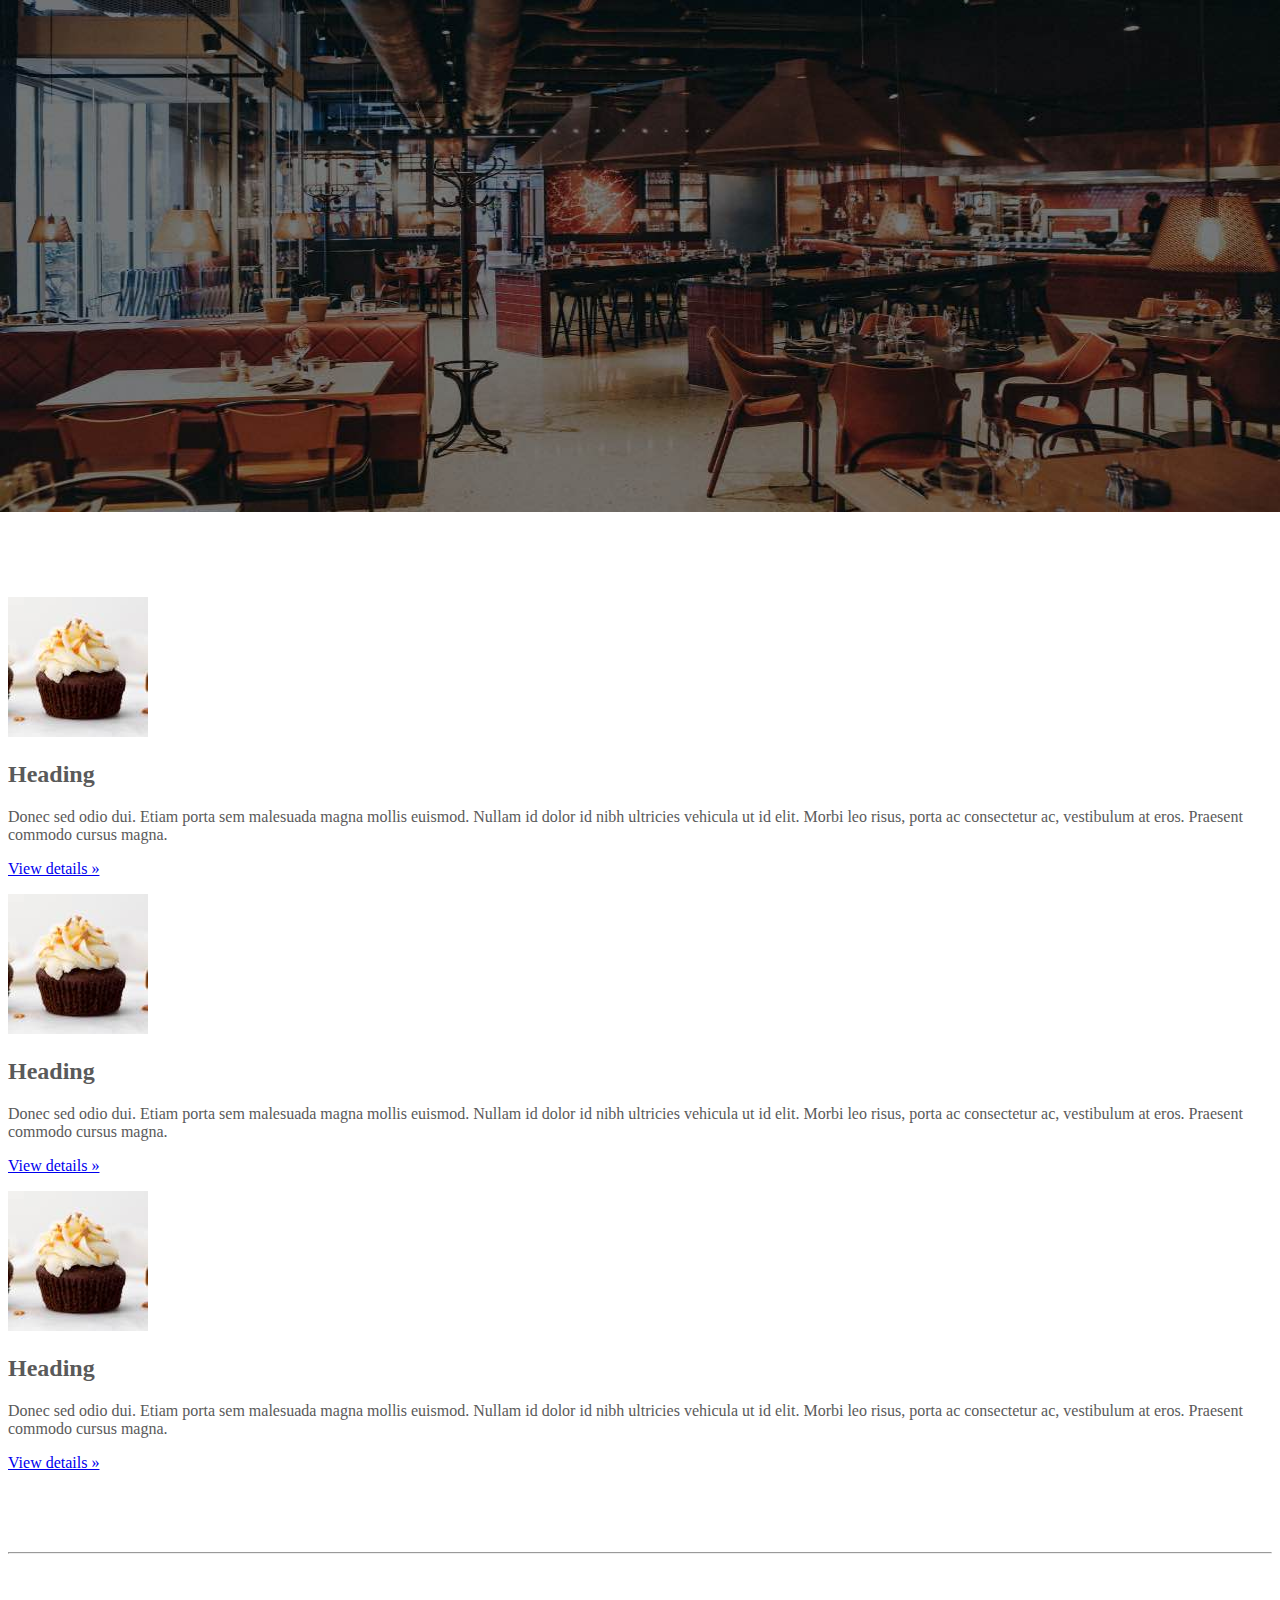
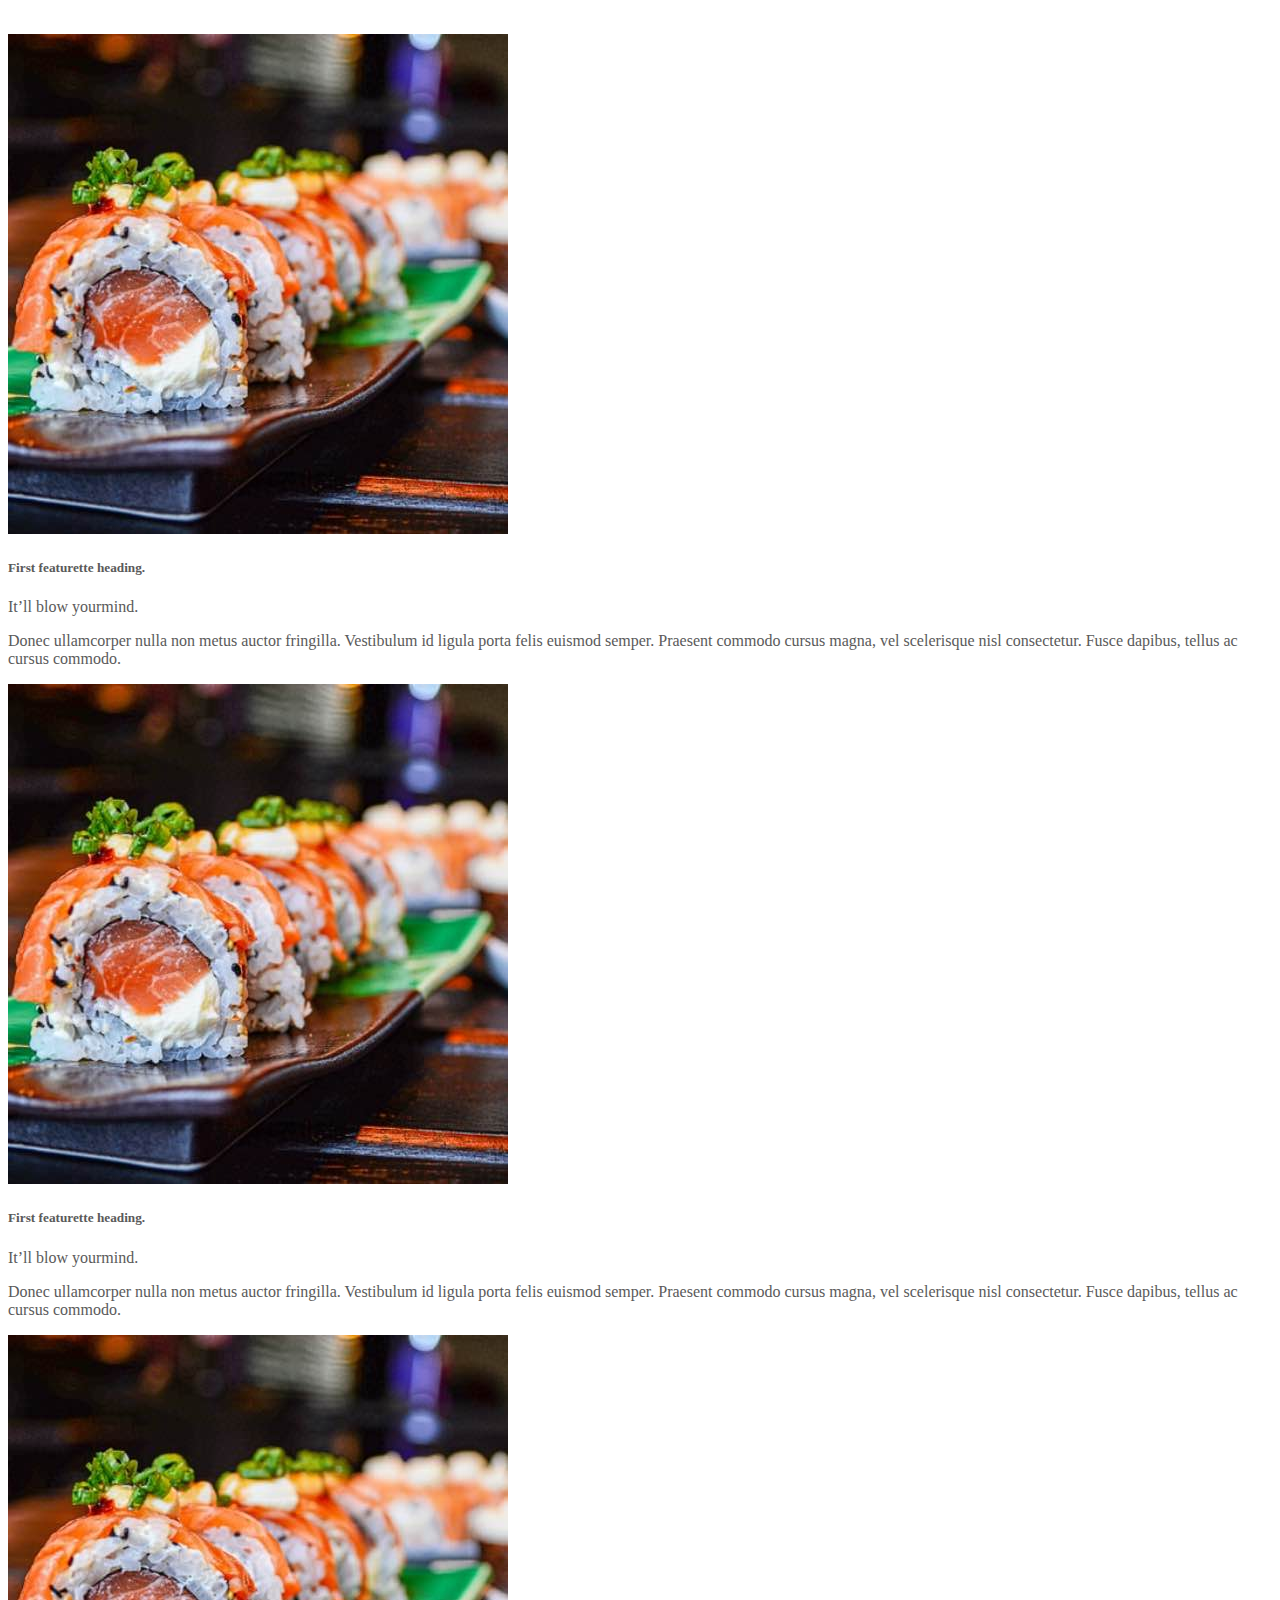
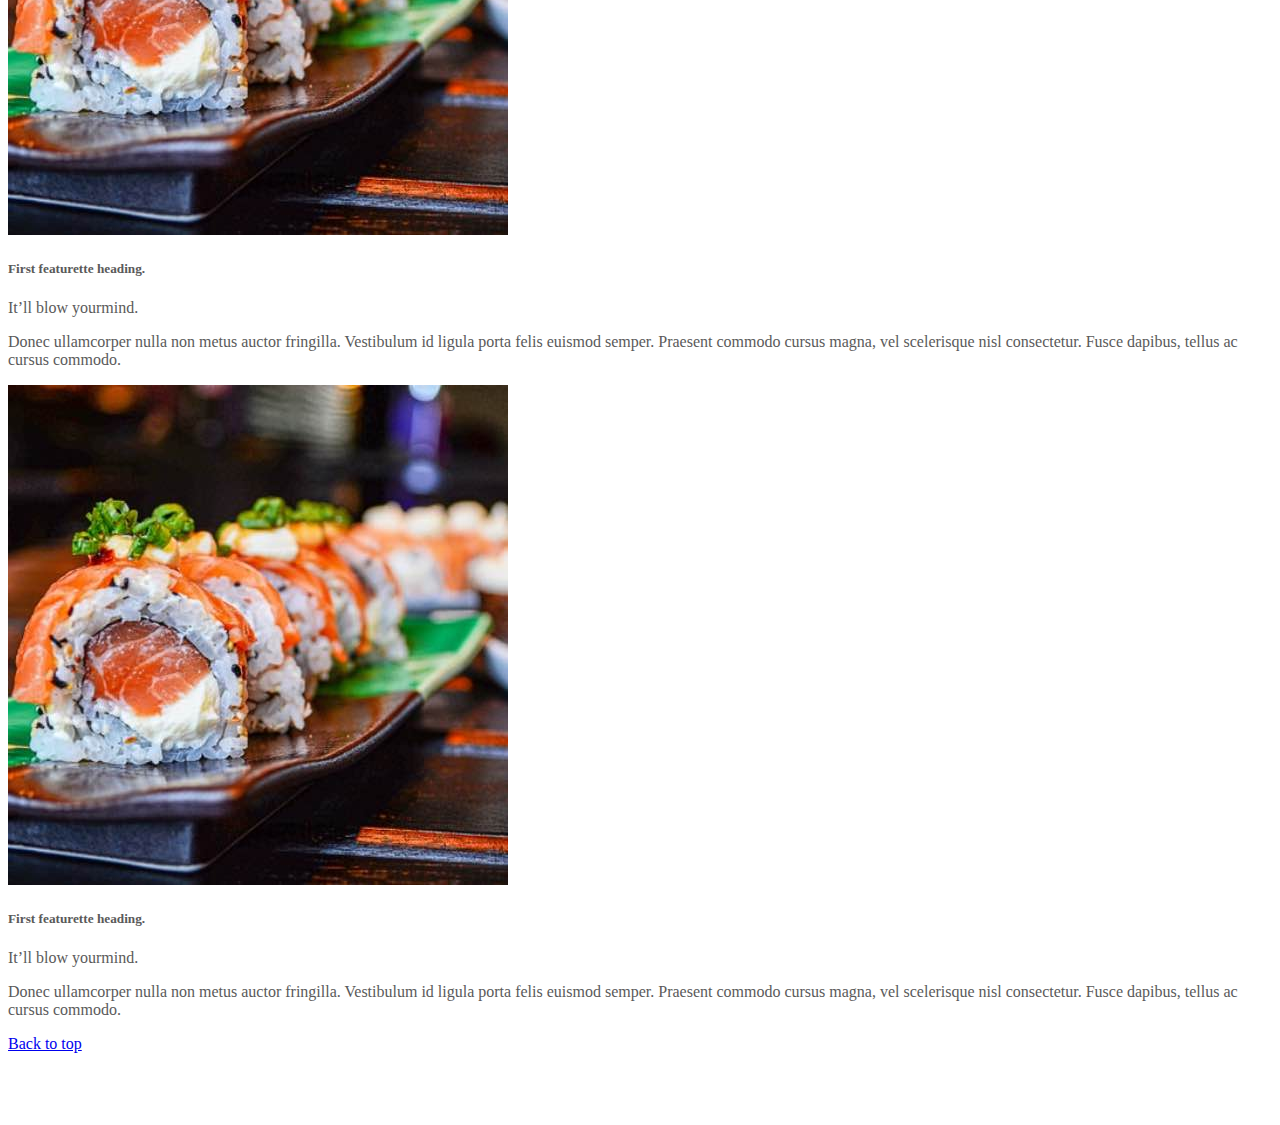
<file: kadai_006/index_for_student.html>
<!doctype html>
<html lang="en">
  <head>
    <meta charset="utf-8">
    <meta name="viewport" content="width=device-width, initial-scale=1">
    <meta name="description" content="">
    <meta name="author" content="Mark Otto, Jacob Thornton, and Bootstrap contributors">
    <meta name="generator" content="Hugo 0.79.0">
    <title>Carousel Template · Bootstrap v5.0</title>
    <link rel="canonical" href="https://getbootstrap.com/docs/5.0/examples/carousel/">
    <!-- ************************************************ bootstrap.min.cssの読み込み -->
    <link href="https://cdn.jsdelivr.net/npm/bootstrap@5.0.0-beta1/dist/css/bootstrap.min.css" rel="stylesheet" integrity="sha384-giJF6kkoqNQ00vy+HMDP7azOuL0xtbfIcaT9wjKHr8RbDVddVHyTfAAsrekwKmP1" crossorigin="anonymous">
    <!-- ************************************************ carousel.cssの読み込み -->
    <link href="carousel.css" rel="stylesheet">
    <!-- ************************************************ bootstrap.bundle.min.jsの読み込み -->
    <script src="https://cdn.jsdelivr.net/npm/bootstrap@5.0.0-beta1/dist/js/bootstrap.bundle.min.js" integrity="sha384-ygbV9kiqUc6oa4msXn9868pTtWMgiQaeYH7/t7LECLbyPA2x65Kgf80OJFdroafW" crossorigin="anonymous" defer></script>
  </head>
  <body>
    <main>
      <!-- ************************************************ カールセル開始 -->
      <!-- <div id="myCarousel" class="carousel slide" data-bs-ride="carousel"> -->
      <div id="myCarousel" class="carousel slide" data-bs-ride="carousel">
        <!-- <div class="carousel-inner"> -->
        <div class="carousel-inner">
          <!-- <div class="carousel-item active"> -->
          <div class="carousel-item active">
            <img src="img/top_1.jpg" alt="サンプル画像1">
            <div class="container">
              <!-- <div class="carousel-caption"> -->
              <div class="carousel-caption">
                <h1>Example headline.</h1>
                <p>Cras justo odio, dapibus ac facilisis in, egestas eget quam. Donec id elit non mi porta gravida at eget
                  metus. Nullam id dolor id nibh ultricies vehicula ut id elit.</p>
                <!-- <p><a class="btn btn-lg btn-primary" href="#" role="button">Sign up today</a></p> -->
                <p><a class="btn btn-lg btn-primary" href="#" role="button">Sign up today</a></p>
              </div>
            </div>
          </div>
        </div>
      </div>
      <!-- ************************************************ カールセル終了 -->
      <div class="container">
        <div class="row">
          <div class="col-md-4 text-center">
            <img src="img/cake.jpg" class="rounded-circle" alt="サンプル画像2">
            <h2>Heading</h2>
            <p>Donec sed odio dui. Etiam porta sem malesuada magna mollis euismod. Nullam id dolor id nibh ultricies
              vehicula ut id elit. Morbi leo risus, porta ac consectetur ac, vestibulum at eros. Praesent commodo cursus
              magna.</p>
            <!-- <p><a class="btn btn-secondary" href="#" role="button">View details &raquo;</a></p> -->
            <p><a class="btn btn-secondary" href="#" role="button">View details &raquo;</a></p>
          </div>
          <div class="col-md-4 text-center">
            <img src="img/cake.jpg" class="rounded-circle" alt="サンプル画像2">
            <h2>Heading</h2>
            <p>Donec sed odio dui. Etiam porta sem malesuada magna mollis euismod. Nullam id dolor id nibh ultricies
              vehicula ut id elit. Morbi leo risus, porta ac consectetur ac, vestibulum at eros. Praesent commodo cursus
              magna.</p>
            <!-- <p><a class="btn btn-secondary" href="#" role="button">View details &raquo;</a></p> -->
            <p><a class="btn btn-secondary" href="#" role="button">View details &raquo;</a></p>
          </div>
          <div class="col-md-4 text-center">
            <img src="img/cake.jpg" class="rounded-circle" alt="サンプル画像2">
            <h2>Heading</h2>
            <p>Donec sed odio dui. Etiam porta sem malesuada magna mollis euismod. Nullam id dolor id nibh ultricies
              vehicula ut id elit. Morbi leo risus, porta ac consectetur ac, vestibulum at eros. Praesent commodo cursus
              magna.</p>
            <!-- <p><a class="btn btn-secondary" href="#" role="button">View details &raquo;</a></p> -->
            <p><a class="btn btn-secondary" href="#" role="button">View details &raquo;</a></p>
          </div>
        </div>
      </div>
      <!-- <div class="container marketing"> -->
      <div class="">
        <!-- <div class="row"> -->






        <hr class="featurette-divider">
        <!-- <div class="row"> -->
        <div class="row row-cols-md-4 g-4">
          <!-- <div class="col-md-7"> -->
          <div class="col">
            <div class="card">
              <img src="img/sushi.jpg" class="card-img-top img-fluid" alt="サンプル画像3">
              <div class="card-body">
                <h5 class="card-title fs-4">First featurette heading.</h5> 
                <p class="card-text fs-5">It’ll blow yourmind.</p>
                <p class="card-text lead fs-6">
                Donec ullamcorper nulla non metus auctor fringilla. Vestibulum id ligula porta felis
                euismod
                semper. Praesent commodo cursus magna, vel scelerisque nisl consectetur. Fusce dapibus, tellus ac cursus
                commodo.
                </p>
              </div>
            </div>
          </div>
          <div class="col">
            <div class="card">
              <img src="img/sushi.jpg" class="card-img-top img-fluid" alt="サンプル画像3">
              <div class="card-body">
                <h5 class="card-title fs-4">First featurette heading.</h5> 
                <p class="card-text fs-5">It’ll blow yourmind.</p>
                <p class="card-text lead fs-6">
                Donec ullamcorper nulla non metus auctor fringilla. Vestibulum id ligula porta felis
                euismod
                semper. Praesent commodo cursus magna, vel scelerisque nisl consectetur. Fusce dapibus, tellus ac cursus
                commodo.
                </p>
              </div>
            </div>
          </div>
          <div class="col">
            <div class="card">
              <img src="img/sushi.jpg" class="card-img-top img-fluid" alt="サンプル画像3">
              <div class="card-body">
                <h5 class="card-title fs-4">First featurette heading.</h5> 
                <p class="card-text fs-5">It’ll blow yourmind.</p>
                <p class="card-text lead fs-6">
                Donec ullamcorper nulla non metus auctor fringilla. Vestibulum id ligula porta felis
                euismod
                semper. Praesent commodo cursus magna, vel scelerisque nisl consectetur. Fusce dapibus, tellus ac cursus
                commodo.
                </p>
              </div>
            </div>
          </div>
          <div class="col">
            <div class="card">
              <img src="img/sushi.jpg" class="card-img-top img-fluid" alt="サンプル画像3">
              <div class="card-body">
                <h5 class="card-title fs-4">First featurette heading.</h5> 
                <p class="card-text fs-5">It’ll blow yourmind.</p>
                <p class="card-text lead fs-6">
                Donec ullamcorper nulla non metus auctor fringilla. Vestibulum id ligula porta felis
                euismod
                semper. Praesent commodo cursus magna, vel scelerisque nisl consectetur. Fusce dapibus, tellus ac cursus
                commodo.
                </p>
              </div>
            </div>
          </div>
        </div>

        <footer class="container">
          <!-- <p class="float-end"><a href="#">Back to top</a></p> -->
          <p class=""><a href="#">Back to top</a></p>
        </footer>
      </div>
    </main>
  </body>

</html>
</file>
<file: kadai_015/stylesheet/style.css>
/* ----------------------------------------------- 共通 */
html,
body {
  overflow-x: hidden;
}

body {
  color: #000000;
  font-family: 'Noto Sans JP', sans-serif;
  padding-bottom: 0;

}

p {
  line-height: 2.0em;
  font-weight: 100;
  font-style: normal;
  font-size: 14px;

}

.section_title {
  font-size: 36px;
  font-weight: 600;
}

.section_title::after {
  display:block;
  font-size:14px;
  font-weight:400;
  padding:16px 0 16px;
  width:100px;
  border-bottom:solid 1px #000000;
}


/* ----------------------------------------------- ナビゲーションバー */
.navbar_brand_logo {
  width:32px;
  height:32px;
  display: inline-block;
  margin-right:15px;
}

.my_navbar_brand,
.my_nav_link {
  font-size:16px;
  font-family:'Lora', serif;
  color:#000000 !important;
}


.navbar-toggler {
  padding: 0 !important;
  border: none;
}

#hamburger_btn_check:checked~.hamburger_btn .btn_close {
  display:block;
}

#hamburger_btn_check:checked~.hamburger_btn .btn_open {
  display:none;
}

.btn_close {
  display:none;
}

#hamburger_btn_check {
  display:none;
}

/* ----------------------------------------------- カールセル */
.my_carousel_caption {
  font-size: 52px;
  padding:1.25rem 0;
  color:#fff;
  text-align: center;
  font-family: 'Lora', serif;
  line-height:1.5em;
}

.my_carousel_caption::before {
  content:url(../img/logoSymbol_White.png);
  display:block;
}

@media screen and (max-width:375px) {
  .my_carousel_caption{
    font-size: 27px;
  }
} 

.carousel-item{
  height: 32rem;
}

.carousel-item>img {
  position:absolute;
  top:0;
  left:0;
  min-width: 100%;

  height:32rem;
}



/* ----------------------------------------------- アバウト */
.about::after{
  content:"私たちについて";
}

.about_us_bg {
  background-color: #ffe6a5;
}

/* ----------------------------------------------- シェフ */
.chef::after{
  content:"シェフ";
}

.chef_bg {
  background-color: #fdf5e6;
}

/* ----------------------------------------------- ギャラリー */
.gallery::after{
  content:"ギャラリー";
  margin: 0 auto 0;
}


/* ----------------------------------------------- メニュー */
.menu::after{
  content:"メニュー";
  margin: 0 auto 0;
}

.menu_title {
  font-size: 18px;
  font-weight: 600;
  font-style: normal;
}

.menu_price {
  font-size: 20px;
  font-weight:400;
  font-family:'Lora', serif;
}



/* ----------------------------------------------- レビュー */
.review_wrapper {
  background-image: url(../img/background-reviews.jpg);
  background-repeat: no-repeat;
  background-size: cover;
}

.review::after{
  content:'お客様の声';
  margin: 0 auto 0;
  border-bottom:solid 1px #FFFFFF;
}

.h_420 {
  height: 420px;
  position: relative;
}

.reviewer_img {
  width:48px;
  height:48px;
  border-radius: 50%;
  margin-right: 16px;
}

.star_img {
  width:25px;
  height:25px;
}

.fix_bottom {
  position: absolute;
  width:80px;
  height:44px;
  left:24px;
  bottom:24px;
}


/* ----------------------------------------------- アクセス */
.access::after {
  content:"アクセス";
  margin: 0 auto 0;
}




/* ----------------------------------------------- フッター */
#footer {
  background-color: #FAFAFA;
}

.copy_right {
  font-size: 14px;
  position: absolute;
  bottom:1rem;
  left:12px;
  display: flex;
}

.copy_right>p {
  margin-right: 5rem;
  margin-bottom: 0;
}

.copy_right>img.sns_img {
  height: 24px;
  width:24px;

  margin-right: 10px;
  margin-top: 0;
}

.restaurant_info p {
  font-weight: 400;
  line-height: 1.5;
  font-size: 16px;
}

.restaurant_info img {
  width: 20px;
  height: 20px;
  margin-right: 10px;
  line-height: 1.5;
  margin-top: auto;
}

.footer_brand_logo {
  width: 64px;
  height: 64px;
  display: inline-block;
  margin-right: 15px;
}

.footer_text {
  font-size: 24px;
  font-family: 'Lora', serif;
}

@media screen and (max-width: 991px) {
  .footer_text,
  .copy_right {
    margin-top: 2rem;
    text-align: center;
    position:relative;
  }

  .copy_right>p,img {
    margin-right:1rem;
    font-size:14px;
    margin:0;
    line-height:35px;
  }
}
</file>
<file: kadai_tutorial_output/stylesheet/style.css>
/* ----------------------------------------------- 共通 */
html,
body {
  overflow-x: hidden;
}

body {
  color: #000000;
  font-family: 'Noto Sans JP', sans-serif;
  padding-bottom: 0;

}

p {
  line-height: 2.0em;
  font-weight: 100;
  font-style: normal;
  font-size: 14px;

}

.section_title {
  font-size: 36px;
  font-weight: 600;
}

.section_title::after {
  display:block;
  font-size:14px;
  font-weight:400;
  padding:16px 0 16px;
  width:100px;
  border-bottom:solid 1px #000000;
}


/* ----------------------------------------------- ナビゲーションバー */
.navbar_brand_logo {
  width:32px;
  height:32px;
  display: inline-block;
  margin-right:15px;
}

.my_navbar_brand,
.my_nav_link {
  font-size:16px;
  font-family:'Lora', serif;
  color:#000000 !important;
}


.navbar-toggler {
  padding: 0 !important;
  border: none;
}

#hamburger_btn_check:checked~.hamburger_btn .btn_close {
  display:block;
}

#hamburger_btn_check:checked~.hamburger_btn .btn_open {
  display:none;
}

.btn_close {
  display:none;
}

#hamburger_btn_check {
  display:none;
}

/* ----------------------------------------------- カールセル */
.my_carousel_caption {
  font-size: 52px;
  padding:1.25rem 0;
  color:#fff;
  text-align: center;
  font-family: 'Lora', serif;
  line-height:1.5em;
}

.my_carousel_caption::before {
  content:url(../img/logoSymbol_White.png);
  display:block;
}

@media screen and (max-width:375px) {
  .my_carousel_caption{
    font-size: 27px;
  }
} 

.carousel-item{
  height: 32rem;
}

.carousel-item>img {
  position:absolute;
  top:0;
  left:0;
  min-width: 100%;

  height:32rem;
}



/* ----------------------------------------------- アバウト */
.about::after{
  content:"私たちについて";
}

.about_us_bg {
  background-color: #ffe6a5;
}


/* ----------------------------------------------- ギャラリー */
.gallery::after{
  content:"ギャラリー";
  margin: 0 auto 0;
}


/* ----------------------------------------------- メニュー */
.menu::after{
  content:"メニュー";
  margin: 0 auto 0;
}

.menu_title {
  font-size: 18px;
  font-weight: 600;
  font-style: normal;
}

.menu_price {
  font-size: 20px;
  font-weight:400;
  font-family:'Lora', serif;
}



/* ----------------------------------------------- レビュー */
.review_wrapper {
  background-image: url(../img/background-reviews.jpg);
  background-repeat: no-repeat;
  background-size: cover;
}

.review::after{
  content:'お客様の声';
  margin: 0 auto 0;
  border-bottom:solid 1px #FFFFFF;
}

.h_420 {
  height: 420px;
  position: relative;
}

.reviewer_img {
  width:48px;
  height:48px;
  border-radius: 50%;
  margin-right: 16px;
}

.star_img {
  width:25px;
  height:25px;
}

.fix_bottom {
  position: absolute;
  width:80px;
  height:44px;
  left:24px;
  bottom:24px;
}


/* ----------------------------------------------- アクセス */
.access::after {
  content:"アクセス";
  margin: 0 auto 0;
}




/* ----------------------------------------------- フッター */
#footer {
  background-color: #FAFAFA;
}

.copy_right {
  font-size: 14px;
  position: absolute;
  bottom:1rem;
  left:12px;
  display: flex;
}

.copy_right>p {
  margin-right: 5rem;
  margin-bottom: 0;
}

.copy_right>img.sns_img {
  height: 24px;
  width:24px;

  margin-right: 10px;
  margin-top: 0;
}

.restaurant_info p {
  font-weight: 400;
  line-height: 1.5;
  font-size: 16px;
}

.restaurant_info img {
  width: 20px;
  height: 20px;
  margin-right: 10px;
  line-height: 1.5;
  margin-top: auto;
}

.footer_brand_logo {
  width: 64px;
  height: 64px;
  display: inline-block;
  margin-right: 15px;
}

.footer_text {
  font-size: 24px;
  font-family: 'Lora', serif;
}

@media screen and (max-width: 991px) {
  .footer_text,
  .copy_right {
    margin-top: 2rem;
    text-align: center;
    position:relative;
  }

  .copy_right>p,img {
    margin-right:1rem;
    font-size:14px;
    margin:0;
    line-height:35px;
  }
}
</file>
<file: kadai_003/carousel.css>
/* ----------------------------------------------- 全体の文字色修正と下部の余白の調整 */
body {
  /* padding-top: 3rem; */
  padding-bottom: 3rem;
  color: #5a5a5a;
}

/* ----------------------------------------------- カルーセルのカスタマイズ */
.carousel {
  margin-bottom: 4rem;
}

.carousel-caption {
  bottom: 3rem;
  z-index: 10;
}

.carousel-item {
  height: 32rem;
}

.carousel-item > img {
  position: absolute;
  top: 0;
  left: 0;
  min-width: 100%;
  height: 32rem;
}

/* ----------------------------------------------- マーケティングコンテンツ */
.marketing .col-lg-4 {
  margin-bottom: 1.5rem;
  text-align: center;
}

.marketing h2 {
  font-weight: 400;
}

/* rtl:begin:ignore */
.marketing .col-lg-4 p {
  margin-right: .75rem;
  margin-left: .75rem;
}

/* rtl:end:ignore */

/* ----------------------------------------------- フィーチャーレット */
.featurette-divider {
  margin: 5rem 0;
  /* Space out the Bootstrap <hr> more */
}

.featurette-heading {
  font-weight: 300;
  line-height: 1;
  /* rtl:remove */
  letter-spacing: -.05rem;
}

/* ----------------------------------------------- レスポンシブデザイン */
@media (min-width: 40em) {
  .carousel-caption p {
    margin-bottom: 1.25rem;
    font-size: 1.25rem;
    line-height: 1.4;
  }

  .featurette-heading {
    font-size: 50px;
  }
}

@media (min-width: 62em) {
  .featurette-heading {
    margin-top: 7rem;
  }
}
</file>
<file: kadai_004/carousel.css>
/* ----------------------------------------------- 全体の文字色修正と下部の余白の調整 */
body {
  /* padding-top: 3rem; */
  padding-bottom: 3rem;
  color: #5a5a5a;
}

/* ----------------------------------------------- カルーセルのカスタマイズ */
.carousel {
  margin-bottom: 4rem;
}

.carousel-caption {
  bottom: 3rem;
  z-index: 10;
}

.carousel-item {
  height: 32rem;
}

.carousel-item > img {
  position: absolute;
  top: 0;
  left: 0;
  min-width: 100%;
  height: 32rem;
}

/* ----------------------------------------------- マーケティングコンテンツ */
.marketing .col-lg-4 {
  margin-bottom: 1.5rem;
  text-align: center;
}

.marketing h2 {
  font-weight: 400;
}

/* rtl:begin:ignore */
.marketing .col-lg-4 p {
  margin-right: .75rem;
  margin-left: .75rem;
}

/* rtl:end:ignore */

/* ----------------------------------------------- フィーチャーレット */
.featurette-divider {
  margin: 5rem 0;
  /* Space out the Bootstrap <hr> more */
}

.featurette-heading {
  font-weight: 300;
  line-height: 1;
  /* rtl:remove */
  letter-spacing: -.05rem;
}

/* ----------------------------------------------- レスポンシブデザイン */
@media (min-width: 40em) {
  .carousel-caption p {
    margin-bottom: 1.25rem;
    font-size: 1.25rem;
    line-height: 1.4;
  }

  .featurette-heading {
    font-size: 50px;
  }
}

@media (min-width: 62em) {
  .featurette-heading {
    margin-top: 7rem;
  }
}
</file>
<file: kadai_005/carousel.css>
/* ----------------------------------------------- 全体の文字色修正と下部の余白の調整 */
body {
  /* padding-top: 3rem; */
  padding-bottom: 3rem;
  color: #5a5a5a;
}

/* ----------------------------------------------- カルーセルのカスタマイズ */
.carousel {
  margin-bottom: 4rem;
}

.carousel-caption {
  bottom: 3rem;
  z-index: 10;
}

.carousel-item {
  height: 32rem;
}

.carousel-item > img {
  position: absolute;
  top: 0;
  left: 0;
  min-width: 100%;
  height: 32rem;
}

/* ----------------------------------------------- マーケティングコンテンツ */
.marketing .col-lg-4 {
  margin-bottom: 1.5rem;
  text-align: center;
}

.marketing h2 {
  font-weight: 400;
}

/* rtl:begin:ignore */
.marketing .col-lg-4 p {
  margin-right: .75rem;
  margin-left: .75rem;
}

/* rtl:end:ignore */

/* ----------------------------------------------- フィーチャーレット */
.featurette-divider {
  margin: 5rem 0;
  /* Space out the Bootstrap <hr> more */
}

.featurette-heading {
  font-weight: 300;
  line-height: 1;
  /* rtl:remove */
  letter-spacing: -.05rem;
}

/* ----------------------------------------------- レスポンシブデザイン */
@media (min-width: 40em) {
  .carousel-caption p {
    margin-bottom: 1.25rem;
    font-size: 1.25rem;
    line-height: 1.4;
  }

  .featurette-heading {
    font-size: 50px;
  }
}

@media (min-width: 62em) {
  .featurette-heading {
    margin-top: 7rem;
  }
}
</file>
<file: kadai_006/carousel.css>
/* ----------------------------------------------- 全体の文字色修正と下部の余白の調整 */
body {
  /* padding-top: 3rem; */
  padding-bottom: 3rem;
  color: #5a5a5a;
}

/* ----------------------------------------------- カルーセルのカスタマイズ */
.carousel {
  margin-bottom: 4rem;
}

.carousel-caption {
  bottom: 3rem;
  z-index: 10;
}

.carousel-item {
  height: 32rem;
}

.carousel-item > img {
  position: absolute;
  top: 0;
  left: 0;
  min-width: 100%;
  height: 32rem;
}

/* ----------------------------------------------- マーケティングコンテンツ */
.marketing .col-lg-4 {
  margin-bottom: 1.5rem;
  text-align: center;
}

.marketing h2 {
  font-weight: 400;
}

/* rtl:begin:ignore */
.marketing .col-lg-4 p {
  margin-right: .75rem;
  margin-left: .75rem;
}

/* rtl:end:ignore */

/* ----------------------------------------------- フィーチャーレット */
.featurette-divider {
  margin: 5rem 0;
  /* Space out the Bootstrap <hr> more */
}

.featurette-heading {
  font-weight: 300;
  line-height: 1;
  /* rtl:remove */
  letter-spacing: -.05rem;
}

/* ----------------------------------------------- レスポンシブデザイン */
@media (min-width: 40em) {
  .carousel-caption p {
    margin-bottom: 1.25rem;
    font-size: 1.25rem;
    line-height: 1.4;
  }

  .featurette-heading {
    font-size: 50px;
  }
}

@media (min-width: 62em) {
  .featurette-heading {
    margin-top: 7rem;
  }
}
</file>
